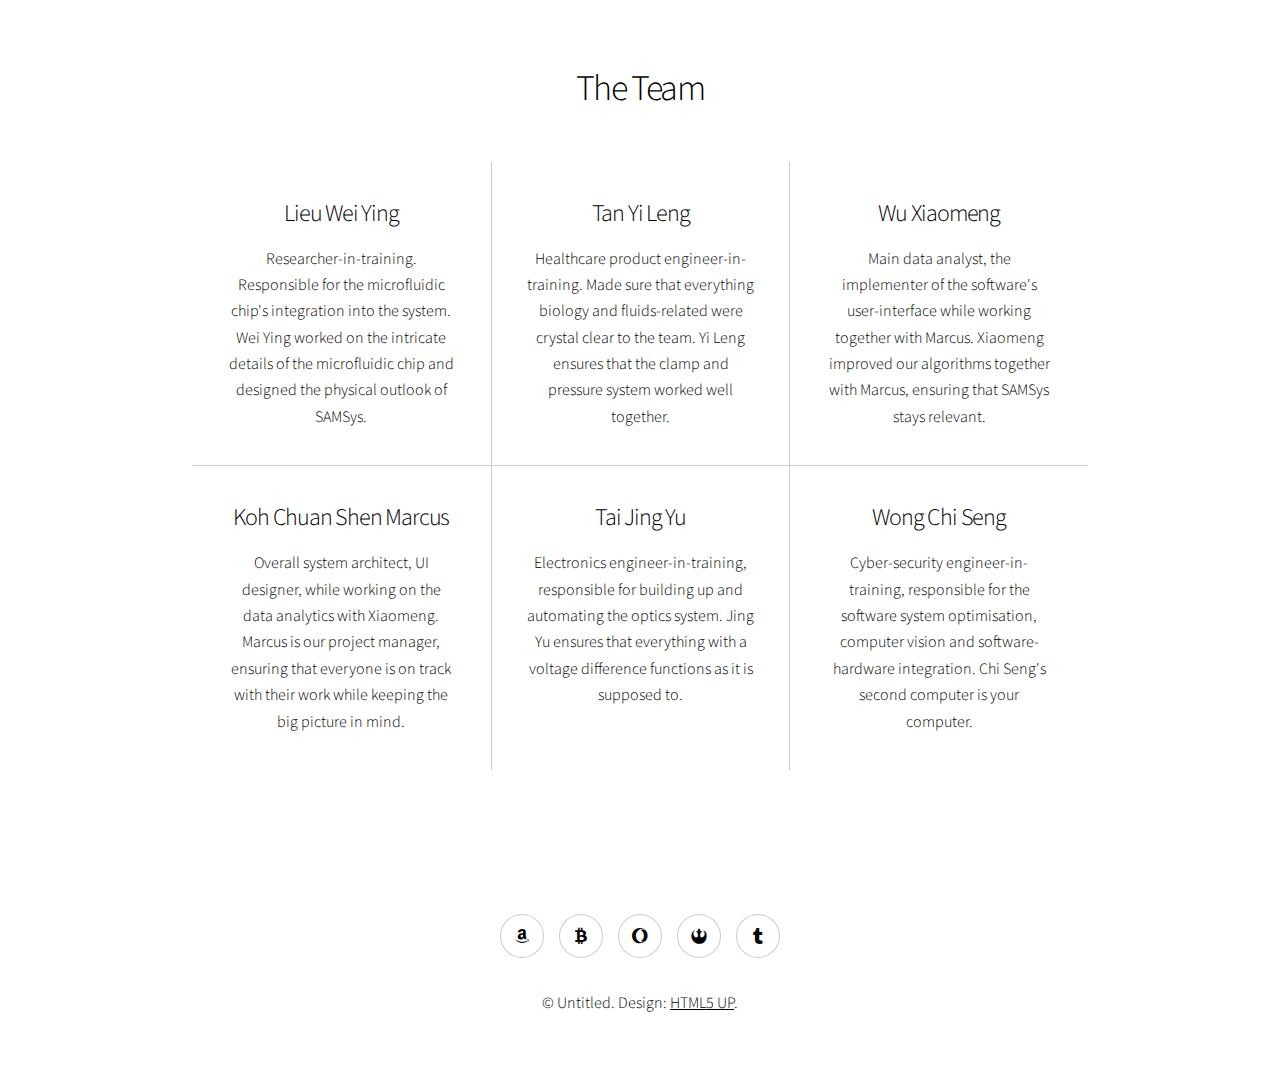
<file: rough_work/about.html>
<!DOCTYPE HTML>
<!--
	Story by HTML5 UP
	html5up.net | @ajlkn
	Free for personal and commercial use under the CCA 3.0 license (html5up.net/license)
-->
<html>
	<head>
		<title>Story by HTML5 UP</title>
		<meta charset="utf-8" />
		<meta name="viewport" content="width=device-width, initial-scale=1, user-scalable=no" />
		<link rel="stylesheet" href="assets/css/main.css" />
		<noscript><link rel="stylesheet" href="assets/css/noscript.css" /></noscript>
	</head>
	<body class="is-preload">

		

				<!-- Six -->
					<section class="wrapper style1 align-center">
						<div class="inner">
							<h2>The Team</h2>
							<div class="items style1 medium onscroll-fade-in">
								
								<section>
									<h3>Lieu Wei Ying</h3>
									<p>Researcher-in-training. Responsible for the microfluidic chip's integration into the system.  Wei Ying worked on the intricate details of the microfluidic chip and designed the physical outlook of SAMSys.</p>
								</section>
								<section>
									<h3>Tan Yi Leng</h3>
									<p>Healthcare product engineer-in-training. Made sure that everything biology and fluids-related were crystal clear to the team. Yi Leng ensures that the clamp and pressure system worked well together.</p>
								</section>
								<section>
									<h3>Wu Xiaomeng</h3>
									<p>Main data analyst, the implementer of the software's user-interface while working together with Marcus. Xiaomeng improved our algorithms together with Marcus, ensuring that SAMSys stays relevant.</p>
								</section>
								<section>
									<h3>Koh Chuan Shen Marcus</h3>
									<p>Overall system architect, UI designer, while working on the data analytics with Xiaomeng. Marcus is our project manager, ensuring that everyone is on track with their work while keeping the big picture in mind.</p>
								</section>
								<section>
									<h3>Tai Jing Yu</h3>
									<p>Electronics engineer-in-training, responsible for building up and automating the optics system. Jing Yu ensures that everything with a voltage difference functions as it is supposed to.</p>
								</section>
								<section>
									<h3>Wong Chi Seng</h3>
									<p>Cyber-security engineer-in-training, responsible for the software system optimisation, computer vision and software-hardware integration. Chi Seng's second computer is your computer.</p>
								</section>						
							</div>
						</div>
					</section>


				<!-- Footer -->
					<footer class="wrapper style1 align-center">
						<div class="inner">
							<ul class="icons">
								<li><a href="#" class="icon brands style2 fa-amazon"><span class="label">Twitter</span></a></li>
								<li><a href="#" class="icon brands style2 fa-btc"><span class="label">Facebook</span></a></li>
								<li><a href="#" class="icon brands style2 fa-opera"><span class="label">Instagram</span></a></li>
								<li><a href="#" class="icon brands style2 fa-rebel"><span class="label">LinkedIn</span></a></li>
								<li><a href="#" class="icon brands style2 fa-tumblr"><span class="label">Email</span></a></li>
							</ul>
							<p>&copy; Untitled. Design: <a href="https://html5up.net">HTML5 UP</a>.</p>
						</div>
					</footer>

			</div>

		<!-- Scripts -->
			<script src="assets/js/jquery.min.js"></script>
			<script src="assets/js/jquery.scrollex.min.js"></script>
			<script src="assets/js/jquery.scrolly.min.js"></script>
			<script src="assets/js/browser.min.js"></script>
			<script src="assets/js/breakpoints.min.js"></script>
			<script src="assets/js/util.js"></script>
			<script src="assets/js/main.js"></script>

	</body>
</html>
</file>
<file: rough_work/assets/css/noscript.css>
/*
	Story by HTML5 UP
	html5up.net | @ajlkn
	Free for personal and commercial use under the CCA 3.0 license (html5up.net/license)
*/

/* Banner (transitions) */

	.banner.onload-content-fade-up .content {
		-moz-transition: none;
		-webkit-transition: none;
		-ms-transition: none;
		transition: none;
	}

	body.is-preload .banner.onload-content-fade-up .content {
		-moz-transform: none;
		-webkit-transform: none;
		-ms-transform: none;
		transform: none;
		opacity: 1;
	}

	.banner.onload-content-fade-down .content {
		-moz-transition: none;
		-webkit-transition: none;
		-ms-transition: none;
		transition: none;
	}

	body.is-preload .banner.onload-content-fade-down .content {
		-moz-transform: none;
		-webkit-transform: none;
		-ms-transform: none;
		transform: none;
		opacity: 1;
	}

	.banner.onload-content-fade-left .content {
		-moz-transition: none;
		-webkit-transition: none;
		-ms-transition: none;
		transition: none;
	}

	body.is-preload .banner.onload-content-fade-left .content {
		-moz-transform: none;
		-webkit-transform: none;
		-ms-transform: none;
		transform: none;
		opacity: 1;
	}

	.banner.onload-content-fade-right .content {
		-moz-transition: none;
		-webkit-transition: none;
		-ms-transition: none;
		transition: none;
	}

	body.is-preload .banner.onload-content-fade-right .content {
		-moz-transform: none;
		-webkit-transform: none;
		-ms-transform: none;
		transform: none;
		opacity: 1;
	}

	.banner.onload-content-fade-in .content {
		-moz-transition: none;
		-webkit-transition: none;
		-ms-transition: none;
		transition: none;
	}

	body.is-preload .banner.onload-content-fade-in .content {
		-moz-transform: none;
		-webkit-transform: none;
		-ms-transform: none;
		transform: none;
		opacity: 1;
	}

	.banner.onload-image-fade-up .image {
		-moz-transition: none;
		-webkit-transition: none;
		-ms-transition: none;
		transition: none;
	}

		.banner.onload-image-fade-up .image img {
			-moz-transition: none;
			-webkit-transition: none;
			-ms-transition: none;
			transition: none;
		}

	body.is-preload .banner.onload-image-fade-up .image {
		-moz-transform: none;
		-webkit-transform: none;
		-ms-transform: none;
		transform: none;
		opacity: 1;
	}

		body.is-preload .banner.onload-image-fade-up .image img {
			opacity: 1;
		}

	.banner.onload-image-fade-down .image {
		-moz-transition: none;
		-webkit-transition: none;
		-ms-transition: none;
		transition: none;
	}

		.banner.onload-image-fade-down .image img {
			-moz-transition: none;
			-webkit-transition: none;
			-ms-transition: none;
			transition: none;
		}

	body.is-preload .banner.onload-image-fade-down .image {
		-moz-transform: none;
		-webkit-transform: none;
		-ms-transform: none;
		transform: none;
		opacity: 1;
	}

		body.is-preload .banner.onload-image-fade-down .image img {
			opacity: 1;
		}

	.banner.onload-image-fade-left .image {
		-moz-transition: none;
		-webkit-transition: none;
		-ms-transition: none;
		transition: none;
	}

		.banner.onload-image-fade-left .image img {
			-moz-transition: none;
			-webkit-transition: none;
			-ms-transition: none;
			transition: none;
		}

	body.is-preload .banner.onload-image-fade-left .image {
		-moz-transform: none;
		-webkit-transform: none;
		-ms-transform: none;
		transform: none;
		opacity: 1;
	}

		body.is-preload .banner.onload-image-fade-left .image img {
			opacity: 1;
		}

	.banner.onload-image-fade-right .image {
		-moz-transition: none;
		-webkit-transition: none;
		-ms-transition: none;
		transition: none;
	}

		.banner.onload-image-fade-right .image img {
			-moz-transition: none;
			-webkit-transition: none;
			-ms-transition: none;
			transition: none;
		}

	body.is-preload .banner.onload-image-fade-right .image {
		-moz-transform: none;
		-webkit-transform: none;
		-ms-transform: none;
		transform: none;
		opacity: 1;
	}

		body.is-preload .banner.onload-image-fade-right .image img {
			opacity: 1;
		}

	.banner.onload-image-fade-in .image img {
		-moz-transition: none;
		-webkit-transition: none;
		-ms-transition: none;
		transition: none;
	}

	body.is-preload .banner.onload-image-fade-in .image img {
		opacity: 1;
	}

	.banner.onscroll-content-fade-up .content {
		-moz-transition: none;
		-webkit-transition: none;
		-ms-transition: none;
		transition: none;
	}

	.banner.onscroll-content-fade-up.is-inactive .content {
		-moz-transform: none;
		-webkit-transform: none;
		-ms-transform: none;
		transform: none;
		opacity: 1;
	}

	.banner.onscroll-content-fade-down .content {
		-moz-transition: none;
		-webkit-transition: none;
		-ms-transition: none;
		transition: none;
	}

	.banner.onscroll-content-fade-down.is-inactive .content {
		-moz-transform: none;
		-webkit-transform: none;
		-ms-transform: none;
		transform: none;
		opacity: 1;
	}

	.banner.onscroll-content-fade-left .content {
		-moz-transition: none;
		-webkit-transition: none;
		-ms-transition: none;
		transition: none;
	}

	.banner.onscroll-content-fade-left.is-inactive .content {
		-moz-transform: none;
		-webkit-transform: none;
		-ms-transform: none;
		transform: none;
		opacity: 1;
	}

	.banner.onscroll-content-fade-right .content {
		-moz-transition: none;
		-webkit-transition: none;
		-ms-transition: none;
		transition: none;
	}

	.banner.onscroll-content-fade-right.is-inactive .content {
		-moz-transform: none;
		-webkit-transform: none;
		-ms-transform: none;
		transform: none;
		opacity: 1;
	}

	.banner.onscroll-content-fade-in .content {
		-moz-transition: none;
		-webkit-transition: none;
		-ms-transition: none;
		transition: none;
	}

	.banner.onscroll-content-fade-in.is-inactive .content {
		-moz-transform: none;
		-webkit-transform: none;
		-ms-transform: none;
		transform: none;
		opacity: 1;
	}

	.banner.onscroll-image-fade-up .image {
		-moz-transition: none;
		-webkit-transition: none;
		-ms-transition: none;
		transition: none;
	}

		.banner.onscroll-image-fade-up .image img {
			-moz-transition: none;
			-webkit-transition: none;
			-ms-transition: none;
			transition: none;
		}

	.banner.onscroll-image-fade-up.is-inactive .image {
		-moz-transform: none;
		-webkit-transform: none;
		-ms-transform: none;
		transform: none;
		opacity: 1;
	}

		.banner.onscroll-image-fade-up.is-inactive .image img {
			opacity: 1;
		}

	.banner.onscroll-image-fade-down .image {
		-moz-transition: none;
		-webkit-transition: none;
		-ms-transition: none;
		transition: none;
	}

		.banner.onscroll-image-fade-down .image img {
			-moz-transition: none;
			-webkit-transition: none;
			-ms-transition: none;
			transition: none;
		}

	.banner.onscroll-image-fade-down.is-inactive .image {
		-moz-transform: none;
		-webkit-transform: none;
		-ms-transform: none;
		transform: none;
		opacity: 1;
	}

		.banner.onscroll-image-fade-down.is-inactive .image img {
			opacity: 1;
		}

	.banner.onscroll-image-fade-left .image {
		-moz-transition: none;
		-webkit-transition: none;
		-ms-transition: none;
		transition: none;
	}

		.banner.onscroll-image-fade-left .image img {
			-moz-transition: none;
			-webkit-transition: none;
			-ms-transition: none;
			transition: none;
		}

	.banner.onscroll-image-fade-left.is-inactive .image {
		-moz-transform: none;
		-webkit-transform: none;
		-ms-transform: none;
		transform: none;
		opacity: 1;
	}

		.banner.onscroll-image-fade-left.is-inactive .image img {
			opacity: 1;
		}

	.banner.onscroll-image-fade-right .image {
		-moz-transition: none;
		-webkit-transition: none;
		-ms-transition: none;
		transition: none;
	}

		.banner.onscroll-image-fade-right .image img {
			-moz-transition: none;
			-webkit-transition: none;
			-ms-transition: none;
			transition: none;
		}

	.banner.onscroll-image-fade-right.is-inactive .image {
		-moz-transform: none;
		-webkit-transform: none;
		-ms-transform: none;
		transform: none;
		opacity: 1;
	}

		.banner.onscroll-image-fade-right.is-inactive .image img {
			opacity: 1;
		}

	.banner.onscroll-image-fade-in .image img {
		-moz-transition: none;
		-webkit-transition: none;
		-ms-transition: none;
		transition: none;
	}

	.banner.onscroll-image-fade-in.is-inactive .image img {
		opacity: 1;
	}
</file>
<file: rough_work/assets/css/main.css>
@import url(fontawesome-all.min.css);
@import url("https://fonts.googleapis.com/css?family=Source+Sans+Pro:300,300i,400,400i");

/*
	Story by HTML5 UP
	html5up.net | @ajlkn
	Free for personal and commercial use under the CCA 3.0 license (html5up.net/license)
*/

html, body, div, span, applet, object,
iframe, h1, h2, h3, h4, h5, h6, p, blockquote,
pre, a, abbr, acronym, address, big, cite,
code, del, dfn, em, img, ins, kbd, q, s, samp,
small, strike, strong, sub, sup, tt, var, b,
u, i, center, dl, dt, dd, ol, ul, li, fieldset,
form, label, legend, table, caption, tbody,
tfoot, thead, tr, th, td, article, aside,
canvas, details, embed, figure, figcaption,
footer, header, hgroup, menu, nav, output, ruby,
section, summary, time, mark, audio, video {
	margin: 0;
	padding: 0;
	border: 0;
	font-size: 100%;
	font: inherit;
	vertical-align: baseline;}

article, aside, details, figcaption, figure,
footer, header, hgroup, menu, nav, section {
	display: block;}

body {
	line-height: 1;
}

ol, ul {
	list-style: none;
}

blockquote, q {
	quotes: none;
}

	blockquote:before, blockquote:after, q:before, q:after {
		content: '';
		content: none;
	}

table {
	border-collapse: collapse;
	border-spacing: 0;
}

body {
	-webkit-text-size-adjust: none;
}

mark {
	background-color: transparent;
	color: inherit;
}

input::-moz-focus-inner {
	border: 0;
	padding: 0;
}

input, select, textarea {
	-moz-appearance: none;
	-webkit-appearance: none;
	-ms-appearance: none;
	appearance: none;
}

/* Basic */

	@-ms-viewport {
		width: device-width;
	}

	body {
		-ms-overflow-style: scrollbar;
	}

	@media screen and (max-width: 480px) {

		html, body {
			min-width: 320px;
		}

	}

	html {
		box-sizing: border-box;
	}

	*, *:before, *:after {
		box-sizing: inherit;
	}

	body {
		background: #ffffff;
	}

		body.is-preload *, body.is-preload *:before, body.is-preload *:after {
			-moz-animation: none !important;
			-webkit-animation: none !important;
			-ms-animation: none !important;
			animation: none !important;
			-moz-transition: none !important;
			-webkit-transition: none !important;
			-ms-transition: none !important;
			transition: none !important;
		}

/* Type */

	html {
		font-size: 18pt;
	}

		@media screen and (max-width: 1680px) {

			html {
				font-size: 14pt;
			}

		}

		@media screen and (max-width: 1280px) {

			html {
				font-size: 12pt;
			}

		}

		@media screen and (max-width: 736px) {

			html {
				font-size: 11pt;
			}

		}

		@media screen and (max-width: 360px) {

			html {
				font-size: 10pt;
			}

		}

	body {
		background-color: #ffffff;
		color: #000000;
	}

	body, input, select, textarea {
		font-family: "Source Sans Pro", Helvetica, sans-serif;
		font-size: 1rem;
		font-weight: 300;
		line-height: 1.65;
	}

	a {
		-moz-transition: color 0.2s ease-in-out;
		-webkit-transition: color 0.2s ease-in-out;
		-ms-transition: color 0.2s ease-in-out;
		transition: color 0.2s ease-in-out;
		text-decoration: underline;
	}

		a:hover {
			text-decoration: none;
		}

	strong, b {
		font-weight: 400;
	}

	em, i {
		font-style: italic;
	}

	p {
		margin: 0 0 2rem 0;
	}

		p.major {
			font-size: 1.25rem;
		}

	h1, h2, h3, h4, h5, h6 {
		font-weight: 300;
		line-height: 1.375;
		letter-spacing: -0.05em;
		margin: 0 0 1rem 0;
	}

		h1 a, h2 a, h3 a, h4 a, h5 a, h6 a {
			color: inherit;
			text-decoration: none;
		}

	h1 {
		font-size: 3.5rem;
		line-height: 1.2;
	}

	h2 {
		font-size: 2.25rem;
	}

	h3 {
		font-size: 1.5rem;
	}

	h4 {
		font-size: 1.1rem;
	}

	h5 {
		font-size: 0.9rem;
	}

	h6 {
		font-size: 0.7rem;
	}

	sub {
		font-size: 0.8rem;
		position: relative;
		top: 0.5rem;
	}

	sup {
		font-size: 0.8rem;
		position: relative;
		top: -0.5rem;
	}

	blockquote {
		border-left: solid 4px;
		font-style: italic;
		margin: 0 0 2rem 0;
		padding: 0.5rem 0 0.5rem 2rem;
	}

	code {
		border-radius: 4px;
		font-family: "Courier New", monospace;
		font-size: 0.9em;
		margin: 0 0.25rem;
		padding: 0.25rem 0.325rem;
	}

	pre {
		-webkit-overflow-scrolling: touch;
		font-family: "Courier New", monospace;
		font-size: 0.9em;
		margin: 0 0 2rem 0;
	}

		pre code {
			display: block;
			line-height: 1.5;
			padding: 0.75rem 1rem;
			overflow-x: auto;
		}

	hr {
		border: 0;
		border-bottom: solid 1px;
		margin: 2.5rem 0;
	}

		hr.major {
			margin: 3.5rem 0;
		}

	.align-left {
		text-align: left;
	}

	.align-center {
		text-align: center;
	}

	.align-right {
		text-align: right;
	}

	@media screen and (max-width: 736px) {

		p.major {
			font-size: 1.1rem;
		}

		h1 {
			font-size: 2.5rem;
		}

		h2 {
			font-size: 2rem;
		}

		h3 {
			font-size: 1.25rem;
		}

		h4 {
			font-size: 1rem;
		}

	}

	input, select, textarea {
		color: #000000;
	}

	a {
		color: #000000;
	}

		a:hover {
			color: #47D3E5;
		}

	strong, b {
		color: #000000;
	}

	h1, h2, h3, h4, h5, h6 {
		color: #000000;
	}

	blockquote {
		border-left-color: rgba(0, 0, 0, 0.2);
	}

	code {
		background: rgba(0, 0, 0, 0.05);
		border-color: rgba(0, 0, 0, 0.2);
	}

	hr {
		border-bottom-color: rgba(0, 0, 0, 0.2);
	}

/* Row */

	.row {
		display: flex;
		flex-wrap: wrap;
		box-sizing: border-box;
		align-items: stretch;
	}

		.row > * {
			box-sizing: border-box;
		}

		.row.gtr-uniform > * > :last-child {
			margin-bottom: 0;
		}

		.row.aln-left {
			justify-content: flex-start;
		}

		.row.aln-center {
			justify-content: center;
		}

		.row.aln-right {
			justify-content: flex-end;
		}

		.row.aln-top {
			align-items: flex-start;
		}

		.row.aln-middle {
			align-items: center;
		}

		.row.aln-bottom {
			align-items: flex-end;
		}

		.row > .imp {
			order: -1;
		}

		.row > .col-1 {
			width: 8.33333%;
		}

		.row > .off-1 {
			margin-left: 8.33333%;
		}

		.row > .col-2 {
			width: 16.66667%;
		}

		.row > .off-2 {
			margin-left: 16.66667%;
		}

		.row > .col-3 {
			width: 25%;
		}

		.row > .off-3 {
			margin-left: 25%;
		}

		.row > .col-4 {
			width: 33.33333%;
		}

		.row > .off-4 {
			margin-left: 33.33333%;
		}

		.row > .col-5 {
			width: 41.66667%;
		}

		.row > .off-5 {
			margin-left: 41.66667%;
		}

		.row > .col-6 {
			width: 50%;
		}

		.row > .off-6 {
			margin-left: 50%;
		}

		.row > .col-7 {
			width: 58.33333%;
		}

		.row > .off-7 {
			margin-left: 58.33333%;
		}

		.row > .col-8 {
			width: 66.66667%;
		}

		.row > .off-8 {
			margin-left: 66.66667%;
		}

		.row > .col-9 {
			width: 75%;
		}

		.row > .off-9 {
			margin-left: 75%;
		}

		.row > .col-10 {
			width: 83.33333%;
		}

		.row > .off-10 {
			margin-left: 83.33333%;
		}

		.row > .col-11 {
			width: 91.66667%;
		}

		.row > .off-11 {
			margin-left: 91.66667%;
		}

		.row > .col-12 {
			width: 100%;
		}

		.row > .off-12 {
			margin-left: 100%;
		}

		.row.gtr-0 {
			margin-top: 0;
			margin-left: 0rem;
		}

			.row.gtr-0 > * {
				padding: 0 0 0 0rem;
			}

			.row.gtr-0.gtr-uniform {
				margin-top: 0rem;
			}

				.row.gtr-0.gtr-uniform > * {
					padding-top: 0rem;
				}

		.row.gtr-25 {
			margin-top: 0;
			margin-left: -0.5rem;
		}

			.row.gtr-25 > * {
				padding: 0 0 0 0.5rem;
			}

			.row.gtr-25.gtr-uniform {
				margin-top: -0.5rem;
			}

				.row.gtr-25.gtr-uniform > * {
					padding-top: 0.5rem;
				}

		.row.gtr-50 {
			margin-top: 0;
			margin-left: -1rem;
		}

			.row.gtr-50 > * {
				padding: 0 0 0 1rem;
			}

			.row.gtr-50.gtr-uniform {
				margin-top: -1rem;
			}

				.row.gtr-50.gtr-uniform > * {
					padding-top: 1rem;
				}

		.row {
			margin-top: 0;
			margin-left: -2rem;
		}

			.row > * {
				padding: 0 0 0 2rem;
			}

			.row.gtr-uniform {
				margin-top: -2rem;
			}

				.row.gtr-uniform > * {
					padding-top: 2rem;
				}

		.row.gtr-150 {
			margin-top: 0;
			margin-left: -3rem;
		}

			.row.gtr-150 > * {
				padding: 0 0 0 3rem;
			}

			.row.gtr-150.gtr-uniform {
				margin-top: -3rem;
			}

				.row.gtr-150.gtr-uniform > * {
					padding-top: 3rem;
				}

		.row.gtr-200 {
			margin-top: 0;
			margin-left: -4rem;
		}

			.row.gtr-200 > * {
				padding: 0 0 0 4rem;
			}

			.row.gtr-200.gtr-uniform {
				margin-top: -4rem;
			}

				.row.gtr-200.gtr-uniform > * {
					padding-top: 4rem;
				}

		@media screen and (max-width: 1680px) {

			.row {
				display: flex;
				flex-wrap: wrap;
				box-sizing: border-box;
				align-items: stretch;
			}

				.row > * {
					box-sizing: border-box;
				}

				.row.gtr-uniform > * > :last-child {
					margin-bottom: 0;
				}

				.row.aln-left {
					justify-content: flex-start;
				}

				.row.aln-center {
					justify-content: center;
				}

				.row.aln-right {
					justify-content: flex-end;
				}

				.row.aln-top {
					align-items: flex-start;
				}

				.row.aln-middle {
					align-items: center;
				}

				.row.aln-bottom {
					align-items: flex-end;
				}

				.row > .imp-xlarge {
					order: -1;
				}

				.row > .col-1-xlarge {
					width: 8.33333%;
				}

				.row > .off-1-xlarge {
					margin-left: 8.33333%;
				}

				.row > .col-2-xlarge {
					width: 16.66667%;
				}

				.row > .off-2-xlarge {
					margin-left: 16.66667%;
				}

				.row > .col-3-xlarge {
					width: 25%;
				}

				.row > .off-3-xlarge {
					margin-left: 25%;
				}

				.row > .col-4-xlarge {
					width: 33.33333%;
				}

				.row > .off-4-xlarge {
					margin-left: 33.33333%;
				}

				.row > .col-5-xlarge {
					width: 41.66667%;
				}

				.row > .off-5-xlarge {
					margin-left: 41.66667%;
				}

				.row > .col-6-xlarge {
					width: 50%;
				}

				.row > .off-6-xlarge {
					margin-left: 50%;
				}

				.row > .col-7-xlarge {
					width: 58.33333%;
				}

				.row > .off-7-xlarge {
					margin-left: 58.33333%;
				}

				.row > .col-8-xlarge {
					width: 66.66667%;
				}

				.row > .off-8-xlarge {
					margin-left: 66.66667%;
				}

				.row > .col-9-xlarge {
					width: 75%;
				}

				.row > .off-9-xlarge {
					margin-left: 75%;
				}

				.row > .col-10-xlarge {
					width: 83.33333%;
				}

				.row > .off-10-xlarge {
					margin-left: 83.33333%;
				}

				.row > .col-11-xlarge {
					width: 91.66667%;
				}

				.row > .off-11-xlarge {
					margin-left: 91.66667%;
				}

				.row > .col-12-xlarge {
					width: 100%;
				}

				.row > .off-12-xlarge {
					margin-left: 100%;
				}

				.row.gtr-0 {
					margin-top: 0;
					margin-left: 0rem;
				}

					.row.gtr-0 > * {
						padding: 0 0 0 0rem;
					}

					.row.gtr-0.gtr-uniform {
						margin-top: 0rem;
					}

						.row.gtr-0.gtr-uniform > * {
							padding-top: 0rem;
						}

				.row.gtr-25 {
					margin-top: 0;
					margin-left: -0.5rem;
				}

					.row.gtr-25 > * {
						padding: 0 0 0 0.5rem;
					}

					.row.gtr-25.gtr-uniform {
						margin-top: -0.5rem;
					}

						.row.gtr-25.gtr-uniform > * {
							padding-top: 0.5rem;
						}

				.row.gtr-50 {
					margin-top: 0;
					margin-left: -1rem;
				}

					.row.gtr-50 > * {
						padding: 0 0 0 1rem;
					}

					.row.gtr-50.gtr-uniform {
						margin-top: -1rem;
					}

						.row.gtr-50.gtr-uniform > * {
							padding-top: 1rem;
						}

				.row {
					margin-top: 0;
					margin-left: -2rem;
				}

					.row > * {
						padding: 0 0 0 2rem;
					}

					.row.gtr-uniform {
						margin-top: -2rem;
					}

						.row.gtr-uniform > * {
							padding-top: 2rem;
						}

				.row.gtr-150 {
					margin-top: 0;
					margin-left: -3rem;
				}

					.row.gtr-150 > * {
						padding: 0 0 0 3rem;
					}

					.row.gtr-150.gtr-uniform {
						margin-top: -3rem;
					}

						.row.gtr-150.gtr-uniform > * {
							padding-top: 3rem;
						}

				.row.gtr-200 {
					margin-top: 0;
					margin-left: -4rem;
				}

					.row.gtr-200 > * {
						padding: 0 0 0 4rem;
					}

					.row.gtr-200.gtr-uniform {
						margin-top: -4rem;
					}

						.row.gtr-200.gtr-uniform > * {
							padding-top: 4rem;
						}

		}

		@media screen and (max-width: 1280px) {

			.row {
				display: flex;
				flex-wrap: wrap;
				box-sizing: border-box;
				align-items: stretch;
			}

				.row > * {
					box-sizing: border-box;
				}

				.row.gtr-uniform > * > :last-child {
					margin-bottom: 0;
				}

				.row.aln-left {
					justify-content: flex-start;
				}

				.row.aln-center {
					justify-content: center;
				}

				.row.aln-right {
					justify-content: flex-end;
				}

				.row.aln-top {
					align-items: flex-start;
				}

				.row.aln-middle {
					align-items: center;
				}

				.row.aln-bottom {
					align-items: flex-end;
				}

				.row > .imp-large {
					order: -1;
				}

				.row > .col-1-large {
					width: 8.33333%;
				}

				.row > .off-1-large {
					margin-left: 8.33333%;
				}

				.row > .col-2-large {
					width: 16.66667%;
				}

				.row > .off-2-large {
					margin-left: 16.66667%;
				}

				.row > .col-3-large {
					width: 25%;
				}

				.row > .off-3-large {
					margin-left: 25%;
				}

				.row > .col-4-large {
					width: 33.33333%;
				}

				.row > .off-4-large {
					margin-left: 33.33333%;
				}

				.row > .col-5-large {
					width: 41.66667%;
				}

				.row > .off-5-large {
					margin-left: 41.66667%;
				}

				.row > .col-6-large {
					width: 50%;
				}

				.row > .off-6-large {
					margin-left: 50%;
				}

				.row > .col-7-large {
					width: 58.33333%;
				}

				.row > .off-7-large {
					margin-left: 58.33333%;
				}

				.row > .col-8-large {
					width: 66.66667%;
				}

				.row > .off-8-large {
					margin-left: 66.66667%;
				}

				.row > .col-9-large {
					width: 75%;
				}

				.row > .off-9-large {
					margin-left: 75%;
				}

				.row > .col-10-large {
					width: 83.33333%;
				}

				.row > .off-10-large {
					margin-left: 83.33333%;
				}

				.row > .col-11-large {
					width: 91.66667%;
				}

				.row > .off-11-large {
					margin-left: 91.66667%;
				}

				.row > .col-12-large {
					width: 100%;
				}

				.row > .off-12-large {
					margin-left: 100%;
				}

				.row.gtr-0 {
					margin-top: 0;
					margin-left: 0rem;
				}

					.row.gtr-0 > * {
						padding: 0 0 0 0rem;
					}

					.row.gtr-0.gtr-uniform {
						margin-top: 0rem;
					}

						.row.gtr-0.gtr-uniform > * {
							padding-top: 0rem;
						}

				.row.gtr-25 {
					margin-top: 0;
					margin-left: -0.5rem;
				}

					.row.gtr-25 > * {
						padding: 0 0 0 0.5rem;
					}

					.row.gtr-25.gtr-uniform {
						margin-top: -0.5rem;
					}

						.row.gtr-25.gtr-uniform > * {
							padding-top: 0.5rem;
						}

				.row.gtr-50 {
					margin-top: 0;
					margin-left: -1rem;
				}

					.row.gtr-50 > * {
						padding: 0 0 0 1rem;
					}

					.row.gtr-50.gtr-uniform {
						margin-top: -1rem;
					}

						.row.gtr-50.gtr-uniform > * {
							padding-top: 1rem;
						}

				.row {
					margin-top: 0;
					margin-left: -2rem;
				}

					.row > * {
						padding: 0 0 0 2rem;
					}

					.row.gtr-uniform {
						margin-top: -2rem;
					}

						.row.gtr-uniform > * {
							padding-top: 2rem;
						}

				.row.gtr-150 {
					margin-top: 0;
					margin-left: -3rem;
				}

					.row.gtr-150 > * {
						padding: 0 0 0 3rem;
					}

					.row.gtr-150.gtr-uniform {
						margin-top: -3rem;
					}

						.row.gtr-150.gtr-uniform > * {
							padding-top: 3rem;
						}

				.row.gtr-200 {
					margin-top: 0;
					margin-left: -4rem;
				}

					.row.gtr-200 > * {
						padding: 0 0 0 4rem;
					}

					.row.gtr-200.gtr-uniform {
						margin-top: -4rem;
					}

						.row.gtr-200.gtr-uniform > * {
							padding-top: 4rem;
						}

		}

		@media screen and (max-width: 980px) {

			.row {
				display: flex;
				flex-wrap: wrap;
				box-sizing: border-box;
				align-items: stretch;
			}

				.row > * {
					box-sizing: border-box;
				}

				.row.gtr-uniform > * > :last-child {
					margin-bottom: 0;
				}

				.row.aln-left {
					justify-content: flex-start;
				}

				.row.aln-center {
					justify-content: center;
				}

				.row.aln-right {
					justify-content: flex-end;
				}

				.row.aln-top {
					align-items: flex-start;
				}

				.row.aln-middle {
					align-items: center;
				}

				.row.aln-bottom {
					align-items: flex-end;
				}

				.row > .imp-medium {
					order: -1;
				}

				.row > .col-1-medium {
					width: 8.33333%;
				}

				.row > .off-1-medium {
					margin-left: 8.33333%;
				}

				.row > .col-2-medium {
					width: 16.66667%;
				}

				.row > .off-2-medium {
					margin-left: 16.66667%;
				}

				.row > .col-3-medium {
					width: 25%;
				}

				.row > .off-3-medium {
					margin-left: 25%;
				}

				.row > .col-4-medium {
					width: 33.33333%;
				}

				.row > .off-4-medium {
					margin-left: 33.33333%;
				}

				.row > .col-5-medium {
					width: 41.66667%;
				}

				.row > .off-5-medium {
					margin-left: 41.66667%;
				}

				.row > .col-6-medium {
					width: 50%;
				}

				.row > .off-6-medium {
					margin-left: 50%;
				}

				.row > .col-7-medium {
					width: 58.33333%;
				}

				.row > .off-7-medium {
					margin-left: 58.33333%;
				}

				.row > .col-8-medium {
					width: 66.66667%;
				}

				.row > .off-8-medium {
					margin-left: 66.66667%;
				}

				.row > .col-9-medium {
					width: 75%;
				}

				.row > .off-9-medium {
					margin-left: 75%;
				}

				.row > .col-10-medium {
					width: 83.33333%;
				}

				.row > .off-10-medium {
					margin-left: 83.33333%;
				}

				.row > .col-11-medium {
					width: 91.66667%;
				}

				.row > .off-11-medium {
					margin-left: 91.66667%;
				}

				.row > .col-12-medium {
					width: 100%;
				}

				.row > .off-12-medium {
					margin-left: 100%;
				}

				.row.gtr-0 {
					margin-top: 0;
					margin-left: 0rem;
				}

					.row.gtr-0 > * {
						padding: 0 0 0 0rem;
					}

					.row.gtr-0.gtr-uniform {
						margin-top: 0rem;
					}

						.row.gtr-0.gtr-uniform > * {
							padding-top: 0rem;
						}

				.row.gtr-25 {
					margin-top: 0;
					margin-left: -0.5rem;
				}

					.row.gtr-25 > * {
						padding: 0 0 0 0.5rem;
					}

					.row.gtr-25.gtr-uniform {
						margin-top: -0.5rem;
					}

						.row.gtr-25.gtr-uniform > * {
							padding-top: 0.5rem;
						}

				.row.gtr-50 {
					margin-top: 0;
					margin-left: -1rem;
				}

					.row.gtr-50 > * {
						padding: 0 0 0 1rem;
					}

					.row.gtr-50.gtr-uniform {
						margin-top: -1rem;
					}

						.row.gtr-50.gtr-uniform > * {
							padding-top: 1rem;
						}

				.row {
					margin-top: 0;
					margin-left: -2rem;
				}

					.row > * {
						padding: 0 0 0 2rem;
					}

					.row.gtr-uniform {
						margin-top: -2rem;
					}

						.row.gtr-uniform > * {
							padding-top: 2rem;
						}

				.row.gtr-150 {
					margin-top: 0;
					margin-left: -3rem;
				}

					.row.gtr-150 > * {
						padding: 0 0 0 3rem;
					}

					.row.gtr-150.gtr-uniform {
						margin-top: -3rem;
					}

						.row.gtr-150.gtr-uniform > * {
							padding-top: 3rem;
						}

				.row.gtr-200 {
					margin-top: 0;
					margin-left: -4rem;
				}

					.row.gtr-200 > * {
						padding: 0 0 0 4rem;
					}

					.row.gtr-200.gtr-uniform {
						margin-top: -4rem;
					}

						.row.gtr-200.gtr-uniform > * {
							padding-top: 4rem;
						}

		}

		@media screen and (max-width: 736px) {

			.row {
				display: flex;
				flex-wrap: wrap;
				box-sizing: border-box;
				align-items: stretch;
			}

				.row > * {
					box-sizing: border-box;
				}

				.row.gtr-uniform > * > :last-child {
					margin-bottom: 0;
				}

				.row.aln-left {
					justify-content: flex-start;
				}

				.row.aln-center {
					justify-content: center;
				}

				.row.aln-right {
					justify-content: flex-end;
				}

				.row.aln-top {
					align-items: flex-start;
				}

				.row.aln-middle {
					align-items: center;
				}

				.row.aln-bottom {
					align-items: flex-end;
				}

				.row > .imp-small {
					order: -1;
				}

				.row > .col-1-small {
					width: 8.33333%;
				}

				.row > .off-1-small {
					margin-left: 8.33333%;
				}

				.row > .col-2-small {
					width: 16.66667%;
				}

				.row > .off-2-small {
					margin-left: 16.66667%;
				}

				.row > .col-3-small {
					width: 25%;
				}

				.row > .off-3-small {
					margin-left: 25%;
				}

				.row > .col-4-small {
					width: 33.33333%;
				}

				.row > .off-4-small {
					margin-left: 33.33333%;
				}

				.row > .col-5-small {
					width: 41.66667%;
				}

				.row > .off-5-small {
					margin-left: 41.66667%;
				}

				.row > .col-6-small {
					width: 50%;
				}

				.row > .off-6-small {
					margin-left: 50%;
				}

				.row > .col-7-small {
					width: 58.33333%;
				}

				.row > .off-7-small {
					margin-left: 58.33333%;
				}

				.row > .col-8-small {
					width: 66.66667%;
				}

				.row > .off-8-small {
					margin-left: 66.66667%;
				}

				.row > .col-9-small {
					width: 75%;
				}

				.row > .off-9-small {
					margin-left: 75%;
				}

				.row > .col-10-small {
					width: 83.33333%;
				}

				.row > .off-10-small {
					margin-left: 83.33333%;
				}

				.row > .col-11-small {
					width: 91.66667%;
				}

				.row > .off-11-small {
					margin-left: 91.66667%;
				}

				.row > .col-12-small {
					width: 100%;
				}

				.row > .off-12-small {
					margin-left: 100%;
				}

				.row.gtr-0 {
					margin-top: 0;
					margin-left: 0rem;
				}

					.row.gtr-0 > * {
						padding: 0 0 0 0rem;
					}

					.row.gtr-0.gtr-uniform {
						margin-top: 0rem;
					}

						.row.gtr-0.gtr-uniform > * {
							padding-top: 0rem;
						}

				.row.gtr-25 {
					margin-top: 0;
					margin-left: -0.5rem;
				}

					.row.gtr-25 > * {
						padding: 0 0 0 0.5rem;
					}

					.row.gtr-25.gtr-uniform {
						margin-top: -0.5rem;
					}

						.row.gtr-25.gtr-uniform > * {
							padding-top: 0.5rem;
						}

				.row.gtr-50 {
					margin-top: 0;
					margin-left: -1rem;
				}

					.row.gtr-50 > * {
						padding: 0 0 0 1rem;
					}

					.row.gtr-50.gtr-uniform {
						margin-top: -1rem;
					}

						.row.gtr-50.gtr-uniform > * {
							padding-top: 1rem;
						}

				.row {
					margin-top: 0;
					margin-left: -2rem;
				}

					.row > * {
						padding: 0 0 0 2rem;
					}

					.row.gtr-uniform {
						margin-top: -2rem;
					}

						.row.gtr-uniform > * {
							padding-top: 2rem;
						}

				.row.gtr-150 {
					margin-top: 0;
					margin-left: -3rem;
				}

					.row.gtr-150 > * {
						padding: 0 0 0 3rem;
					}

					.row.gtr-150.gtr-uniform {
						margin-top: -3rem;
					}

						.row.gtr-150.gtr-uniform > * {
							padding-top: 3rem;
						}

				.row.gtr-200 {
					margin-top: 0;
					margin-left: -4rem;
				}

					.row.gtr-200 > * {
						padding: 0 0 0 4rem;
					}

					.row.gtr-200.gtr-uniform {
						margin-top: -4rem;
					}

						.row.gtr-200.gtr-uniform > * {
							padding-top: 4rem;
						}

		}

		@media screen and (max-width: 480px) {

			.row {
				display: flex;
				flex-wrap: wrap;
				box-sizing: border-box;
				align-items: stretch;
			}

				.row > * {
					box-sizing: border-box;
				}

				.row.gtr-uniform > * > :last-child {
					margin-bottom: 0;
				}

				.row.aln-left {
					justify-content: flex-start;
				}

				.row.aln-center {
					justify-content: center;
				}

				.row.aln-right {
					justify-content: flex-end;
				}

				.row.aln-top {
					align-items: flex-start;
				}

				.row.aln-middle {
					align-items: center;
				}

				.row.aln-bottom {
					align-items: flex-end;
				}

				.row > .imp-xsmall {
					order: -1;
				}

				.row > .col-1-xsmall {
					width: 8.33333%;
				}

				.row > .off-1-xsmall {
					margin-left: 8.33333%;
				}

				.row > .col-2-xsmall {
					width: 16.66667%;
				}

				.row > .off-2-xsmall {
					margin-left: 16.66667%;
				}

				.row > .col-3-xsmall {
					width: 25%;
				}

				.row > .off-3-xsmall {
					margin-left: 25%;
				}

				.row > .col-4-xsmall {
					width: 33.33333%;
				}

				.row > .off-4-xsmall {
					margin-left: 33.33333%;
				}

				.row > .col-5-xsmall {
					width: 41.66667%;
				}

				.row > .off-5-xsmall {
					margin-left: 41.66667%;
				}

				.row > .col-6-xsmall {
					width: 50%;
				}

				.row > .off-6-xsmall {
					margin-left: 50%;
				}

				.row > .col-7-xsmall {
					width: 58.33333%;
				}

				.row > .off-7-xsmall {
					margin-left: 58.33333%;
				}

				.row > .col-8-xsmall {
					width: 66.66667%;
				}

				.row > .off-8-xsmall {
					margin-left: 66.66667%;
				}

				.row > .col-9-xsmall {
					width: 75%;
				}

				.row > .off-9-xsmall {
					margin-left: 75%;
				}

				.row > .col-10-xsmall {
					width: 83.33333%;
				}

				.row > .off-10-xsmall {
					margin-left: 83.33333%;
				}

				.row > .col-11-xsmall {
					width: 91.66667%;
				}

				.row > .off-11-xsmall {
					margin-left: 91.66667%;
				}

				.row > .col-12-xsmall {
					width: 100%;
				}

				.row > .off-12-xsmall {
					margin-left: 100%;
				}

				.row.gtr-0 {
					margin-top: 0;
					margin-left: 0rem;
				}

					.row.gtr-0 > * {
						padding: 0 0 0 0rem;
					}

					.row.gtr-0.gtr-uniform {
						margin-top: 0rem;
					}

						.row.gtr-0.gtr-uniform > * {
							padding-top: 0rem;
						}

				.row.gtr-25 {
					margin-top: 0;
					margin-left: -0.5rem;
				}

					.row.gtr-25 > * {
						padding: 0 0 0 0.5rem;
					}

					.row.gtr-25.gtr-uniform {
						margin-top: -0.5rem;
					}

						.row.gtr-25.gtr-uniform > * {
							padding-top: 0.5rem;
						}

				.row.gtr-50 {
					margin-top: 0;
					margin-left: -1rem;
				}

					.row.gtr-50 > * {
						padding: 0 0 0 1rem;
					}

					.row.gtr-50.gtr-uniform {
						margin-top: -1rem;
					}

						.row.gtr-50.gtr-uniform > * {
							padding-top: 1rem;
						}

				.row {
					margin-top: 0;
					margin-left: -2rem;
				}

					.row > * {
						padding: 0 0 0 2rem;
					}

					.row.gtr-uniform {
						margin-top: -2rem;
					}

						.row.gtr-uniform > * {
							padding-top: 2rem;
						}

				.row.gtr-150 {
					margin-top: 0;
					margin-left: -3rem;
				}

					.row.gtr-150 > * {
						padding: 0 0 0 3rem;
					}

					.row.gtr-150.gtr-uniform {
						margin-top: -3rem;
					}

						.row.gtr-150.gtr-uniform > * {
							padding-top: 3rem;
						}

				.row.gtr-200 {
					margin-top: 0;
					margin-left: -4rem;
				}

					.row.gtr-200 > * {
						padding: 0 0 0 4rem;
					}

					.row.gtr-200.gtr-uniform {
						margin-top: -4rem;
					}

						.row.gtr-200.gtr-uniform > * {
							padding-top: 4rem;
						}

		}

		@media screen and (max-width: 360px) {

			.row {
				display: flex;
				flex-wrap: wrap;
				box-sizing: border-box;
				align-items: stretch;
			}

				.row > * {
					box-sizing: border-box;
				}

				.row.gtr-uniform > * > :last-child {
					margin-bottom: 0;
				}

				.row.aln-left {
					justify-content: flex-start;
				}

				.row.aln-center {
					justify-content: center;
				}

				.row.aln-right {
					justify-content: flex-end;
				}

				.row.aln-top {
					align-items: flex-start;
				}

				.row.aln-middle {
					align-items: center;
				}

				.row.aln-bottom {
					align-items: flex-end;
				}

				.row > .imp-xxsmall {
					order: -1;
				}

				.row > .col-1-xxsmall {
					width: 8.33333%;
				}

				.row > .off-1-xxsmall {
					margin-left: 8.33333%;
				}

				.row > .col-2-xxsmall {
					width: 16.66667%;
				}

				.row > .off-2-xxsmall {
					margin-left: 16.66667%;
				}

				.row > .col-3-xxsmall {
					width: 25%;
				}

				.row > .off-3-xxsmall {
					margin-left: 25%;
				}

				.row > .col-4-xxsmall {
					width: 33.33333%;
				}

				.row > .off-4-xxsmall {
					margin-left: 33.33333%;
				}

				.row > .col-5-xxsmall {
					width: 41.66667%;
				}

				.row > .off-5-xxsmall {
					margin-left: 41.66667%;
				}

				.row > .col-6-xxsmall {
					width: 50%;
				}

				.row > .off-6-xxsmall {
					margin-left: 50%;
				}

				.row > .col-7-xxsmall {
					width: 58.33333%;
				}

				.row > .off-7-xxsmall {
					margin-left: 58.33333%;
				}

				.row > .col-8-xxsmall {
					width: 66.66667%;
				}

				.row > .off-8-xxsmall {
					margin-left: 66.66667%;
				}

				.row > .col-9-xxsmall {
					width: 75%;
				}

				.row > .off-9-xxsmall {
					margin-left: 75%;
				}

				.row > .col-10-xxsmall {
					width: 83.33333%;
				}

				.row > .off-10-xxsmall {
					margin-left: 83.33333%;
				}

				.row > .col-11-xxsmall {
					width: 91.66667%;
				}

				.row > .off-11-xxsmall {
					margin-left: 91.66667%;
				}

				.row > .col-12-xxsmall {
					width: 100%;
				}

				.row > .off-12-xxsmall {
					margin-left: 100%;
				}

				.row.gtr-0 {
					margin-top: 0;
					margin-left: 0rem;
				}

					.row.gtr-0 > * {
						padding: 0 0 0 0rem;
					}

					.row.gtr-0.gtr-uniform {
						margin-top: 0rem;
					}

						.row.gtr-0.gtr-uniform > * {
							padding-top: 0rem;
						}

				.row.gtr-25 {
					margin-top: 0;
					margin-left: -0.5rem;
				}

					.row.gtr-25 > * {
						padding: 0 0 0 0.5rem;
					}

					.row.gtr-25.gtr-uniform {
						margin-top: -0.5rem;
					}

						.row.gtr-25.gtr-uniform > * {
							padding-top: 0.5rem;
						}

				.row.gtr-50 {
					margin-top: 0;
					margin-left: -1rem;
				}

					.row.gtr-50 > * {
						padding: 0 0 0 1rem;
					}

					.row.gtr-50.gtr-uniform {
						margin-top: -1rem;
					}

						.row.gtr-50.gtr-uniform > * {
							padding-top: 1rem;
						}

				.row {
					margin-top: 0;
					margin-left: -2rem;
				}

					.row > * {
						padding: 0 0 0 2rem;
					}

					.row.gtr-uniform {
						margin-top: -2rem;
					}

						.row.gtr-uniform > * {
							padding-top: 2rem;
						}

				.row.gtr-150 {
					margin-top: 0;
					margin-left: -3rem;
				}

					.row.gtr-150 > * {
						padding: 0 0 0 3rem;
					}

					.row.gtr-150.gtr-uniform {
						margin-top: -3rem;
					}

						.row.gtr-150.gtr-uniform > * {
							padding-top: 3rem;
						}

				.row.gtr-200 {
					margin-top: 0;
					margin-left: -4rem;
				}

					.row.gtr-200 > * {
						padding: 0 0 0 4rem;
					}

					.row.gtr-200.gtr-uniform {
						margin-top: -4rem;
					}

						.row.gtr-200.gtr-uniform > * {
							padding-top: 4rem;
						}

		}

/* Box */

	.box {
		border-radius: 4px;
		border: solid 1px;
		margin-bottom: 2rem;
		padding: 1.5rem;
	}

		.box > :last-child,
		.box > :last-child > :last-child,
		.box > :last-child > :last-child > :last-child {
			margin-bottom: 0;
		}

		.box.alt {
			border: 0;
			border-radius: 0;
			padding: 0;
		}

	.box {
		border-color: rgba(0, 0, 0, 0.2);
	}

/* Button */

	input[type="submit"],
	input[type="reset"],
	input[type="button"],
	button,
	.button {
		-moz-appearance: none;
		-webkit-appearance: none;
		-ms-appearance: none;
		appearance: none;
		-moz-transition: background-color 0.2s ease-in-out, box-shadow 0.2s ease-in-out, color 0.2s ease-in-out;
		-webkit-transition: background-color 0.2s ease-in-out, box-shadow 0.2s ease-in-out, color 0.2s ease-in-out;
		-ms-transition: background-color 0.2s ease-in-out, box-shadow 0.2s ease-in-out, color 0.2s ease-in-out;
		transition: background-color 0.2s ease-in-out, box-shadow 0.2s ease-in-out, color 0.2s ease-in-out;
		border: 0;
		cursor: pointer;
		display: inline-block;
		font-weight: 400;
		letter-spacing: 0.125em;
		text-align: center;
		text-decoration: none;
		text-transform: uppercase;
		white-space: nowrap;
		font-size: 0.75rem;
		max-width: 20rem;
		height: 3.75em;
		line-height: 3.75em;
		border-radius: 3.75em;
		padding: 0 2.5em;
		text-overflow: ellipsis;
		overflow: hidden;
	}

		input[type="submit"].icon:before,
		input[type="reset"].icon:before,
		input[type="button"].icon:before,
		button.icon:before,
		.button.icon:before {
			margin-right: 0.5rem;
		}

		input[type="submit"].fit,
		input[type="reset"].fit,
		input[type="button"].fit,
		button.fit,
		.button.fit {
			width: 100%;
		}

		input[type="submit"].small,
		input[type="reset"].small,
		input[type="button"].small,
		button.small,
		.button.small {
			font-size: 0.6rem;
			height: 3.325em;
			line-height: 3.325em;
			border-radius: 3.325em;
			padding: 0 2em;
		}

		input[type="submit"].large,
		input[type="reset"].large,
		input[type="button"].large,
		button.large,
		.button.large {
			font-size: 0.8rem;
			height: 4em;
			line-height: 4em;
			border-radius: 4em;
			padding: 0 3em;
		}

		input[type="submit"].wide,
		input[type="reset"].wide,
		input[type="button"].wide,
		button.wide,
		.button.wide {
			min-width: 14em;
		}

		input[type="submit"].disabled, input[type="submit"]:disabled,
		input[type="reset"].disabled,
		input[type="reset"]:disabled,
		input[type="button"].disabled,
		input[type="button"]:disabled,
		button.disabled,
		button:disabled,
		.button.disabled,
		.button:disabled {
			pointer-events: none;
			opacity: 0.25;
		}

	input[type="submit"],
	input[type="reset"],
	input[type="button"],
	button,
	.button {
		background-color: transparent;
		box-shadow: inset 0 0 0 1px rgba(0, 0, 0, 0.2);
		color: #000000 !important;
	}

		input[type="submit"]:hover,
		input[type="reset"]:hover,
		input[type="button"]:hover,
		button:hover,
		.button:hover {
			box-shadow: inset 0 0 0 1px #47D3E5;
			color: #47D3E5 !important;
		}

		input[type="submit"]:active,
		input[type="reset"]:active,
		input[type="button"]:active,
		button:active,
		.button:active {
			background-color: rgba(71, 211, 229, 0.2);
			box-shadow: inset 0 0 0 1px #47D3E5;
			color: #47D3E5 !important;
		}

		input[type="submit"].primary,
		input[type="reset"].primary,
		input[type="button"].primary,
		button.primary,
		.button.primary {
			background-color: #000000;
			box-shadow: none;
			color: #ffffff !important;
		}

			input[type="submit"].primary:hover,
			input[type="reset"].primary:hover,
			input[type="button"].primary:hover,
			button.primary:hover,
			.button.primary:hover {
				background-color: #47D3E5;
			}

			input[type="submit"].primary:active,
			input[type="reset"].primary:active,
			input[type="button"].primary:active,
			button.primary:active,
			.button.primary:active {
				background-color: #1ebdd1;
			}

/* Form */

	form {
		margin: 0 0 2rem 0;
	}

		form > :last-child {
			margin-bottom: 0;
		}

		form > .fields {
			display: -moz-flex;
			display: -webkit-flex;
			display: -ms-flex;
			display: flex;
			-moz-flex-wrap: wrap;
			-webkit-flex-wrap: wrap;
			-ms-flex-wrap: wrap;
			flex-wrap: wrap;
			width: calc(100% + 3rem);
			margin: -1.5rem 0 2rem -1.5rem;
		}

			form > .fields > .field {
				-moz-flex-grow: 0;
				-webkit-flex-grow: 0;
				-ms-flex-grow: 0;
				flex-grow: 0;
				-moz-flex-shrink: 0;
				-webkit-flex-shrink: 0;
				-ms-flex-shrink: 0;
				flex-shrink: 0;
				padding: 1.5rem 0 0 1.5rem;
				width: calc(100% - 1.5rem);
			}

				form > .fields > .field.half {
					width: calc(50% - 0.75rem);
				}

				form > .fields > .field.third {
					width: calc(100%/3 - 0.5rem);
				}

				form > .fields > .field.quarter {
					width: calc(25% - 0.375rem);
				}

		@media screen and (max-width: 480px) {

			form > .fields {
				width: calc(100% + 3rem);
				margin: -1.5rem 0 2rem -1.5rem;
			}

				form > .fields > .field {
					padding: 1.5rem 0 0 1.5rem;
					width: calc(100% - 1.5rem);
				}

					form > .fields > .field.half {
						width: calc(100% - 1.5rem);
					}

					form > .fields > .field.third {
						width: calc(100% - 1.5rem);
					}

					form > .fields > .field.quarter {
						width: calc(100% - 1.5rem);
					}

		}

	label {
		display: block;
		font-size: 0.9rem;
		font-weight: 400;
		margin: 0 0 1rem 0;
	}

	input[type="text"],
	input[type="password"],
	input[type="email"],
	input[type="tel"],
	input[type="search"],
	input[type="url"],
	select,
	textarea {
		-moz-appearance: none;
		-webkit-appearance: none;
		-ms-appearance: none;
		appearance: none;
		background-color: transparent;
		border-radius: 4px;
		border: none;
		border: solid 1px;
		color: inherit;
		display: block;
		outline: 0;
		padding: 0 0.825rem;
		text-decoration: none;
		width: 100%;
	}

		input[type="text"]:invalid,
		input[type="password"]:invalid,
		input[type="email"]:invalid,
		input[type="tel"]:invalid,
		input[type="search"]:invalid,
		input[type="url"]:invalid,
		select:invalid,
		textarea:invalid {
			box-shadow: none;
		}

	select {
		background-size: 1.25rem;
		background-repeat: no-repeat;
		background-position: calc(100% - 1rem) center;
		height: 2.75rem;
		padding-right: 2.75rem;
		text-overflow: ellipsis;
	}

		select:focus::-ms-value {
			background-color: transparent;
		}

		select::-ms-expand {
			display: none;
		}

	input[type="text"],
	input[type="password"],
	input[type="email"],
	input[type="tel"],
	input[type="search"],
	input[type="url"],
	select {
		height: 2.75rem;
	}

	textarea {
		padding: 0.75rem 1rem;
	}

	input[type="checkbox"],
	input[type="radio"] {
		-moz-appearance: none;
		-webkit-appearance: none;
		-ms-appearance: none;
		appearance: none;
		display: block;
		float: left;
		margin-right: -2rem;
		opacity: 0;
		width: 1rem;
		z-index: -1;
	}

		input[type="checkbox"] + label,
		input[type="radio"] + label {
			text-decoration: none;
			-moz-user-select: none;
			-webkit-user-select: none;
			-ms-user-select: none;
			user-select: none;
			cursor: pointer;
			display: inline-block;
			font-size: 1rem;
			font-weight: 300;
			padding-left: 2.4rem;
			padding-right: 0.75rem;
			position: relative;
			margin-bottom: 0;
		}

			input[type="checkbox"] + label:before,
			input[type="radio"] + label:before {
				-moz-osx-font-smoothing: grayscale;
				-webkit-font-smoothing: antialiased;
				display: inline-block;
				font-style: normal;
				font-variant: normal;
				text-rendering: auto;
				line-height: 1;
				text-transform: none !important;
				font-family: 'Font Awesome 5 Free';
				font-weight: 900;
			}

			input[type="checkbox"] + label:before,
			input[type="radio"] + label:before {
				border-radius: 4px;
				border: solid 1px;
				content: '';
				display: inline-block;
				font-size: 0.8rem;
				height: 1.65rem;
				left: 0;
				line-height: 1.65rem;
				position: absolute;
				text-align: center;
				top: 0;
				width: 1.65rem;
			}

		input[type="checkbox"]:checked + label:before,
		input[type="radio"]:checked + label:before {
			content: '\f00c';
		}

	input[type="checkbox"] + label:before {
		border-radius: 4px;
	}

	input[type="radio"] + label:before {
		border-radius: 100%;
	}

	::-webkit-input-placeholder {
		opacity: 1.0;
	}

	:-moz-placeholder {
		opacity: 1.0;
	}

	::-moz-placeholder {
		opacity: 1.0;
	}

	:-ms-input-placeholder {
		opacity: 1.0;
	}

	label {
		color: #000000;
	}

	input[type="text"],
	input[type="password"],
	input[type="email"],
	input[type="tel"],
	input[type="search"],
	input[type="url"],
	select,
	textarea {
		border-color: rgba(0, 0, 0, 0.2);
	}

		input[type="text"]:focus,
		input[type="password"]:focus,
		input[type="email"]:focus,
		input[type="tel"]:focus,
		input[type="search"]:focus,
		input[type="url"]:focus,
		select:focus,
		textarea:focus {
			border-color: #47D3E5;
			box-shadow: 0 0 0 1px #47D3E5;
		}

	select {
		background-image: url("data:image/svg+xml;charset=utf8,%3Csvg xmlns='http://www.w3.org/2000/svg' width='40' height='40' preserveAspectRatio='none' viewBox='0 0 40 40'%3E%3Cpath d='M9.4,12.3l10.4,10.4l10.4-10.4c0.2-0.2,0.5-0.4,0.9-0.4c0.3,0,0.6,0.1,0.9,0.4l3.3,3.3c0.2,0.2,0.4,0.5,0.4,0.9 c0,0.4-0.1,0.6-0.4,0.9L20.7,31.9c-0.2,0.2-0.5,0.4-0.9,0.4c-0.3,0-0.6-0.1-0.9-0.4L4.3,17.3c-0.2-0.2-0.4-0.5-0.4-0.9 c0-0.4,0.1-0.6,0.4-0.9l3.3-3.3c0.2-0.2,0.5-0.4,0.9-0.4S9.1,12.1,9.4,12.3z' fill='rgba(0, 0, 0, 0.2)' /%3E%3C/svg%3E");
	}

		select option {
			color: #000000;
			background: #ffffff;
		}

	input[type="checkbox"] + label,
	input[type="radio"] + label {
		color: #000000;
	}

		input[type="checkbox"] + label:before,
		input[type="radio"] + label:before {
			border-color: rgba(0, 0, 0, 0.2);
		}

	input[type="checkbox"]:checked + label:before,
	input[type="radio"]:checked + label:before {
		background-color: #000000;
		border-color: #000000;
		color: #ffffff;
	}

	input[type="checkbox"]:focus + label:before,
	input[type="radio"]:focus + label:before {
		border-color: #47D3E5;
		box-shadow: 0 0 0 1px #47D3E5;
	}

	::-webkit-input-placeholder {
		color: rgba(0, 0, 0, 0.75) !important;
	}

	:-moz-placeholder {
		color: rgba(0, 0, 0, 0.75) !important;
	}

	::-moz-placeholder {
		color: rgba(0, 0, 0, 0.75) !important;
	}

	:-ms-input-placeholder {
		color: rgba(0, 0, 0, 0.75) !important;
	}

/* Icon */

	.icon {
		text-decoration: none;
		border-bottom: none;
		position: relative;
		text-align: center;
	}

		.icon:before {
			-moz-osx-font-smoothing: grayscale;
			-webkit-font-smoothing: antialiased;
			display: inline-block;
			font-style: normal;
			font-variant: normal;
			text-rendering: auto;
			line-height: 1;
			text-transform: none !important;
			font-family: 'Font Awesome 5 Free';
			font-weight: 400;
		}

		.icon > .label {
			display: none;
		}

		.icon:before {
			line-height: inherit;
		}

		.icon.solid:before {
			font-weight: 900;
		}

		.icon.brands:before {
			font-family: 'Font Awesome 5 Brands';
		}

		.icon.style2:before {
			border-radius: 2.75em;
			display: inline-block;
			height: 2.75em;
			line-height: 2.75em;
			width: 2.75em;
		}

		.icon.major {
			display: block;
			margin: 0 0 1rem 0;
		}

			.icon.major:before {
				font-size: 1.25rem;
			}

	a.icon.style2:before {
		-moz-transition: background-color 0.2s ease-in-out, box-shadow 0.2s ease-in-out, color 0.2s ease-in-out;
		-webkit-transition: background-color 0.2s ease-in-out, box-shadow 0.2s ease-in-out, color 0.2s ease-in-out;
		-ms-transition: background-color 0.2s ease-in-out, box-shadow 0.2s ease-in-out, color 0.2s ease-in-out;
		transition: background-color 0.2s ease-in-out, box-shadow 0.2s ease-in-out, color 0.2s ease-in-out;
	}

	.icon.style2:before {
		box-shadow: inset 0 0 0 1px rgba(0, 0, 0, 0.2);
	}

	a.icon.style2:hover:before {
		box-shadow: inset 0 0 0 1px #47D3E5;
		color: #47D3E5;
	}

	a.icon.style2:active:before {
		background-color: rgba(71, 211, 229, 0.1);
		box-shadow: inset 0 0 0 1px #47D3E5;
		color: #47D3E5;
	}

/* Image */

	.image {
		border: 0;
		border-radius: 4px;
		display: inline-block;
		position: relative;
	}
	
		.image img {
			display: block;
			border-radius: 4px;
		}

		.image.left, .image.right {
			width: 40%;
			max-width: 10rem;
		}

			.image.left img, .image.right img {
				width: 100%;
			}

		.image.left {
			float: left;
			margin: 0 1.5rem 1rem 0;
			top: 0.25rem;
		}

		.image.right {
			float: right;
			margin: 0 0 1rem 1.5rem;
			top: 0.25rem;
		}

		.image.fit {
			display: block;
			margin: 0 0 2rem 0;
			width: 100%;
		}

			.image.fit img {
				width: 100%;
			}

		.image.main {
			display: block;
			margin: 0 0 3rem 0;
			width: 100%;
		}

			.image.main img {
				width: 100%;
			}

		img.header{
			max-height=100%;
			max-width=100%;
	    	position:relative;
	    	right:2.5rem;
	    	top: 4rem;
	    	width: 25rem;
	    	height: auto;
    	}
        
        img.collaboration{
        	max-height=100%;
			max-width=100%;
        	position:relative;
        	width: 11rem;
        	height: auto;
        }
        img.sutd{
        	max-height=100%;
			max-width=100%;
        	position:relative;
        	left:10px;
        	width: 10rem;
        	height: auto;
        }
        img.howworks{
        	max-height=100%;
			max-width=100%;
        	position: relative;
        	right: 1.5vw;
        	/*bottom:vw;*/
        	width: 25vw;
        	height: auto;
        }

        img.detail_diagram{
        	max-height=100%;
			max-width=100%;
        	position: relative;
        	top: 23%;
        	right: 11vw;
        	width: 45vw;
        	height: auto;
        }

/* Text */
		.floating {
		    float: left;
		    width: 50%;
		}


/* List */

	ol {
		list-style: decimal;
		margin: 0 0 2rem 0;
		padding-left: 1.25rem;
	}

		ol li {
			padding-left: 0.25rem;
		}

	ul {
		list-style: disc;
		margin: 0 0 2rem 0;
		padding-left: 1rem;
	}

		ul li {
			padding-left: 0.5rem;
		}

		ul.alt {
			list-style: none;
			padding-left: 0;
		}

			ul.alt li {
				border-top: solid 1px;
				padding: 0.5rem 0;
			}

				ul.alt li:first-child {
					border-top: 0;
					padding-top: 0;
				}

	dl {
		margin: 0 0 2rem 0;
	}

		dl dt {
			display: block;
			font-weight: 400;
			margin: 0 0 1rem 0;
		}

		dl dd {
			margin-left: 2rem;
		}

		dl.style2 dt {
			width: 25%;
			float: left;
		}

		dl.style2 dd {
			width: 70%;
			float: left;
		}

		dl.style2:after {
			content: '';
			display: block;
			clear: both;
		}

	ul.alt li {
		border-top-color: rgba(0, 0, 0, 0.2);
	}

/* Actions */

	ul.actions {
		display: -moz-flex;
		display: -webkit-flex;
		display: -ms-flex;
		display: flex;
		cursor: default;
		list-style: none;
		margin-left: -1rem;
		padding-left: 0;
	}

		ul.actions li {
			padding: 0 0 0 1rem;
			vertical-align: middle;
		}

		ul.actions.special {
			-moz-justify-content: center;
			-webkit-justify-content: center;
			-ms-justify-content: center;
			justify-content: center;
			width: 100%;
			margin-left: 0;
		}

			ul.actions.special li:first-child {
				padding-left: 0;
			}

		ul.actions.stacked {
			-moz-flex-direction: column;
			-webkit-flex-direction: column;
			-ms-flex-direction: column;
			flex-direction: column;
			margin-left: 0;
		}

			ul.actions.stacked li {
				padding: 1.3rem 0 0 0;
			}

				ul.actions.stacked li:first-child {
					padding-top: 0;
				}

		ul.actions.fit {
			width: calc(100% + 1rem);
		}

			ul.actions.fit li {
				-moz-flex-grow: 1;
				-webkit-flex-grow: 1;
				-ms-flex-grow: 1;
				flex-grow: 1;
				-moz-flex-shrink: 1;
				-webkit-flex-shrink: 1;
				-ms-flex-shrink: 1;
				flex-shrink: 1;
				width: 100%;
			}

				ul.actions.fit li > * {
					width: 100%;
				}

			ul.actions.fit.stacked {
				width: 100%;
			}

		@media screen and (max-width: 480px) {

			ul.actions:not(.fixed) {
				-moz-flex-direction: column;
				-webkit-flex-direction: column;
				-ms-flex-direction: column;
				flex-direction: column;
				margin-left: 0;
				width: 100% !important;
			}

				ul.actions:not(.fixed) li {
					-moz-flex-grow: 1;
					-webkit-flex-grow: 1;
					-ms-flex-grow: 1;
					flex-grow: 1;
					-moz-flex-shrink: 1;
					-webkit-flex-shrink: 1;
					-ms-flex-shrink: 1;
					flex-shrink: 1;
					padding: 1rem 0 0 0;
					text-align: center;
					width: 100%;
				}

					ul.actions:not(.fixed) li > * {
						width: 100%;
					}

					ul.actions:not(.fixed) li:first-child {
						padding-top: 0;
					}

					ul.actions:not(.fixed) li input[type="submit"],
					ul.actions:not(.fixed) li input[type="reset"],
					ul.actions:not(.fixed) li input[type="button"],
					ul.actions:not(.fixed) li button,
					ul.actions:not(.fixed) li .button {
						width: 100%;
					}

						ul.actions:not(.fixed) li input[type="submit"].icon:before,
						ul.actions:not(.fixed) li input[type="reset"].icon:before,
						ul.actions:not(.fixed) li input[type="button"].icon:before,
						ul.actions:not(.fixed) li button.icon:before,
						ul.actions:not(.fixed) li .button.icon:before {
							margin-left: -0.5rem;
						}

		}

/* Icons */

	ul.icons {
		cursor: default;
		list-style: none;
		padding-left: 0;
	}

		ul.icons li {
			display: inline-block;
			padding: 0 0.75rem 0 0;
		}

			ul.icons li:last-child {
				padding-right: 0;
			}

/* Section/Article */

	section.special, article.special {
		text-align: center;
	}

	header p {
		position: relative;
		margin: -0.65rem 0 1.5rem 0;
		font-style: italic;
	}

	header h1 + p {
		font-size: 1.375rem;
	}

	header h2 + p {
		font-size: 1.25rem;
	}

	header h3 + p {
		font-size: 1.1rem;
	}

	header h4 + p,
	header h5 + p,
	header h6 + p {
		font-size: 0.9rem;
	}

	header p {
		color: rgba(0, 0, 0, 0.75);
	}

/* Table */

	.table-wrapper {
		-webkit-overflow-scrolling: touch;
		margin: 0 0 2rem 0;
		overflow-x: auto;
	}

		.table-wrapper > table {
			margin-bottom: 0;
		}

	table {
		margin: 0 0 2rem 0;
		width: 100%;
	}

		table tbody tr {
			border: solid 1px;
			border-left: 0;
			border-right: 0;
		}

		table td {
			padding: 0.75rem 0.75rem;
		}

		table th {
			font-size: 0.9rem;
			font-weight: 400;
			padding: 0 0.75rem 0.75rem 0.75rem;
			text-align: left;
		}

		table thead {
			border-bottom: solid 2px;
		}

		table tfoot {
			border-top: solid 2px;
		}

		table.alt {
			border-collapse: separate;
		}

			table.alt tbody tr td {
				border: solid 1px;
				border-left-width: 0;
				border-top-width: 0;
			}

				table.alt tbody tr td:first-child {
					border-left-width: 1px;
				}

			table.alt tbody tr:first-child td {
				border-top-width: 1px;
			}

			table.alt thead {
				border-bottom: 0;
			}

			table.alt tfoot {
				border-top: 0;
			}

		table.fixed {
			table-layout: fixed;
		}

	table tbody tr {
		border-color: rgba(0, 0, 0, 0.2);
	}

		table tbody tr:nth-child(2n + 1) {
			background-color: rgba(0, 0, 0, 0.05);
		}

		table tbody tr.alt {
			background-color: rgba(0, 0, 0, 0.05) !important;
		}

	table th {
		color: #000000;
	}

	table thead {
		border-bottom-color: rgba(0, 0, 0, 0.2);
	}

	table tfoot {
		border-top-color: rgba(0, 0, 0, 0.2);
	}

	table.alt tbody tr td {
		border-color: rgba(0, 0, 0, 0.2);
	}

	table.uniform tbody tr:nth-child(2n + 1) {
		background-color: transparent;
	}

/* Banner (transitions) */

	.banner.onload-content-fade-up .content {
		-moz-transition: opacity 0.75s ease-in-out, -moz-transform 0.75s ease-in-out;
		-webkit-transition: opacity 0.75s ease-in-out, -webkit-transform 0.75s ease-in-out;
		-ms-transition: opacity 0.75s ease-in-out, -ms-transform 0.75s ease-in-out;
		transition: opacity 0.75s ease-in-out, transform 0.75s ease-in-out;
	}

	body.is-preload .banner.onload-content-fade-up .content {
		-moz-transform: translateY(1rem);
		-webkit-transform: translateY(1rem);
		-ms-transform: translateY(1rem);
		transform: translateY(1rem);
		opacity: 0;
	}

	.banner.onload-content-fade-down .content {
		-moz-transition: opacity 0.75s ease-in-out, -moz-transform 0.75s ease-in-out;
		-webkit-transition: opacity 0.75s ease-in-out, -webkit-transform 0.75s ease-in-out;
		-ms-transition: opacity 0.75s ease-in-out, -ms-transform 0.75s ease-in-out;
		transition: opacity 0.75s ease-in-out, transform 0.75s ease-in-out;
	}

	body.is-preload .banner.onload-content-fade-down .content {
		-moz-transform: translateY(-1rem);
		-webkit-transform: translateY(-1rem);
		-ms-transform: translateY(-1rem);
		transform: translateY(-1rem);
		opacity: 0;
	}

	.banner.onload-content-fade-left .content {
		-moz-transition: opacity 0.75s ease-in-out, -moz-transform 0.75s ease-in-out;
		-webkit-transition: opacity 0.75s ease-in-out, -webkit-transform 0.75s ease-in-out;
		-ms-transition: opacity 0.75s ease-in-out, -ms-transform 0.75s ease-in-out;
		transition: opacity 0.75s ease-in-out, transform 0.75s ease-in-out;
	}

	body.is-preload .banner.onload-content-fade-left .content {
		-moz-transform: translateX(1rem);
		-webkit-transform: translateX(1rem);
		-ms-transform: translateX(1rem);
		transform: translateX(1rem);
		opacity: 0;
	}

	.banner.onload-content-fade-right .content {
		-moz-transition: opacity 0.75s ease-in-out, -moz-transform 0.75s ease-in-out;
		-webkit-transition: opacity 0.75s ease-in-out, -webkit-transform 0.75s ease-in-out;
		-ms-transition: opacity 0.75s ease-in-out, -ms-transform 0.75s ease-in-out;
		transition: opacity 0.75s ease-in-out, transform 0.75s ease-in-out;
	}

	body.is-preload .banner.onload-content-fade-right .content {
		-moz-transform: translateX(-1rem);
		-webkit-transform: translateX(-1rem);
		-ms-transform: translateX(-1rem);
		transform: translateX(-1rem);
		opacity: 0;
	}

	.banner.onload-content-fade-in .content {
		-moz-transition: opacity 0.75s ease-in-out;
		-webkit-transition: opacity 0.75s ease-in-out;
		-ms-transition: opacity 0.75s ease-in-out;
		transition: opacity 0.75s ease-in-out;
	}

	body.is-preload .banner.onload-content-fade-in .content {
		opacity: 0;
	}

	.banner.onload-image-fade-up .image {
		-moz-transition: opacity 0.75s ease-in-out, -moz-transform 0.75s ease-in-out;
		-webkit-transition: opacity 0.75s ease-in-out, -webkit-transform 0.75s ease-in-out;
		-ms-transition: opacity 0.75s ease-in-out, -ms-transform 0.75s ease-in-out;
		transition: opacity 0.75s ease-in-out, transform 0.75s ease-in-out;
	}

		.banner.onload-image-fade-up .image img {
			-moz-transition: opacity 0.75s ease-in-out;
			-webkit-transition: opacity 0.75s ease-in-out;
			-ms-transition: opacity 0.75s ease-in-out;
			transition: opacity 0.75s ease-in-out;
			-moz-transition-delay: 0.5625s;
			-webkit-transition-delay: 0.5625s;
			-ms-transition-delay: 0.5625s;
			transition-delay: 0.5625s;
		}

	body.is-preload .banner.onload-image-fade-up .image {
		-moz-transform: translateY(1rem);
		-webkit-transform: translateY(1rem);
		-ms-transform: translateY(1rem);
		transform: translateY(1rem);
		opacity: 0;
	}

		body.is-preload .banner.onload-image-fade-up .image img {
			opacity: 0;
		}

	.banner.onload-image-fade-down .image {
		-moz-transition: opacity 0.75s ease-in-out, -moz-transform 0.75s ease-in-out;
		-webkit-transition: opacity 0.75s ease-in-out, -webkit-transform 0.75s ease-in-out;
		-ms-transition: opacity 0.75s ease-in-out, -ms-transform 0.75s ease-in-out;
		transition: opacity 0.75s ease-in-out, transform 0.75s ease-in-out;
	}

		.banner.onload-image-fade-down .image img {
			-moz-transition: opacity 0.75s ease-in-out;
			-webkit-transition: opacity 0.75s ease-in-out;
			-ms-transition: opacity 0.75s ease-in-out;
			transition: opacity 0.75s ease-in-out;
			-moz-transition-delay: 0.5625s;
			-webkit-transition-delay: 0.5625s;
			-ms-transition-delay: 0.5625s;
			transition-delay: 0.5625s;
		}

	body.is-preload .banner.onload-image-fade-down .image {
		-moz-transform: translateY(-1rem);
		-webkit-transform: translateY(-1rem);
		-ms-transform: translateY(-1rem);
		transform: translateY(-1rem);
		opacity: 0;
	}

		body.is-preload .banner.onload-image-fade-down .image img {
			opacity: 0;
		}

	.banner.onload-image-fade-left .image {
		-moz-transition: opacity 0.75s ease-in-out, -moz-transform 0.75s ease-in-out;
		-webkit-transition: opacity 0.75s ease-in-out, -webkit-transform 0.75s ease-in-out;
		-ms-transition: opacity 0.75s ease-in-out, -ms-transform 0.75s ease-in-out;
		transition: opacity 0.75s ease-in-out, transform 0.75s ease-in-out;
	}

		.banner.onload-image-fade-left .image img {
			-moz-transition: opacity 0.75s ease-in-out;
			-webkit-transition: opacity 0.75s ease-in-out;
			-ms-transition: opacity 0.75s ease-in-out;
			transition: opacity 0.75s ease-in-out;
			-moz-transition-delay: 0.5625s;
			-webkit-transition-delay: 0.5625s;
			-ms-transition-delay: 0.5625s;
			transition-delay: 0.5625s;
		}

	body.is-preload .banner.onload-image-fade-left .image {
		-moz-transform: translateX(1rem);
		-webkit-transform: translateX(1rem);
		-ms-transform: translateX(1rem);
		transform: translateX(1rem);
		opacity: 0;
	}

		body.is-preload .banner.onload-image-fade-left .image img {
			opacity: 0;
		}

	.banner.onload-image-fade-right .image {
		-moz-transition: opacity 0.75s ease-in-out, -moz-transform 0.75s ease-in-out;
		-webkit-transition: opacity 0.75s ease-in-out, -webkit-transform 0.75s ease-in-out;
		-ms-transition: opacity 0.75s ease-in-out, -ms-transform 0.75s ease-in-out;
		transition: opacity 0.75s ease-in-out, transform 0.75s ease-in-out;
	}

		.banner.onload-image-fade-right .image img {
			-moz-transition: opacity 0.75s ease-in-out;
			-webkit-transition: opacity 0.75s ease-in-out;
			-ms-transition: opacity 0.75s ease-in-out;
			transition: opacity 0.75s ease-in-out;
			-moz-transition-delay: 0.5625s;
			-webkit-transition-delay: 0.5625s;
			-ms-transition-delay: 0.5625s;
			transition-delay: 0.5625s;
		}

	body.is-preload .banner.onload-image-fade-right .image {
		-moz-transform: translateX(-1rem);
		-webkit-transform: translateX(-1rem);
		-ms-transform: translateX(-1rem);
		transform: translateX(-1rem);
		opacity: 0;
	}

		body.is-preload .banner.onload-image-fade-right .image img {
			opacity: 0;
		}

	.banner.onload-image-fade-in .image img {
		-moz-transition: opacity 0.75s ease-in-out;
		-webkit-transition: opacity 0.75s ease-in-out;
		-ms-transition: opacity 0.75s ease-in-out;
		transition: opacity 0.75s ease-in-out;
	}

	body.is-preload .banner.onload-image-fade-in .image img {
		opacity: 0;
	}

	.banner.onscroll-content-fade-up .content {
		-moz-transition: opacity 0.75s ease-in-out, -moz-transform 0.75s ease-in-out;
		-webkit-transition: opacity 0.75s ease-in-out, -webkit-transform 0.75s ease-in-out;
		-ms-transition: opacity 0.75s ease-in-out, -ms-transform 0.75s ease-in-out;
		transition: opacity 0.75s ease-in-out, transform 0.75s ease-in-out;
	}

	.banner.onscroll-content-fade-up.is-inactive .content {
		-moz-transform: translateY(1rem);
		-webkit-transform: translateY(1rem);
		-ms-transform: translateY(1rem);
		transform: translateY(1rem);
		opacity: 0;
	}

	.banner.onscroll-content-fade-down .content {
		-moz-transition: opacity 0.75s ease-in-out, -moz-transform 0.75s ease-in-out;
		-webkit-transition: opacity 0.75s ease-in-out, -webkit-transform 0.75s ease-in-out;
		-ms-transition: opacity 0.75s ease-in-out, -ms-transform 0.75s ease-in-out;
		transition: opacity 0.75s ease-in-out, transform 0.75s ease-in-out;
	}

	.banner.onscroll-content-fade-down.is-inactive .content {
		-moz-transform: translateY(-1rem);
		-webkit-transform: translateY(-1rem);
		-ms-transform: translateY(-1rem);
		transform: translateY(-1rem);
		opacity: 0;
	}

	.banner.onscroll-content-fade-left .content {
		-moz-transition: opacity 0.75s ease-in-out, -moz-transform 0.75s ease-in-out;
		-webkit-transition: opacity 0.75s ease-in-out, -webkit-transform 0.75s ease-in-out;
		-ms-transition: opacity 0.75s ease-in-out, -ms-transform 0.75s ease-in-out;
		transition: opacity 0.75s ease-in-out, transform 0.75s ease-in-out;
	}

	.banner.onscroll-content-fade-left.is-inactive .content {
		-moz-transform: translateX(1rem);
		-webkit-transform: translateX(1rem);
		-ms-transform: translateX(1rem);
		transform: translateX(1rem);
		opacity: 0;
	}

	.banner.onscroll-content-fade-right .content {
		-moz-transition: opacity 0.75s ease-in-out, -moz-transform 0.75s ease-in-out;
		-webkit-transition: opacity 0.75s ease-in-out, -webkit-transform 0.75s ease-in-out;
		-ms-transition: opacity 0.75s ease-in-out, -ms-transform 0.75s ease-in-out;
		transition: opacity 0.75s ease-in-out, transform 0.75s ease-in-out;
	}

	.banner.onscroll-content-fade-right.is-inactive .content {
		-moz-transform: translateX(-1rem);
		-webkit-transform: translateX(-1rem);
		-ms-transform: translateX(-1rem);
		transform: translateX(-1rem);
		opacity: 0;
	}

	.banner.onscroll-content-fade-in .content {
		-moz-transition: opacity 0.75s ease-in-out;
		-webkit-transition: opacity 0.75s ease-in-out;
		-ms-transition: opacity 0.75s ease-in-out;
		transition: opacity 0.75s ease-in-out;
	}

	.banner.onscroll-content-fade-in.is-inactive .content {
		opacity: 0;
	}

	.banner.onscroll-image-fade-up .image {
		-moz-transition: opacity 0.75s ease-in-out, -moz-transform 0.75s ease-in-out;
		-webkit-transition: opacity 0.75s ease-in-out, -webkit-transform 0.75s ease-in-out;
		-ms-transition: opacity 0.75s ease-in-out, -ms-transform 0.75s ease-in-out;
		transition: opacity 0.75s ease-in-out, transform 0.75s ease-in-out;
	}

		.banner.onscroll-image-fade-up .image img {
			-moz-transition: opacity 0.75s ease-in-out;
			-webkit-transition: opacity 0.75s ease-in-out;
			-ms-transition: opacity 0.75s ease-in-out;
			transition: opacity 0.75s ease-in-out;
			-moz-transition-delay: 0.5625s;
			-webkit-transition-delay: 0.5625s;
			-ms-transition-delay: 0.5625s;
			transition-delay: 0.5625s;
		}

	.banner.onscroll-image-fade-up.is-inactive .image {
		-moz-transform: translateY(1rem);
		-webkit-transform: translateY(1rem);
		-ms-transform: translateY(1rem);
		transform: translateY(1rem);
		opacity: 0;
	}

		.banner.onscroll-image-fade-up.is-inactive .image img {
			opacity: 0;
		}

	.banner.onscroll-image-fade-down .image {
		-moz-transition: opacity 0.75s ease-in-out, -moz-transform 0.75s ease-in-out;
		-webkit-transition: opacity 0.75s ease-in-out, -webkit-transform 0.75s ease-in-out;
		-ms-transition: opacity 0.75s ease-in-out, -ms-transform 0.75s ease-in-out;
		transition: opacity 0.75s ease-in-out, transform 0.75s ease-in-out;
	}

		.banner.onscroll-image-fade-down .image img {
			-moz-transition: opacity 0.75s ease-in-out;
			-webkit-transition: opacity 0.75s ease-in-out;
			-ms-transition: opacity 0.75s ease-in-out;
			transition: opacity 0.75s ease-in-out;
			-moz-transition-delay: 0.5625s;
			-webkit-transition-delay: 0.5625s;
			-ms-transition-delay: 0.5625s;
			transition-delay: 0.5625s;
		}

	.banner.onscroll-image-fade-down.is-inactive .image {
		-moz-transform: translateY(-1rem);
		-webkit-transform: translateY(-1rem);
		-ms-transform: translateY(-1rem);
		transform: translateY(-1rem);
		opacity: 0;
	}

		.banner.onscroll-image-fade-down.is-inactive .image img {
			opacity: 0;
		}

	.banner.onscroll-image-fade-left .image {
		-moz-transition: opacity 0.75s ease-in-out, -moz-transform 0.75s ease-in-out;
		-webkit-transition: opacity 0.75s ease-in-out, -webkit-transform 0.75s ease-in-out;
		-ms-transition: opacity 0.75s ease-in-out, -ms-transform 0.75s ease-in-out;
		transition: opacity 0.75s ease-in-out, transform 0.75s ease-in-out;
	}

		.banner.onscroll-image-fade-left .image img {
			-moz-transition: opacity 0.75s ease-in-out;
			-webkit-transition: opacity 0.75s ease-in-out;
			-ms-transition: opacity 0.75s ease-in-out;
			transition: opacity 0.75s ease-in-out;
			-moz-transition-delay: 0.5625s;
			-webkit-transition-delay: 0.5625s;
			-ms-transition-delay: 0.5625s;
			transition-delay: 0.5625s;
		}

	.banner.onscroll-image-fade-left.is-inactive .image {
		-moz-transform: translateX(1rem);
		-webkit-transform: translateX(1rem);
		-ms-transform: translateX(1rem);
		transform: translateX(1rem);
		opacity: 0;
	}

		.banner.onscroll-image-fade-left.is-inactive .image img {
			opacity: 0;
		}

	.banner.onscroll-image-fade-right .image {
		-moz-transition: opacity 0.75s ease-in-out, -moz-transform 0.75s ease-in-out;
		-webkit-transition: opacity 0.75s ease-in-out, -webkit-transform 0.75s ease-in-out;
		-ms-transition: opacity 0.75s ease-in-out, -ms-transform 0.75s ease-in-out;
		transition: opacity 0.75s ease-in-out, transform 0.75s ease-in-out;
	}

		.banner.onscroll-image-fade-right .image img {
			-moz-transition: opacity 0.75s ease-in-out;
			-webkit-transition: opacity 0.75s ease-in-out;
			-ms-transition: opacity 0.75s ease-in-out;
			transition: opacity 0.75s ease-in-out;
			-moz-transition-delay: 0.5625s;
			-webkit-transition-delay: 0.5625s;
			-ms-transition-delay: 0.5625s;
			transition-delay: 0.5625s;
		}

	.banner.onscroll-image-fade-right.is-inactive .image {
		-moz-transform: translateX(-1rem);
		-webkit-transform: translateX(-1rem);
		-ms-transform: translateX(-1rem);
		transform: translateX(-1rem);
		opacity: 0;
	}

		.banner.onscroll-image-fade-right.is-inactive .image img {
			opacity: 0;
		}

	.banner.onscroll-image-fade-in .image img {
		-moz-transition: opacity 0.75s ease-in-out;
		-webkit-transition: opacity 0.75s ease-in-out;
		-ms-transition: opacity 0.75s ease-in-out;
		transition: opacity 0.75s ease-in-out;
	}

	.banner.onscroll-image-fade-in.is-inactive .image img {
		opacity: 0;
	}

/* Banner (style1) */

	.banner.style1 {
		-moz-align-items: -moz-stretch;
		-webkit-align-items: -webkit-stretch;
		-ms-align-items: -ms-stretch;
		align-items: stretch;
		display: -moz-flex;
		display: -webkit-flex;
		display: -ms-flex;
		display: flex;
		-moz-flex-direction: row;
		-webkit-flex-direction: row;
		-ms-flex-direction: row;
		flex-direction: row;
		-moz-justify-content: -moz-flex-end;
		-webkit-justify-content: -webkit-flex-end;
		-ms-justify-content: -ms-flex-end;
		justify-content: flex-end;
		position: relative;
		text-align: left;
		overflow-x: hidden;
	}

		.banner.style1 .content {
			padding: 7rem 7rem 5rem 7rem ;
			-moz-align-self: center;
			-webkit-align-self: center;
			-ms-align-self: center;
			align-self: center;
			-moz-flex-grow: 1;
			-webkit-flex-grow: 1;
			-ms-flex-grow: 1;
			flex-grow: 1;
			-moz-flex-shrink: 1;
			-webkit-flex-shrink: 1;
			-ms-flex-shrink: 1;
			flex-shrink: 1;
			width: 50%;
			max-width: 48rem;
			margin: 0 auto;
		}

		.banner.style1 .image {
			-moz-flex-grow: 0;
			-webkit-flex-grow: 0;
			-ms-flex-grow: 0;
			flex-grow: 0;
			-moz-flex-shrink: 0;
			-webkit-flex-shrink: 0;
			-ms-flex-shrink: 0;
			flex-shrink: 0;
			border-radius: 0;
			width: 50%;
		}

			.banner.style1 .image img {
				-moz-object-fit: cover;
				-webkit-object-fit: cover;
				-ms-object-fit: cover;
				object-fit: cover;
				-moz-object-position: center;
				-webkit-object-position: center;
				-ms-object-position: center;
				object-position: center;
				display: block;
				position: absolute;
				top: 0;
				left: 0;
				width: 100%;
				height: 100%;
				border-radius: 0;
			}

		@media screen and (max-width: 1680px) {

			.banner.style1 .content {
				padding: 5rem 5rem 3rem 5rem ;
			}

		}

		@media screen and (max-width: 1280px) {

			.banner.style1 .content {
				padding: 4rem 4rem 2rem 4rem ;
			}

		}

		@media screen and (max-width: 980px) {

			.banner.style1 .content {
				padding: 3.75rem 3rem 1.75rem 3rem ;
			}

		}

		@media screen and (max-width: 736px) {

			.banner.style1 .content {
				padding: 2.5rem 2rem 0.5rem 2rem ;
			}

		}

		@media screen and (orientation: portrait) {

			.banner.style1 {
				-moz-flex-direction: column-reverse;
				-webkit-flex-direction: column-reverse;
				-ms-flex-direction: column-reverse;
				flex-direction: column-reverse;
				text-align: center;
			}

				.banner.style1 .content {
					display: -moz-flex;
					display: -webkit-flex;
					display: -ms-flex;
					display: flex;
					-moz-flex-direction: column;
					-webkit-flex-direction: column;
					-ms-flex-direction: column;
					flex-direction: column;
					-moz-justify-content: center;
					-webkit-justify-content: center;
					-ms-justify-content: center;
					justify-content: center;
					width: 100%;
					max-width: 100%;
				}

				.banner.style1 .image {
					width: 100%;
					max-width: 100%;
					height: 45vh;
				}

		}

		.banner.style1.fullscreen {
			min-height: 100vh;
		}

			@media screen and (orientation: portrait) {

				.banner.style1.fullscreen .content {
					min-height: 50vh;
				}

				.banner.style1.fullscreen .image {
					height: 50vh;
				}

			}

		.banner.style1.orient-right {
			-moz-flex-direction: row-reverse;
			-webkit-flex-direction: row-reverse;
			-ms-flex-direction: row-reverse;
			flex-direction: row-reverse;
		}

			@media screen and (orientation: portrait) {

				.banner.style1.orient-right {
					-moz-flex-direction: column-reverse;
					-webkit-flex-direction: column-reverse;
					-ms-flex-direction: column-reverse;
					flex-direction: column-reverse;
				}

			}

		.banner.style1.content-align-center {
			text-align: center;
		}

		.banner.style1.content-align-right {
			text-align: right;
		}

			@media screen and (orientation: portrait) {

				.banner.style1.content-align-right {
					text-align: center;
				}

			}

		.banner.style1.image-position-left .image img {
			-moz-object-position: left;
			-webkit-object-position: left;
			-ms-object-position: left;
			object-position: left;
		}

		.banner.style1.image-position-right .image img {
			-moz-object-position: right;
			-webkit-object-position: right;
			-ms-object-position: right;
			object-position: right;
		}

/* Banner (style2) */

	.banner.style2 {
		padding: 5.25rem 5.25rem 3.25rem 5.25rem ;
		-moz-align-items: center;
		-webkit-align-items: center;
		-ms-align-items: center;
		align-items: center;
		display: -moz-flex;
		display: -webkit-flex;
		display: -ms-flex;
		display: flex;
		-moz-justify-content: center;
		-webkit-justify-content: center;
		-ms-justify-content: center;
		justify-content: center;
		background-color: inherit;
		position: relative;
		text-align: center;
		overflow-x: hidden;
	}

		.banner.style2 .content {
			padding: 5.25rem 5.25rem 3.25rem 5.25rem ;
			position: relative;
			width: 40rem;
			max-width: 100%;
			background-color: inherit;
			border-radius: 0.5rem;
			margin-bottom: 2rem;
			z-index: 1;
		}

		.banner.style2 .image {
			-moz-flex-grow: 0;
			-webkit-flex-grow: 0;
			-ms-flex-grow: 0;
			flex-grow: 0;
			-moz-flex-shrink: 0;
			-webkit-flex-shrink: 0;
			-ms-flex-shrink: 0;
			flex-shrink: 0;
			position: absolute;
			width: 100%;
			height: 100%;
			top: 0;
			left: 0;
			border-radius: 0;
		}

			.banner.style2 .image img {
				-moz-object-fit: cover;
				-webkit-object-fit: cover;
				-ms-object-fit: cover;
				object-fit: cover;
				-moz-object-position: center;
				-webkit-object-position: center;
				-ms-object-position: center;
				object-position: center;
				display: block;
				position: absolute;
				top: 0;
				left: 0;
				width: 100%;
				height: 100%;
				border-radius: 0;
			}

		@media screen and (max-width: 1680px) {

			.banner.style2 {
				padding: 3.75rem 3.75rem 1.75rem 3.75rem ;
			}

				.banner.style2 .content {
					padding: 3.75rem 3.75rem 1.75rem 3.75rem ;
				}

		}

		@media screen and (max-width: 1280px) {

			.banner.style2 {
				padding: 4rem 3rem 2rem 3rem ;
			}

				.banner.style2 .content {
					padding: 4rem 3rem 2rem 3rem ;
				}

		}

		@media screen and (max-width: 980px) {

			.banner.style2 {
				padding: 3rem 3rem 1rem 3rem ;
			}

				.banner.style2 .content {
					padding: 3.75rem 2.25rem 1.75rem 2.25rem ;
				}

		}

		@media screen and (max-width: 736px) {

			.banner.style2 {
				padding: 2rem 2rem 0.1rem 2rem ;
			}

				.banner.style2 .content {
					padding: 2.5rem 1.5rem 0.5rem 1.5rem ;
				}

		}

		.banner.style2.fullscreen {
			min-height: 100vh;
		}

		.banner.style2.orient-left {
			-moz-justify-content: -moz-flex-start;
			-webkit-justify-content: -webkit-flex-start;
			-ms-justify-content: -ms-flex-start;
			justify-content: flex-start;
			padding-left: 0;
		}

			.banner.style2.orient-left .content {
				border-top-left-radius: 0;
				border-bottom-left-radius: 0;
			}

		.banner.style2.orient-right {
			-moz-justify-content: -moz-flex-end;
			-webkit-justify-content: -webkit-flex-end;
			-ms-justify-content: -ms-flex-end;
			justify-content: flex-end;
			padding-right: 0;
		}

			.banner.style2.orient-right .content {
				border-top-right-radius: 0;
				border-bottom-right-radius: 0;
			}

		.banner.style2.content-align-left {
			text-align: left;
		}

		.banner.style2.content-align-right {
			text-align: right;
		}

		.banner.style2.image-position-left .image img {
			-moz-object-position: left;
			-webkit-object-position: left;
			-ms-object-position: left;
			object-position: left;
		}

		.banner.style2.image-position-right .image img {
			-moz-object-position: right;
			-webkit-object-position: right;
			-ms-object-position: right;
			object-position: right;
		}

/* Banner (style3) */

	.banner.style3 {
		padding: 7rem 7rem 5rem 7rem ;
		-moz-align-items: center;
		-webkit-align-items: center;
		-ms-align-items: center;
		align-items: center;
		display: -moz-flex;
		display: -webkit-flex;
		display: -ms-flex;
		display: flex;
		-moz-flex-direction: row-reverse;
		-webkit-flex-direction: row-reverse;
		-ms-flex-direction: row-reverse;
		flex-direction: row-reverse;
		-moz-justify-content: center;
		-webkit-justify-content: center;
		-ms-justify-content: center;
		justify-content: center;
		position: relative;
		text-align: left;
		overflow-x: hidden;
	}

		.banner.style3 .content {
			width: 31.5rem;
			max-width: 100%;
		}

		.banner.style3 .image {
			-moz-flex-grow: 0;
			-webkit-flex-grow: 0;
			-ms-flex-grow: 0;
			flex-grow: 0;
			-moz-flex-shrink: 0;
			-webkit-flex-shrink: 0;
			-ms-flex-shrink: 0;
			flex-shrink: 0;
			width: 21rem;
			height: 21rem;
			border-radius: 100%;
			margin: 0 3.5rem 2rem 0;
		}

			.banner.style3 .image img {
				-moz-object-fit: cover;
				-webkit-object-fit: cover;
				-ms-object-fit: cover;
				object-fit: cover;
				-moz-object-position: center;
				-webkit-object-position: center;
				-ms-object-position: center;
				object-position: center;
				display: block;
				width: 100%;
				height: 100%;
				border-radius: 100%;
			}

		@media screen and (max-width: 1680px) {

			.banner.style3 {
				padding: 5rem 5rem 3rem 5rem ;
			}

		}

		@media screen and (max-width: 1280px) {

			.banner.style3 {
				padding: 4rem 4rem 2rem 4rem ;
			}

		}

		@media screen and (max-width: 980px) {

			.banner.style3 {
				padding: 3.75rem 3rem 1.75rem 3rem ;
			}

				.banner.style3 .image {
					width: 18.375rem;
					height: 18.375rem;
				}

		}

		@media screen and (max-width: 736px) {

			.banner.style3 {
				padding: 2.5rem 2rem 0.5rem 2rem ;
				-moz-align-items: -moz-flex-start;
				-webkit-align-items: -webkit-flex-start;
				-ms-align-items: -ms-flex-start;
				align-items: flex-start;
			}

				.banner.style3 .image {
					width: 15.75rem;
					height: 15.75rem;
					margin: 0 2rem 2rem 0;
				}

		}

		@media screen and (orientation: portrait) {

			.banner.style3 {
				-moz-align-items: center;
				-webkit-align-items: center;
				-ms-align-items: center;
				align-items: center;
				-moz-flex-direction: column-reverse;
				-webkit-flex-direction: column-reverse;
				-ms-flex-direction: column-reverse;
				flex-direction: column-reverse;
				text-align: center;
			}

				.banner.style3 .content {
					width: 34rem;
					max-width: 100%;
				}

				.banner.style3 .image {
					margin-right: 0;
				}

		}

		.banner.style3.fullscreen {
			min-height: 100vh;
		}

		.banner.style3.orient-left {
			-moz-flex-direction: row;
			-webkit-flex-direction: row;
			-ms-flex-direction: row;
			flex-direction: row;
		}

			.banner.style3.orient-left .image {
				margin: 0 0 2rem 3.5rem;
			}

			@media screen and (max-width: 736px) {

				.banner.style3.orient-left .image {
					margin: 0 0 2rem 2rem;
				}

			}

			@media screen and (orientation: portrait) {

				.banner.style3.orient-left {
					-moz-flex-direction: column-reverse;
					-webkit-flex-direction: column-reverse;
					-ms-flex-direction: column-reverse;
					flex-direction: column-reverse;
				}

					.banner.style3.orient-left .image {
						margin-left: 0;
					}

			}

		.banner.style3.content-align-center {
			text-align: center;
		}

		.banner.style3.content-align-right {
			text-align: right;
		}

		.banner.style3.image-position-left .image img {
			-moz-object-position: left;
			-webkit-object-position: left;
			-ms-object-position: left;
			object-position: left;
		}

		.banner.style3.image-position-right .image img {
			-moz-object-position: right;
			-webkit-object-position: right;
			-ms-object-position: right;
			object-position: right;
		}

/* Banner (style4) */

	.banner.style4 {
		padding: 7rem 7rem 5rem 7rem ;
		-moz-align-items: center;
		-webkit-align-items: center;
		-ms-align-items: center;
		align-items: center;
		display: -moz-flex;
		display: -webkit-flex;
		display: -ms-flex;
		display: flex;
		-moz-flex-direction: row-reverse;
		-webkit-flex-direction: row-reverse;
		-ms-flex-direction: row-reverse;
		flex-direction: row-reverse;
		-moz-justify-content: center;
		-webkit-justify-content: center;
		-ms-justify-content: center;
		justify-content: center;
		position: relative;
		text-align: left;
		overflow-x: hidden;
	}

		.banner.style4 .content {
			width: 31.5rem;
			max-width: 100%;
		}

		.banner.style4 .image {
			-moz-flex-grow: 0;
			-webkit-flex-grow: 0;
			-ms-flex-grow: 0;
			flex-grow: 0;
			-moz-flex-shrink: 0;
			-webkit-flex-shrink: 0;
			-ms-flex-shrink: 0;
			flex-shrink: 0;
			border-radius: 0;
			border: solid 1px;
			width: 13rem;
			height: 23.11111rem;
			margin-top: 2.5rem;
			margin-bottom: 5rem;
			margin-right: 3.5rem;
		}

			.banner.style4 .image img {
				-moz-object-fit: cover;
				-webkit-object-fit: cover;
				-ms-object-fit: cover;
				object-fit: cover;
				-moz-object-position: center;
				-webkit-object-position: center;
				-ms-object-position: center;
				object-position: center;
				display: block;
				width: 100%;
				height: 100%;
				border-radius: 0;
			}

			.banner.style4 .image:before {
				content: '';
				display: block;
				background-position: center;
				background-repeat: no-repeat;
				border: solid 1px;
				border-bottom: 0;
			}

			.banner.style4 .image:after {
				content: '';
				display: block;
				background-position: center;
				background-repeat: no-repeat;
				border: solid 1px;
				border-top: 0;
			}

			.banner.style4 .image:before {
				height: 2.5rem;
				background-size: 64px 32px;
				margin-top: -2.5rem;
				border-radius: 1rem 1rem 0 0;
			}

			.banner.style4 .image:after {
				height: 3rem;
				background-size: 64px 32px;
				margin-bottom: -3rem;
				border-radius: 0 0 1rem 1rem;
			}

		@media screen and (max-width: 1680px) {

			.banner.style4 {
				padding: 5rem 5rem 3rem 5rem ;
			}

		}

		@media screen and (max-width: 1280px) {

			.banner.style4 {
				padding: 4rem 4rem 2rem 4rem ;
			}

		}

		@media screen and (max-width: 980px) {

			.banner.style4 {
				padding: 3.75rem 3rem 1.75rem 3rem ;
			}

				.banner.style4 .image {
					width: 11.375rem;
					height: 20.22222rem;
					margin-top: 2.1875rem;
					margin-bottom: 4.625rem;
				}

					.banner.style4 .image:before {
						height: 2.1875rem;
						background-size: 56px 28px;
						margin-top: -2.1875rem;
						border-radius: 0.875rem 0.875rem 0 0;
					}

					.banner.style4 .image:after {
						height: 2.625rem;
						background-size: 56px 28px;
						margin-bottom: -2.625rem;
						border-radius: 0 0 0.875rem 0.875rem;
					}

		}

		@media screen and (max-width: 736px) {

			.banner.style4 {
				padding: 2.5rem 2rem 0.5rem 2rem ;
				-moz-align-items: -moz-flex-start;
				-webkit-align-items: -webkit-flex-start;
				-ms-align-items: -ms-flex-start;
				align-items: flex-start;
			}

				.banner.style4 .image {
					width: 8.125rem;
					height: 14.44444rem;
					margin-top: 1.5625rem;
					margin-bottom: 3.875rem;
				}

					.banner.style4 .image:before {
						height: 1.5625rem;
						background-size: 40px 20px;
						margin-top: -1.5625rem;
						border-radius: 0.625rem 0.625rem 0 0;
					}

					.banner.style4 .image:after {
						height: 1.875rem;
						background-size: 40px 20px;
						margin-bottom: -1.875rem;
						border-radius: 0 0 0.625rem 0.625rem;
					}

		}

		@media screen and (orientation: portrait) {

			.banner.style4 {
				-moz-align-items: center;
				-webkit-align-items: center;
				-ms-align-items: center;
				align-items: center;
				-moz-flex-direction: column-reverse;
				-webkit-flex-direction: column-reverse;
				-ms-flex-direction: column-reverse;
				flex-direction: column-reverse;
				text-align: center;
			}

				.banner.style4 .content {
					width: 34rem;
					max-width: 100%;
				}

				.banner.style4 .image {
					margin-right: 0;
					margin-left: 0;
				}

		}

		.banner.style4.fullscreen {
			min-height: 100vh;
		}

		.banner.style4.orient-left {
			-moz-flex-direction: row;
			-webkit-flex-direction: row;
			-ms-flex-direction: row;
			flex-direction: row;
		}

			.banner.style4.orient-left .image {
				margin-right: 0;
				margin-left: 3.5rem;
			}

			@media screen and (orientation: portrait) {

				.banner.style4.orient-left {
					-moz-flex-direction: column-reverse;
					-webkit-flex-direction: column-reverse;
					-ms-flex-direction: column-reverse;
					flex-direction: column-reverse;
				}

					.banner.style4.orient-left .image {
						margin-right: 0;
						margin-left: 0;
					}

			}

		.banner.style4.content-align-center {
			text-align: center;
		}

		.banner.style4.content-align-right {
			text-align: right;
		}

		.banner.style4.image-position-left .image img {
			-moz-object-position: left;
			-webkit-object-position: left;
			-ms-object-position: left;
			object-position: left;
		}

		.banner.style4.image-position-right .image img {
			-moz-object-position: right;
			-webkit-object-position: right;
			-ms-object-position: right;
			object-position: right;
		}

/* Banner (style5) */

	.banner.style5 {
		padding: 7rem 7rem 5rem 7rem ;
		-moz-align-items: center;
		-webkit-align-items: center;
		-ms-align-items: center;
		align-items: center;
		display: -moz-flex;
		display: -webkit-flex;
		display: -ms-flex;
		display: flex;
		-moz-justify-content: center;
		-webkit-justify-content: center;
		-ms-justify-content: center;
		justify-content: center;
		background-color: inherit;
		position: relative;
		text-align: center;
		overflow-x: hidden;
	}

		.banner.style5 .content {
			position: relative;
			width: 40rem;
			max-width: 100%;
			margin-bottom: 2rem;
			z-index: 1;
		}

		.banner.style5 .image {
			-moz-flex-grow: 0;
			-webkit-flex-grow: 0;
			-ms-flex-grow: 0;
			flex-grow: 0;
			-moz-flex-shrink: 0;
			-webkit-flex-shrink: 0;
			-ms-flex-shrink: 0;
			flex-shrink: 0;
			position: absolute;
			width: 100%;
			height: 100%;
			top: 0;
			left: 0;
			border-radius: 0;
			opacity: 0.5;
		}

			.banner.style5 .image img {
				-moz-object-fit: cover;
				-webkit-object-fit: cover;
				-ms-object-fit: cover;
				object-fit: cover;
				-moz-object-position: center;
				-webkit-object-position: center;
				-ms-object-position: center;
				object-position: center;
				display: block;
				position: absolute;
				top: 0;
				left: 0;
				width: 100%;
				height: 100%;
				border-radius: 0;
			}

		@media screen and (max-width: 1680px) {

			.banner.style5 {
				padding: 5rem 5rem 3rem 5rem ;
			}

		}

		@media screen and (max-width: 1280px) {

			.banner.style5 {
				padding: 4rem 4rem 2rem 4rem ;
			}

		}

		@media screen and (max-width: 980px) {

			.banner.style5 {
				padding: 3.75rem 3rem 1.75rem 3rem ;
			}

		}

		@media screen and (max-width: 736px) {

			.banner.style5 {
				padding: 2.5rem 2rem 0.5rem 2rem ;
			}

		}

		.banner.style5.fullscreen {
			min-height: 100vh;
		}

		.banner.style5.content-align-left {
			text-align: left;
		}

		.banner.style5.content-align-right {
			text-align: right;
		}

		.banner.style5.image-position-left .image img {
			-moz-object-position: left;
			-webkit-object-position: left;
			-ms-object-position: left;
			object-position: left;
		}

		.banner.style5.image-position-right .image img {
			-moz-object-position: right;
			-webkit-object-position: right;
			-ms-object-position: right;
			object-position: right;
		}

	.banner .image {
		background-color: rgba(0, 0, 0, 0.125);
	}

	.banner.invert .image {
		background-color: rgba(255, 255, 255, 0.125);
	}

	.banner.style4 .image {
		border-color: rgba(0, 0, 0, 0.2);
		background-color: rgba(0, 0, 0, 0.2);
		border-width: 0;
	}

		.banner.style4 .image:before {
			background-image: url("data:image/svg+xml;charset=utf8,%3Csvg xmlns='http://www.w3.org/2000/svg' xmlns:xlink='http://www.w3.org/1999/xlink' width='64px' height='32px' viewBox='0 0 64 32' zoomAndPan='disable'%3E%3Cstyle%3Erect %7Bfill: transparent%3B stroke: rgba(0, 0, 0, 0.2)%3B stroke-width: 1px%3B %7D%3C/style%3E%3Crect rx='4' ry='4' x='11' y='12' width='42' height='8' vector-effect='non-scaling-stroke' /%3E%3C/svg%3E");
			border-color: rgba(0, 0, 0, 0.2);
			width: 100%;
		}

		.banner.style4 .image:after {
			background-image: url("data:image/svg+xml;charset=utf8,%3Csvg xmlns='http://www.w3.org/2000/svg' xmlns:xlink='http://www.w3.org/1999/xlink' width='64px' height='32px' viewBox='0 0 64 32' zoomAndPan='disable'%3E%3Cstyle%3Ecircle %7Bfill: transparent%3B stroke: rgba(0, 0, 0, 0.2)%3B stroke-width: 1px%3B %7D%3C/style%3E%3Ccircle cx='32' cy='16' r='14' vector-effect='non-scaling-stroke' /%3E%3C/svg%3E");
			border-color: rgba(0, 0, 0, 0.2);
			width: 100%;
		}

	.banner.style4.android .image:after {
		background-image: url("data:image/svg+xml;charset=utf8,%3Csvg xmlns='http://www.w3.org/2000/svg' xmlns:xlink='http://www.w3.org/1999/xlink' width='64px' height='32px' viewBox='0 0 64 32' zoomAndPan='disable'%3E%3Cstyle%3Erect %7Bfill: transparent%3B stroke: rgba(0, 0, 0, 0.2)%3B stroke-width: 1px%3B %7D%3C/style%3E%3Crect rx='4' ry='4' x='6' y='4' width='52' height='24' vector-effect='non-scaling-stroke' /%3E%3C/svg%3E");
	}

	.banner.style4.invert .image {
		border-color: white;
		background-color: white;
		border-width: 1px;
	}

		.banner.style4.invert .image:before {
			background-image: url("data:image/svg+xml;charset=utf8,%3Csvg xmlns='http://www.w3.org/2000/svg' xmlns:xlink='http://www.w3.org/1999/xlink' width='64px' height='32px' viewBox='0 0 64 32' zoomAndPan='disable'%3E%3Cstyle%3Erect %7Bfill: transparent%3B stroke: white%3B stroke-width: 1px%3B %7D%3C/style%3E%3Crect rx='4' ry='4' x='11' y='12' width='42' height='8' vector-effect='non-scaling-stroke' /%3E%3C/svg%3E");
			border-color: white;
			width: calc(100% + 2px);
			margin-left: -1px;
		}

		.banner.style4.invert .image:after {
			background-image: url("data:image/svg+xml;charset=utf8,%3Csvg xmlns='http://www.w3.org/2000/svg' xmlns:xlink='http://www.w3.org/1999/xlink' width='64px' height='32px' viewBox='0 0 64 32' zoomAndPan='disable'%3E%3Cstyle%3Ecircle %7Bfill: transparent%3B stroke: white%3B stroke-width: 1px%3B %7D%3C/style%3E%3Ccircle cx='32' cy='16' r='14' vector-effect='non-scaling-stroke' /%3E%3C/svg%3E");
			border-color: white;
			width: calc(100% + 2px);
			margin-left: -1px;
		}

	.banner.style4.invert.android .image:after {
		background-image: url("data:image/svg+xml;charset=utf8,%3Csvg xmlns='http://www.w3.org/2000/svg' xmlns:xlink='http://www.w3.org/1999/xlink' width='64px' height='32px' viewBox='0 0 64 32' zoomAndPan='disable'%3E%3Cstyle%3Erect %7Bfill: transparent%3B stroke: white%3B stroke-width: 1px%3B %7D%3C/style%3E%3Crect rx='4' ry='4' x='6' y='4' width='52' height='24' vector-effect='non-scaling-stroke' /%3E%3C/svg%3E");
	}

/* Spotlight (transitions) */

	.spotlight.onload-content-fade-up .content {
		-moz-transition: opacity 0.75s ease-in-out, -moz-transform 0.75s ease-in-out;
		-webkit-transition: opacity 0.75s ease-in-out, -webkit-transform 0.75s ease-in-out;
		-ms-transition: opacity 0.75s ease-in-out, -ms-transform 0.75s ease-in-out;
		transition: opacity 0.75s ease-in-out, transform 0.75s ease-in-out;
	}

	body.is-preload .spotlight.onload-content-fade-up .content {
		-moz-transform: translateY(1rem);
		-webkit-transform: translateY(1rem);
		-ms-transform: translateY(1rem);
		transform: translateY(1rem);
		opacity: 0;
	}

	.spotlight.onload-content-fade-down .content {
		-moz-transition: opacity 0.75s ease-in-out, -moz-transform 0.75s ease-in-out;
		-webkit-transition: opacity 0.75s ease-in-out, -webkit-transform 0.75s ease-in-out;
		-ms-transition: opacity 0.75s ease-in-out, -ms-transform 0.75s ease-in-out;
		transition: opacity 0.75s ease-in-out, transform 0.75s ease-in-out;
	}

	body.is-preload .spotlight.onload-content-fade-down .content {
		-moz-transform: translateY(-1rem);
		-webkit-transform: translateY(-1rem);
		-ms-transform: translateY(-1rem);
		transform: translateY(-1rem);
		opacity: 0;
	}

	.spotlight.onload-content-fade-left .content {
		-moz-transition: opacity 0.75s ease-in-out, -moz-transform 0.75s ease-in-out;
		-webkit-transition: opacity 0.75s ease-in-out, -webkit-transform 0.75s ease-in-out;
		-ms-transition: opacity 0.75s ease-in-out, -ms-transform 0.75s ease-in-out;
		transition: opacity 0.75s ease-in-out, transform 0.75s ease-in-out;
	}

	body.is-preload .spotlight.onload-content-fade-left .content {
		-moz-transform: translateX(1rem);
		-webkit-transform: translateX(1rem);
		-ms-transform: translateX(1rem);
		transform: translateX(1rem);
		opacity: 0;
	}

	.spotlight.onload-content-fade-right .content {
		-moz-transition: opacity 0.75s ease-in-out, -moz-transform 0.75s ease-in-out;
		-webkit-transition: opacity 0.75s ease-in-out, -webkit-transform 0.75s ease-in-out;
		-ms-transition: opacity 0.75s ease-in-out, -ms-transform 0.75s ease-in-out;
		transition: opacity 0.75s ease-in-out, transform 0.75s ease-in-out;
	}

	body.is-preload .spotlight.onload-content-fade-right .content {
		-moz-transform: translateX(-1rem);
		-webkit-transform: translateX(-1rem);
		-ms-transform: translateX(-1rem);
		transform: translateX(-1rem);
		opacity: 0;
	}

	.spotlight.onload-content-fade-in .content {
		-moz-transition: opacity 0.75s ease-in-out;
		-webkit-transition: opacity 0.75s ease-in-out;
		-ms-transition: opacity 0.75s ease-in-out;
		transition: opacity 0.75s ease-in-out;
	}

	body.is-preload .spotlight.onload-content-fade-in .content {
		opacity: 0;
	}

	.spotlight.onload-image-fade-up .image {
		-moz-transition: opacity 0.75s ease-in-out, -moz-transform 0.75s ease-in-out;
		-webkit-transition: opacity 0.75s ease-in-out, -webkit-transform 0.75s ease-in-out;
		-ms-transition: opacity 0.75s ease-in-out, -ms-transform 0.75s ease-in-out;
		transition: opacity 0.75s ease-in-out, transform 0.75s ease-in-out;
	}

		.spotlight.onload-image-fade-up .image img {
			-moz-transition: opacity 0.75s ease-in-out;
			-webkit-transition: opacity 0.75s ease-in-out;
			-ms-transition: opacity 0.75s ease-in-out;
			transition: opacity 0.75s ease-in-out;
			-moz-transition-delay: 0.5625s;
			-webkit-transition-delay: 0.5625s;
			-ms-transition-delay: 0.5625s;
			transition-delay: 0.5625s;
		}

	body.is-preload .spotlight.onload-image-fade-up .image {
		-moz-transform: translateY(1rem);
		-webkit-transform: translateY(1rem);
		-ms-transform: translateY(1rem);
		transform: translateY(1rem);
		opacity: 0;
	}

		body.is-preload .spotlight.onload-image-fade-up .image img {
			opacity: 0;
		}

	.spotlight.onload-image-fade-down .image {
		-moz-transition: opacity 0.75s ease-in-out, -moz-transform 0.75s ease-in-out;
		-webkit-transition: opacity 0.75s ease-in-out, -webkit-transform 0.75s ease-in-out;
		-ms-transition: opacity 0.75s ease-in-out, -ms-transform 0.75s ease-in-out;
		transition: opacity 0.75s ease-in-out, transform 0.75s ease-in-out;
	}

		.spotlight.onload-image-fade-down .image img {
			-moz-transition: opacity 0.75s ease-in-out;
			-webkit-transition: opacity 0.75s ease-in-out;
			-ms-transition: opacity 0.75s ease-in-out;
			transition: opacity 0.75s ease-in-out;
			-moz-transition-delay: 0.5625s;
			-webkit-transition-delay: 0.5625s;
			-ms-transition-delay: 0.5625s;
			transition-delay: 0.5625s;
		}

	body.is-preload .spotlight.onload-image-fade-down .image {
		-moz-transform: translateY(-1rem);
		-webkit-transform: translateY(-1rem);
		-ms-transform: translateY(-1rem);
		transform: translateY(-1rem);
		opacity: 0;
	}

		body.is-preload .spotlight.onload-image-fade-down .image img {
			opacity: 0;
		}

	.spotlight.onload-image-fade-left .image {
		-moz-transition: opacity 0.75s ease-in-out, -moz-transform 0.75s ease-in-out;
		-webkit-transition: opacity 0.75s ease-in-out, -webkit-transform 0.75s ease-in-out;
		-ms-transition: opacity 0.75s ease-in-out, -ms-transform 0.75s ease-in-out;
		transition: opacity 0.75s ease-in-out, transform 0.75s ease-in-out;
	}

		.spotlight.onload-image-fade-left .image img {
			-moz-transition: opacity 0.75s ease-in-out;
			-webkit-transition: opacity 0.75s ease-in-out;
			-ms-transition: opacity 0.75s ease-in-out;
			transition: opacity 0.75s ease-in-out;
			-moz-transition-delay: 0.5625s;
			-webkit-transition-delay: 0.5625s;
			-ms-transition-delay: 0.5625s;
			transition-delay: 0.5625s;
		}

	body.is-preload .spotlight.onload-image-fade-left .image {
		-moz-transform: translateX(1rem);
		-webkit-transform: translateX(1rem);
		-ms-transform: translateX(1rem);
		transform: translateX(1rem);
		opacity: 0;
	}

		body.is-preload .spotlight.onload-image-fade-left .image img {
			opacity: 0;
		}

	.spotlight.onload-image-fade-right .image {
		-moz-transition: opacity 0.75s ease-in-out, -moz-transform 0.75s ease-in-out;
		-webkit-transition: opacity 0.75s ease-in-out, -webkit-transform 0.75s ease-in-out;
		-ms-transition: opacity 0.75s ease-in-out, -ms-transform 0.75s ease-in-out;
		transition: opacity 0.75s ease-in-out, transform 0.75s ease-in-out;
	}

		.spotlight.onload-image-fade-right .image img {
			-moz-transition: opacity 0.75s ease-in-out;
			-webkit-transition: opacity 0.75s ease-in-out;
			-ms-transition: opacity 0.75s ease-in-out;
			transition: opacity 0.75s ease-in-out;
			-moz-transition-delay: 0.5625s;
			-webkit-transition-delay: 0.5625s;
			-ms-transition-delay: 0.5625s;
			transition-delay: 0.5625s;
		}

	body.is-preload .spotlight.onload-image-fade-right .image {
		-moz-transform: translateX(-1rem);
		-webkit-transform: translateX(-1rem);
		-ms-transform: translateX(-1rem);
		transform: translateX(-1rem);
		opacity: 0;
	}

		body.is-preload .spotlight.onload-image-fade-right .image img {
			opacity: 0;
		}

	.spotlight.onload-image-fade-in .image img {
		-moz-transition: opacity 0.75s ease-in-out;
		-webkit-transition: opacity 0.75s ease-in-out;
		-ms-transition: opacity 0.75s ease-in-out;
		transition: opacity 0.75s ease-in-out;
	}

	body.is-preload .spotlight.onload-image-fade-in .image img {
		opacity: 0;
	}

	.spotlight.onscroll-content-fade-up .content {
		-moz-transition: opacity 0.75s ease-in-out, -moz-transform 0.75s ease-in-out;
		-webkit-transition: opacity 0.75s ease-in-out, -webkit-transform 0.75s ease-in-out;
		-ms-transition: opacity 0.75s ease-in-out, -ms-transform 0.75s ease-in-out;
		transition: opacity 0.75s ease-in-out, transform 0.75s ease-in-out;
	}

	.spotlight.onscroll-content-fade-up.is-inactive .content {
		-moz-transform: translateY(1rem);
		-webkit-transform: translateY(1rem);
		-ms-transform: translateY(1rem);
		transform: translateY(1rem);
		opacity: 0;
	}

	.spotlight.onscroll-content-fade-down .content {
		-moz-transition: opacity 0.75s ease-in-out, -moz-transform 0.75s ease-in-out;
		-webkit-transition: opacity 0.75s ease-in-out, -webkit-transform 0.75s ease-in-out;
		-ms-transition: opacity 0.75s ease-in-out, -ms-transform 0.75s ease-in-out;
		transition: opacity 0.75s ease-in-out, transform 0.75s ease-in-out;
	}

	.spotlight.onscroll-content-fade-down.is-inactive .content {
		-moz-transform: translateY(-1rem);
		-webkit-transform: translateY(-1rem);
		-ms-transform: translateY(-1rem);
		transform: translateY(-1rem);
		opacity: 0;
	}

	.spotlight.onscroll-content-fade-left .content {
		-moz-transition: opacity 0.75s ease-in-out, -moz-transform 0.75s ease-in-out;
		-webkit-transition: opacity 0.75s ease-in-out, -webkit-transform 0.75s ease-in-out;
		-ms-transition: opacity 0.75s ease-in-out, -ms-transform 0.75s ease-in-out;
		transition: opacity 0.75s ease-in-out, transform 0.75s ease-in-out;
	}

	.spotlight.onscroll-content-fade-left.is-inactive .content {
		-moz-transform: translateX(1rem);
		-webkit-transform: translateX(1rem);
		-ms-transform: translateX(1rem);
		transform: translateX(1rem);
		opacity: 0;
	}

	.spotlight.onscroll-content-fade-right .content {
		-moz-transition: opacity 0.75s ease-in-out, -moz-transform 0.75s ease-in-out;
		-webkit-transition: opacity 0.75s ease-in-out, -webkit-transform 0.75s ease-in-out;
		-ms-transition: opacity 0.75s ease-in-out, -ms-transform 0.75s ease-in-out;
		transition: opacity 0.75s ease-in-out, transform 0.75s ease-in-out;
	}

	.spotlight.onscroll-content-fade-right.is-inactive .content {
		-moz-transform: translateX(-1rem);
		-webkit-transform: translateX(-1rem);
		-ms-transform: translateX(-1rem);
		transform: translateX(-1rem);
		opacity: 0;
	}

	.spotlight.onscroll-content-fade-in .content {
		-moz-transition: opacity 0.75s ease-in-out;
		-webkit-transition: opacity 0.75s ease-in-out;
		-ms-transition: opacity 0.75s ease-in-out;
		transition: opacity 0.75s ease-in-out;
	}

	.spotlight.onscroll-content-fade-in.is-inactive .content {
		opacity: 0;
	}

	.spotlight.onscroll-image-fade-up .image {
		-moz-transition: opacity 0.75s ease-in-out, -moz-transform 0.75s ease-in-out;
		-webkit-transition: opacity 0.75s ease-in-out, -webkit-transform 0.75s ease-in-out;
		-ms-transition: opacity 0.75s ease-in-out, -ms-transform 0.75s ease-in-out;
		transition: opacity 0.75s ease-in-out, transform 0.75s ease-in-out;
	}

		.spotlight.onscroll-image-fade-up .image img {
			-moz-transition: opacity 0.75s ease-in-out;
			-webkit-transition: opacity 0.75s ease-in-out;
			-ms-transition: opacity 0.75s ease-in-out;
			transition: opacity 0.75s ease-in-out;
			-moz-transition-delay: 0.5625s;
			-webkit-transition-delay: 0.5625s;
			-ms-transition-delay: 0.5625s;
			transition-delay: 0.5625s;
		}

	.spotlight.onscroll-image-fade-up.is-inactive .image {
		-moz-transform: translateY(1rem);
		-webkit-transform: translateY(1rem);
		-ms-transform: translateY(1rem);
		transform: translateY(1rem);
		opacity: 0;
	}

		.spotlight.onscroll-image-fade-up.is-inactive .image img {
			opacity: 0;
		}

	.spotlight.onscroll-image-fade-down .image {
		-moz-transition: opacity 0.75s ease-in-out, -moz-transform 0.75s ease-in-out;
		-webkit-transition: opacity 0.75s ease-in-out, -webkit-transform 0.75s ease-in-out;
		-ms-transition: opacity 0.75s ease-in-out, -ms-transform 0.75s ease-in-out;
		transition: opacity 0.75s ease-in-out, transform 0.75s ease-in-out;
	}

		.spotlight.onscroll-image-fade-down .image img {
			-moz-transition: opacity 0.75s ease-in-out;
			-webkit-transition: opacity 0.75s ease-in-out;
			-ms-transition: opacity 0.75s ease-in-out;
			transition: opacity 0.75s ease-in-out;
			-moz-transition-delay: 0.5625s;
			-webkit-transition-delay: 0.5625s;
			-ms-transition-delay: 0.5625s;
			transition-delay: 0.5625s;
		}

	.spotlight.onscroll-image-fade-down.is-inactive .image {
		-moz-transform: translateY(-1rem);
		-webkit-transform: translateY(-1rem);
		-ms-transform: translateY(-1rem);
		transform: translateY(-1rem);
		opacity: 0;
	}

		.spotlight.onscroll-image-fade-down.is-inactive .image img {
			opacity: 0;
		}

	.spotlight.onscroll-image-fade-left .image {
		-moz-transition: opacity 0.75s ease-in-out, -moz-transform 0.75s ease-in-out;
		-webkit-transition: opacity 0.75s ease-in-out, -webkit-transform 0.75s ease-in-out;
		-ms-transition: opacity 0.75s ease-in-out, -ms-transform 0.75s ease-in-out;
		transition: opacity 0.75s ease-in-out, transform 0.75s ease-in-out;
	}

		.spotlight.onscroll-image-fade-left .image img {
			-moz-transition: opacity 0.75s ease-in-out;
			-webkit-transition: opacity 0.75s ease-in-out;
			-ms-transition: opacity 0.75s ease-in-out;
			transition: opacity 0.75s ease-in-out;
			-moz-transition-delay: 0.5625s;
			-webkit-transition-delay: 0.5625s;
			-ms-transition-delay: 0.5625s;
			transition-delay: 0.5625s;
		}

	.spotlight.onscroll-image-fade-left.is-inactive .image {
		-moz-transform: translateX(1rem);
		-webkit-transform: translateX(1rem);
		-ms-transform: translateX(1rem);
		transform: translateX(1rem);
		opacity: 0;
	}

		.spotlight.onscroll-image-fade-left.is-inactive .image img {
			opacity: 0;
		}

	.spotlight.onscroll-image-fade-right .image {
		-moz-transition: opacity 0.75s ease-in-out, -moz-transform 0.75s ease-in-out;
		-webkit-transition: opacity 0.75s ease-in-out, -webkit-transform 0.75s ease-in-out;
		-ms-transition: opacity 0.75s ease-in-out, -ms-transform 0.75s ease-in-out;
		transition: opacity 0.75s ease-in-out, transform 0.75s ease-in-out;
	}

		.spotlight.onscroll-image-fade-right .image img {
			-moz-transition: opacity 0.75s ease-in-out;
			-webkit-transition: opacity 0.75s ease-in-out;
			-ms-transition: opacity 0.75s ease-in-out;
			transition: opacity 0.75s ease-in-out;
			-moz-transition-delay: 0.5625s;
			-webkit-transition-delay: 0.5625s;
			-ms-transition-delay: 0.5625s;
			transition-delay: 0.5625s;
		}

	.spotlight.onscroll-image-fade-right.is-inactive .image {
		-moz-transform: translateX(-1rem);
		-webkit-transform: translateX(-1rem);
		-ms-transform: translateX(-1rem);
		transform: translateX(-1rem);
		opacity: 0;
	}

		.spotlight.onscroll-image-fade-right.is-inactive .image img {
			opacity: 0;
		}

	.spotlight.onscroll-image-fade-in .image img {
		-moz-transition: opacity 0.75s ease-in-out;
		-webkit-transition: opacity 0.75s ease-in-out;
		-ms-transition: opacity 0.75s ease-in-out;
		transition: opacity 0.75s ease-in-out;
	}

	.spotlight.onscroll-image-fade-in.is-inactive .image img {
		opacity: 0;
	}

/* Spotlight (style1) */

	.spotlight.style1 {
		-moz-align-items: -moz-stretch;
		-webkit-align-items: -webkit-stretch;
		-ms-align-items: -ms-stretch;
		align-items: stretch;
		display: -moz-flex;
		display: -webkit-flex;
		display: -ms-flex;
		display: flex;
		-moz-flex-direction: row;
		-webkit-flex-direction: row;
		-ms-flex-direction: row;
		flex-direction: row;
		-moz-justify-content: -moz-flex-end;
		-webkit-justify-content: -webkit-flex-end;
		-ms-justify-content: -ms-flex-end;
		justify-content: flex-end;
		position: relative;
		overflow-x: hidden;
		text-align: left;
	}

		.spotlight.style1 .content {
			padding: 7rem 7rem 5rem 7rem ;
			-moz-align-self: center;
			-webkit-align-self: center;
			-ms-align-self: center;
			align-self: center;
			-moz-flex-grow: 1;
			-webkit-flex-grow: 1;
			-ms-flex-grow: 1;
			flex-grow: 1;
			-moz-flex-shrink: 1;
			-webkit-flex-shrink: 1;
			-ms-flex-shrink: 1;
			flex-shrink: 1;
			width: 65%;
			max-width: 64rem;
			margin: 0 auto;
		}

		.spotlight.style1 .image {
			-moz-flex-grow: 0;
			-webkit-flex-grow: 0;
			-ms-flex-grow: 0;
			flex-grow: 0;
			-moz-flex-shrink: 0;
			-webkit-flex-shrink: 0;
			-ms-flex-shrink: 0;
			flex-shrink: 0;
			width: 35%;
			min-width: 25rem;
			border-radius: 0;
		}

			.spotlight.style1 .image img {
				-moz-object-fit: cover;
				-webkit-object-fit: cover;
				-ms-object-fit: cover;
				object-fit: cover;
				-moz-object-position: center;
				-webkit-object-position: center;
				-ms-object-position: center;
				object-position: center;
				display: block;
				position: absolute;
				top: 0;
				left: 0;
				width: 100%;
				height: 100%;
				border-radius: 0;
			}

		/* Play here with width for screens */

		@media screen and (max-width: 1680px) {

			.spotlight.style1 .content {
				padding: 5rem 5rem 3rem 5rem ;
			}

		}

		@media screen and (max-width: 1280px) {

			.spotlight.style1 .content {
				padding: 4rem 4rem 2rem 4rem ;
			}

		}

		@media screen and (max-width: 980px) {

			.spotlight.style1 .content {
				padding: 3.75rem 3rem 1.75rem 3rem ;
				width: 50%;
				min-width: 0;
			}

			.spotlight.style1 .image {
				width: 50%;
				min-width: 0;
			}

		}

		@media screen and (max-width: 736px) {

			.spotlight.style1 .content {
				padding: 2.5rem 2rem 0.5rem 2rem ;
			}

		}

	@media screen and (max-width: 736px) and (orientation: portrait) {

		.spotlight.style1 {
			-moz-flex-direction: column-reverse;
			-webkit-flex-direction: column-reverse;
			-ms-flex-direction: column-reverse;
			flex-direction: column-reverse;
			text-align: center !important;
		}

			.spotlight.style1 .content {
				width: 100%;
			}

			.spotlight.style1 .image {
				width: 100%;
			}

				.spotlight.style1 .image img {
					position: relative;
				}

	}

		.spotlight.style1.orient-right {
			-moz-flex-direction: row-reverse;
			-webkit-flex-direction: row-reverse;
			-ms-flex-direction: row-reverse;
			flex-direction: row-reverse;
		}

	@media screen and (max-width: 736px) and (orientation: portrait) {

		.spotlight.style1.orient-right {
			-moz-flex-direction: column-reverse;
			-webkit-flex-direction: column-reverse;
			-ms-flex-direction: column-reverse;
			flex-direction: column-reverse;
		}

	}

		.spotlight.style1.content-align-center {
			text-align: center;
		}

		.spotlight.style1.content-align-right {
			text-align: right;
		}

		.spotlight.style1.image-position-left .image img {
			-moz-object-position: left;
			-webkit-object-position: left;
			-ms-object-position: left;
			object-position: left;
		}

		.spotlight.style1.image-position-right .image img {
			-moz-object-position: right;
			-webkit-object-position: right;
			-ms-object-position: right;
			object-position: right;
		}

/* Spotlight (style2) */

	.spotlight.style2 {
		padding: 7rem 7rem 5rem 7rem ;
		-moz-align-items: center;
		-webkit-align-items: center;
		-ms-align-items: center;
		align-items: center;
		display: -moz-flex;
		display: -webkit-flex;
		display: -ms-flex;
		display: flex;
		-moz-flex-direction: row-reverse;
		-webkit-flex-direction: row-reverse;
		-ms-flex-direction: row-reverse;
		flex-direction: row-reverse;
		-moz-justify-content: center;
		-webkit-justify-content: center;
		-ms-justify-content: center;
		justify-content: center;
		position: relative;
		overflow-x: hidden;
		text-align: left;
	}

		.spotlight.style2 .content {
			padding-left: 7rem;
			width: 44.5rem;
			max-width: 100%;
		}

		.spotlight.style2 .image {
			-moz-flex-grow: 0;
			-webkit-flex-grow: 0;
			-ms-flex-grow: 0;
			flex-grow: 0;
			-moz-flex-shrink: 0;
			-webkit-flex-shrink: 0;
			-ms-flex-shrink: 0;
			flex-shrink: 0;
			width: 21rem;
			height: 21rem;
			border-radius: 100%;
			margin: 0 3.5rem 2rem 0;
		}

			.spotlight.style2 .image img {
				-moz-object-fit: cover;
				-webkit-object-fit: cover;
				-ms-object-fit: cover;
				object-fit: cover;
				-moz-object-position: center;
				-webkit-object-position: center;
				-ms-object-position: center;
				object-position: center;
				display: block;
				width: 100%;
				height: 100%;
				border-radius: 100%;
			}

		@media screen and (max-width: 1680px) {

			.spotlight.style2 {
				padding: 5rem 5rem 3rem 5rem ;
			}

		}

		@media screen and (max-width: 1280px) {

			.spotlight.style2 {
				padding: 4rem 4rem 2rem 4rem ;
			}

		}

		@media screen and (max-width: 980px) {

			.spotlight.style2 {
				padding: 3.75rem 3rem 1.75rem 3rem ;
			}

				.spotlight.style2 .image {
					width: 18.375rem;
					height: 18.375rem;
				}

		}

		@media screen and (max-width: 736px) {

			.spotlight.style2 {
				padding: 2.5rem 2rem 0.5rem 2rem ;
				-moz-align-items: -moz-flex-start;
				-webkit-align-items: -webkit-flex-start;
				-ms-align-items: -ms-flex-start;
				align-items: flex-start;
			}

				.spotlight.style2 .image {
					width: 15.75rem;
					height: 15.75rem;
					margin: 0 2rem 2rem 0;
				}

		}

		@media screen and (orientation: portrait) {

			.spotlight.style2 {
				-moz-align-items: center;
				-webkit-align-items: center;
				-ms-align-items: center;
				align-items: center;
				-moz-flex-direction: column-reverse;
				-webkit-flex-direction: column-reverse;
				-ms-flex-direction: column-reverse;
				flex-direction: column-reverse;
				text-align: center !important;
			}

				.spotlight.style2 .content {
					width: 34rem;
					max-width: 100%;
				}

				.spotlight.style2 .image {
					margin-right: 0;
				}

		}

		.spotlight.style2.orient-left {
			-moz-flex-direction: row;
			-webkit-flex-direction: row;
			-ms-flex-direction: row;
			flex-direction: row;
		}

			.spotlight.style2.orient-left .image {
				margin: 0 0 2rem 3.5rem;
			}

			@media screen and (max-width: 736px) {

				.spotlight.style2.orient-left .image {
					margin: 0 0 2rem 2rem;
				}

			}

			@media screen and (orientation: portrait) {

				.spotlight.style2.orient-left {
					-moz-flex-direction: column-reverse;
					-webkit-flex-direction: column-reverse;
					-ms-flex-direction: column-reverse;
					flex-direction: column-reverse;
				}

					.spotlight.style2.orient-left .image {
						margin-left: 0;
					}

			}

		.spotlight.style2.content-align-center {
			text-align: center;
		}

		.spotlight.style2.content-align-right {
			text-align: right;
		}

		.spotlight.style2.image-position-left .image img {
			-moz-object-position: left;
			-webkit-object-position: left;
			-ms-object-position: left;
			object-position: left;
		}

		.spotlight.style2.image-position-right .image img {
			-moz-object-position: right;
			-webkit-object-position: right;
			-ms-object-position: right;
			object-position: right;
		}

/* Spotlight (style3) */

	.spotlight.style3 {
		padding: 7rem 7rem 5rem 7rem ;
		-moz-align-items: center;
		-webkit-align-items: center;
		-ms-align-items: center;
		align-items: center;
		display: -moz-flex;
		display: -webkit-flex;
		display: -ms-flex;
		display: flex;
		-moz-flex-direction: row-reverse;
		-webkit-flex-direction: row-reverse;
		-ms-flex-direction: row-reverse;
		flex-direction: row-reverse;
		-moz-justify-content: center;
		-webkit-justify-content: center;
		-ms-justify-content: center;
		justify-content: center;
		position: relative;
		overflow-x: hidden;
		text-align: left;
	}

		.spotlight.style3 .content {
			width: 44.5rem;
			max-width: 100%;
		}

		.spotlight.style3 .image {
			-moz-flex-grow: 0;
			-webkit-flex-grow: 0;
			-ms-flex-grow: 0;
			flex-grow: 0;
			-moz-flex-shrink: 0;
			-webkit-flex-shrink: 0;
			-ms-flex-shrink: 0;
			flex-shrink: 0;
			border-radius: 0;
			border: solid 1px;
			width: 13rem;
			height: 23.11111rem;
			margin-top: 2.5rem;
			margin-bottom: 5rem;
			margin-right: 3.5rem;
		}

			.spotlight.style3 .image img {
				-moz-object-fit: cover;
				-webkit-object-fit: cover;
				-ms-object-fit: cover;
				object-fit: cover;
				-moz-object-position: center;
				-webkit-object-position: center;
				-ms-object-position: center;
				object-position: center;
				display: block;
				width: 100%;
				height: 100%;
				border-radius: 0;
			}

			.spotlight.style3 .image:before {
				content: '';
				display: block;
				background-position: center;
				background-repeat: no-repeat;
				border: solid 1px;
				border-bottom: 0;
			}

			.spotlight.style3 .image:after {
				content: '';
				display: block;
				background-position: center;
				background-repeat: no-repeat;
				border: solid 1px;
				border-top: 0;
			}

			.spotlight.style3 .image:before {
				height: 2.5rem;
				background-size: 64px 32px;
				margin-top: -2.5rem;
				border-radius: 1rem 1rem 0 0;
			}

			.spotlight.style3 .image:after {
				height: 3rem;
				background-size: 64px 32px;
				margin-bottom: -3rem;
				border-radius: 0 0 1rem 1rem;
			}

		@media screen and (max-width: 1680px) {

			.spotlight.style3 {
				padding: 5rem 5rem 3rem 5rem ;
			}

		}

		@media screen and (max-width: 1280px) {

			.spotlight.style3 {
				padding: 4rem 4rem 2rem 4rem ;
			}

		}

		@media screen and (max-width: 980px) {

			.spotlight.style3 {
				padding: 3.75rem 3rem 1.75rem 3rem ;
			}

				.spotlight.style3 .image {
					width: 11.375rem;
					height: 20.22222rem;
					margin-top: 2.1875rem;
					margin-bottom: 4.625rem;
				}

					.spotlight.style3 .image:before {
						height: 2.1875rem;
						background-size: 56px 28px;
						margin-top: -2.1875rem;
						border-radius: 0.875rem 0.875rem 0 0;
					}

					.spotlight.style3 .image:after {
						height: 2.625rem;
						background-size: 56px 28px;
						margin-bottom: -2.625rem;
						border-radius: 0 0 0.875rem 0.875rem;
					}

		}

		@media screen and (max-width: 736px) {

			.spotlight.style3 {
				padding: 2.5rem 2rem 0.5rem 2rem ;
				-moz-align-items: -moz-flex-start;
				-webkit-align-items: -webkit-flex-start;
				-ms-align-items: -ms-flex-start;
				align-items: flex-start;
			}

				.spotlight.style3 .image {
					width: 8.125rem;
					height: 14.44444rem;
					margin-top: 1.5625rem;
					margin-bottom: 3.875rem;
				}

					.spotlight.style3 .image:before {
						height: 1.5625rem;
						background-size: 40px 20px;
						margin-top: -1.5625rem;
						border-radius: 0.625rem 0.625rem 0 0;
					}

					.spotlight.style3 .image:after {
						height: 1.875rem;
						background-size: 40px 20px;
						margin-bottom: -1.875rem;
						border-radius: 0 0 0.625rem 0.625rem;
					}

		}

		@media screen and (orientation: portrait) {

			.spotlight.style3 {
				-moz-align-items: center;
				-webkit-align-items: center;
				-ms-align-items: center;
				align-items: center;
				-moz-flex-direction: column-reverse;
				-webkit-flex-direction: column-reverse;
				-ms-flex-direction: column-reverse;
				flex-direction: column-reverse;
				text-align: center !important;
			}

				.spotlight.style3 .content {
					width: 34rem;
					max-width: 100%;
				}

				.spotlight.style3 .image {
					margin-right: 0;
					margin-left: 0;
				}

		}

		.spotlight.style3.orient-left {
			-moz-flex-direction: row;
			-webkit-flex-direction: row;
			-ms-flex-direction: row;
			flex-direction: row;
		}

			.spotlight.style3.orient-left .image {
				margin-right: 0;
				margin-left: 3.5rem;
			}

			@media screen and (orientation: portrait) {

				.spotlight.style3.orient-left {
					-moz-flex-direction: column-reverse;
					-webkit-flex-direction: column-reverse;
					-ms-flex-direction: column-reverse;
					flex-direction: column-reverse;
				}

					.spotlight.style3.orient-left .image {
						margin-right: 0;
						margin-left: 0;
					}

			}

		.spotlight.style3.content-align-center {
			text-align: center;
		}

		.spotlight.style3.content-align-right {
			text-align: right;
		}

		.spotlight.style3.image-position-left .image img {
			-moz-object-position: left;
			-webkit-object-position: left;
			-ms-object-position: left;
			object-position: left;
		}

		.spotlight.style3.image-position-right .image img {
			-moz-object-position: right;
			-webkit-object-position: right;
			-ms-object-position: right;
			object-position: right;
		}

/* Spotlight (style4) */

	.spotlight.style4 {
		padding: 7rem 5.25rem 5rem 5.25rem ;
		-moz-align-items: center;
		-webkit-align-items: center;
		-ms-align-items: center;
		align-items: center;
		display: -moz-flex;
		display: -webkit-flex;
		display: -ms-flex;
		display: flex;
		-moz-justify-content: center;
		-webkit-justify-content: center;
		-ms-justify-content: center;
		justify-content: center;
		background-color: inherit;
		position: relative;
		overflow-x: hidden;
		text-align: center;
	}

		.spotlight.style4 .content {
			padding: 3.5rem 3.5rem 1.5rem 3.5rem ;
			position: relative;
			width: 40rem;
			max-width: 50%;
			background-color: inherit;
			border-radius: 0.5rem;
			margin-bottom: 2rem;
			z-index: 1;
		}

		.spotlight.style4 .image {
			-moz-flex-grow: 0;
			-webkit-flex-grow: 0;
			-ms-flex-grow: 0;
			flex-grow: 0;
			-moz-flex-shrink: 0;
			-webkit-flex-shrink: 0;
			-ms-flex-shrink: 0;
			flex-shrink: 0;
			position: absolute;
			width: 100%;
			height: 100%;
			top: 0;
			left: 0;
			border-radius: 0;
		}

			.spotlight.style4 .image img {
				-moz-object-fit: cover;
				-webkit-object-fit: cover;
				-ms-object-fit: cover;
				object-fit: cover;
				-moz-object-position: center;
				-webkit-object-position: center;
				-ms-object-position: center;
				object-position: center;
				display: block;
				position: absolute;
				top: 0;
				left: 0;
				width: 100%;
				height: 100%;
				border-radius: 0;
			}

		@media screen and (max-width: 1680px) {

			.spotlight.style4 {
				padding: 5rem 3.75rem 3rem 3.75rem ;
			}

				.spotlight.style4 .content {
					padding: 2.5rem 2.5rem 0.5rem 2.5rem ;
				}

		}

		@media screen and (max-width: 1280px) {

			.spotlight.style4 {
				padding: 4rem 3rem 2rem 3rem ;
			}

				.spotlight.style4 .content {
					padding: 3rem 3rem 1rem 3rem ;
				}

		}

		@media screen and (max-width: 980px) {

			.spotlight.style4 {
				padding: 3rem 2.25rem 1rem 2.25rem ;
			}

				.spotlight.style4 .content {
					padding: 2.25rem 2.25rem 0.25rem 2.25rem ;
				}

		}

		@media screen and (max-width: 736px) {

			.spotlight.style4 {
				padding: 2rem 1.5rem 0.1rem 1.5rem ;
			}

				.spotlight.style4 .content {
					padding: 1.5rem 1.5rem 0.1rem 1.5rem ;
				}

		}

		@media screen and (max-width: 480px) {

			.spotlight.style4 .content {
				max-width: 80%;
			}

		}

		.spotlight.style4.fullscreen {
			min-height: 100vh;
		}

		.spotlight.style4.halfscreen {
			min-height: 50vh;
		}

		.spotlight.style4.orient-left {
			-moz-justify-content: -moz-flex-start;
			-webkit-justify-content: -webkit-flex-start;
			-ms-justify-content: -ms-flex-start;
			justify-content: flex-start;
			padding-left: 0;
		}

			.spotlight.style4.orient-left .content {
				border-top-left-radius: 0;
				border-bottom-left-radius: 0;
			}

		.spotlight.style4.orient-right {
			-moz-justify-content: -moz-flex-end;
			-webkit-justify-content: -webkit-flex-end;
			-ms-justify-content: -ms-flex-end;
			justify-content: flex-end;
			padding-right: 0;
		}

			.spotlight.style4.orient-right .content {
				border-top-right-radius: 0;
				border-bottom-right-radius: 0;
			}

		.spotlight.style4.content-align-left {
			text-align: left;
		}

		.spotlight.style4.content-align-right {
			text-align: right;
		}

		.spotlight.style4.image-position-left .image img {
			-moz-object-position: left;
			-webkit-object-position: left;
			-ms-object-position: left;
			object-position: left;
		}

		.spotlight.style4.image-position-right .image img {
			-moz-object-position: right;
			-webkit-object-position: right;
			-ms-object-position: right;
			object-position: right;
		}

/* Spotlight (style5) */

	.spotlight.style5 {
		padding: 7rem 5.25rem 5rem 5.25rem ;
		-moz-align-items: center;
		-webkit-align-items: center;
		-ms-align-items: center;
		align-items: center;
		display: -moz-flex;
		display: -webkit-flex;
		display: -ms-flex;
		display: flex;
		-moz-justify-content: center;
		-webkit-justify-content: center;
		-ms-justify-content: center;
		justify-content: center;
		background-color: inherit;
		position: relative;
		overflow-x: hidden;
		text-align: center;
	}

		.spotlight.style5 .content {
			padding: 3.5rem 3.5rem 1.5rem 3.5rem ;
			position: relative;
			width: 40rem;
			max-width: 52.5%;
			background-color: inherit;
			border-radius: 0.5rem;
			margin-bottom: 2rem;
			z-index: 1;
		}

		.spotlight.style5 .image {
			-moz-flex-grow: 0;
			-webkit-flex-grow: 0;
			-ms-flex-grow: 0;
			flex-grow: 0;
			-moz-flex-shrink: 0;
			-webkit-flex-shrink: 0;
			-ms-flex-shrink: 0;
			flex-shrink: 0;
			position: absolute;
			width: 100%;
			height: 100%;
			top: 0;
			left: 0;
			border-radius: 0;
		}

			.spotlight.style5 .image img {
				-moz-object-fit: cover;
				-webkit-object-fit: cover;
				-ms-object-fit: cover;
				object-fit: cover;
				-moz-object-position: center;
				-webkit-object-position: center;
				-ms-object-position: center;
				object-position: center;
				display: block;
				position: absolute;
				top: 0;
				left: 0;
				width: 100%;
				height: 100%;
				border-radius: 0;
			}

		@media screen and (max-width: 1680px) {

			.spotlight.style5 {
				padding: 5rem 3.75rem 3rem 3.75rem ;
			}

				.spotlight.style5 .content {
					padding: 2.5rem 2.5rem 0.5rem 2.5rem ;
				}

		}

		@media screen and (max-width: 1280px) {

			.spotlight.style5 {
				padding: 4rem 3rem 2rem 3rem ;
			}

				.spotlight.style5 .content {
					padding: 3rem 3rem 1rem 3rem ;
				}

		}

		@media screen and (max-width: 980px) {

			.spotlight.style5 {
				padding: 3rem 2.25rem 1rem 2.25rem ;
			}

				.spotlight.style5 .content {
					padding: 2.25rem 2.25rem 0.25rem 2.25rem ;
				}

		}

		@media screen and (max-width: 736px) {

			.spotlight.style5 {
				padding: 2rem 1.5rem 0.1rem 1.5rem ;
			}

				.spotlight.style5 .content {
					padding: 1.5rem 1.5rem 0.1rem 1.5rem ;
				}

		}

		@media screen and (max-width: 480px) {

			.spotlight.style5 .content {
				max-width: 80%;
			}

		}

		.spotlight.style5.fullscreen {
			min-height: 100vh;
		}

		.spotlight.style5.halfscreen {
			min-height: 50vh;
		}

		.spotlight.style5.orient-left {
			-moz-justify-content: -moz-flex-start;
			-webkit-justify-content: -webkit-flex-start;
			-ms-justify-content: -ms-flex-start;
			justify-content: flex-start;
		}

		.spotlight.style5.orient-right {
			-moz-justify-content: -moz-flex-end;
			-webkit-justify-content: -webkit-flex-end;
			-ms-justify-content: -ms-flex-end;
			justify-content: flex-end;
		}

		.spotlight.style5.content-align-left {
			text-align: left;
		}

		.spotlight.style5.content-align-right {
			text-align: right;
		}

		.spotlight.style5.image-position-left .image img {
			-moz-object-position: left;
			-webkit-object-position: left;
			-ms-object-position: left;
			object-position: left;
		}

		.spotlight.style5.image-position-right .image img {
			-moz-object-position: right;
			-webkit-object-position: right;
			-ms-object-position: right;
			object-position: right;
		}

	.spotlight .image {
		background-color: rgba(0, 0, 0, 0.125);
	}

	.spotlight.invert .image {
		background-color: rgba(255, 255, 255, 0.125);
	}

	.spotlight.style3 .image {
		border-color: rgba(0, 0, 0, 0.2);
		background-color: rgba(0, 0, 0, 0.2);
		border-width: 0;
	}

		.spotlight.style3 .image:before {
			background-image: url("data:image/svg+xml;charset=utf8,%3Csvg xmlns='http://www.w3.org/2000/svg' xmlns:xlink='http://www.w3.org/1999/xlink' width='64px' height='32px' viewBox='0 0 64 32' zoomAndPan='disable'%3E%3Cstyle%3Erect %7Bfill: transparent%3B stroke: rgba(0, 0, 0, 0.2)%3B stroke-width: 1px%3B %7D%3C/style%3E%3Crect rx='4' ry='4' x='11' y='12' width='42' height='8' vector-effect='non-scaling-stroke' /%3E%3C/svg%3E");
			border-color: rgba(0, 0, 0, 0.2);
			width: 100%;
		}

		.spotlight.style3 .image:after {
			background-image: url("data:image/svg+xml;charset=utf8,%3Csvg xmlns='http://www.w3.org/2000/svg' xmlns:xlink='http://www.w3.org/1999/xlink' width='64px' height='32px' viewBox='0 0 64 32' zoomAndPan='disable'%3E%3Cstyle%3Ecircle %7Bfill: transparent%3B stroke: rgba(0, 0, 0, 0.2)%3B stroke-width: 1px%3B %7D%3C/style%3E%3Ccircle cx='32' cy='16' r='14' vector-effect='non-scaling-stroke' /%3E%3C/svg%3E");
			border-color: rgba(0, 0, 0, 0.2);
			width: 100%;
		}

	.spotlight.style3.android .image:after {
		background-image: url("data:image/svg+xml;charset=utf8,%3Csvg xmlns='http://www.w3.org/2000/svg' xmlns:xlink='http://www.w3.org/1999/xlink' width='64px' height='32px' viewBox='0 0 64 32' zoomAndPan='disable'%3E%3Cstyle%3Erect %7Bfill: transparent%3B stroke: rgba(0, 0, 0, 0.2)%3B stroke-width: 1px%3B %7D%3C/style%3E%3Crect rx='4' ry='4' x='6' y='4' width='52' height='24' vector-effect='non-scaling-stroke' /%3E%3C/svg%3E");
	}

	.spotlight.style3.invert .image {
		border-color: white;
		background-color: white;
		border-width: 1px;
	}

		.spotlight.style3.invert .image:before {
			background-image: url("data:image/svg+xml;charset=utf8,%3Csvg xmlns='http://www.w3.org/2000/svg' xmlns:xlink='http://www.w3.org/1999/xlink' width='64px' height='32px' viewBox='0 0 64 32' zoomAndPan='disable'%3E%3Cstyle%3Erect %7Bfill: transparent%3B stroke: white%3B stroke-width: 1px%3B %7D%3C/style%3E%3Crect rx='4' ry='4' x='11' y='12' width='42' height='8' vector-effect='non-scaling-stroke' /%3E%3C/svg%3E");
			border-color: white;
			width: calc(100% + 2px);
			margin-left: -1px;
		}

		.spotlight.style3.invert .image:after {
			background-image: url("data:image/svg+xml;charset=utf8,%3Csvg xmlns='http://www.w3.org/2000/svg' xmlns:xlink='http://www.w3.org/1999/xlink' width='64px' height='32px' viewBox='0 0 64 32' zoomAndPan='disable'%3E%3Cstyle%3Ecircle %7Bfill: transparent%3B stroke: white%3B stroke-width: 1px%3B %7D%3C/style%3E%3Ccircle cx='32' cy='16' r='14' vector-effect='non-scaling-stroke' /%3E%3C/svg%3E");
			border-color: white;
			width: calc(100% + 2px);
			margin-left: -1px;
		}

	.spotlight.style3.invert.android .image:after {
		background-image: url("data:image/svg+xml;charset=utf8,%3Csvg xmlns='http://www.w3.org/2000/svg' xmlns:xlink='http://www.w3.org/1999/xlink' width='64px' height='32px' viewBox='0 0 64 32' zoomAndPan='disable'%3E%3Cstyle%3Erect %7Bfill: transparent%3B stroke: white%3B stroke-width: 1px%3B %7D%3C/style%3E%3Crect rx='4' ry='4' x='6' y='4' width='52' height='24' vector-effect='non-scaling-stroke' /%3E%3C/svg%3E");
	}

/* Gallery (transitions) */

	.gallery.onload-fade-in article .image img {
		-moz-transition: opacity 0.75s ease-in-out;
		-webkit-transition: opacity 0.75s ease-in-out;
		-ms-transition: opacity 0.75s ease-in-out;
		transition: opacity 0.75s ease-in-out;
		-moz-transition-delay: 4.8s;
		-webkit-transition-delay: 4.8s;
		-ms-transition-delay: 4.8s;
		transition-delay: 4.8s;
	}

	.gallery.onload-fade-in article:nth-child(1) .image img {
		-moz-transition-delay: 0s;
		-webkit-transition-delay: 0s;
		-ms-transition-delay: 0s;
		transition-delay: 0s;
	}

	.gallery.onload-fade-in article:nth-child(2) .image img {
		-moz-transition-delay: 0.15s;
		-webkit-transition-delay: 0.15s;
		-ms-transition-delay: 0.15s;
		transition-delay: 0.15s;
	}

	.gallery.onload-fade-in article:nth-child(3) .image img {
		-moz-transition-delay: 0.3s;
		-webkit-transition-delay: 0.3s;
		-ms-transition-delay: 0.3s;
		transition-delay: 0.3s;
	}

	.gallery.onload-fade-in article:nth-child(4) .image img {
		-moz-transition-delay: 0.45s;
		-webkit-transition-delay: 0.45s;
		-ms-transition-delay: 0.45s;
		transition-delay: 0.45s;
	}

	.gallery.onload-fade-in article:nth-child(5) .image img {
		-moz-transition-delay: 0.6s;
		-webkit-transition-delay: 0.6s;
		-ms-transition-delay: 0.6s;
		transition-delay: 0.6s;
	}

	.gallery.onload-fade-in article:nth-child(6) .image img {
		-moz-transition-delay: 0.75s;
		-webkit-transition-delay: 0.75s;
		-ms-transition-delay: 0.75s;
		transition-delay: 0.75s;
	}

	.gallery.onload-fade-in article:nth-child(7) .image img {
		-moz-transition-delay: 0.9s;
		-webkit-transition-delay: 0.9s;
		-ms-transition-delay: 0.9s;
		transition-delay: 0.9s;
	}

	.gallery.onload-fade-in article:nth-child(8) .image img {
		-moz-transition-delay: 1.05s;
		-webkit-transition-delay: 1.05s;
		-ms-transition-delay: 1.05s;
		transition-delay: 1.05s;
	}

	.gallery.onload-fade-in article:nth-child(9) .image img {
		-moz-transition-delay: 1.2s;
		-webkit-transition-delay: 1.2s;
		-ms-transition-delay: 1.2s;
		transition-delay: 1.2s;
	}

	.gallery.onload-fade-in article:nth-child(10) .image img {
		-moz-transition-delay: 1.35s;
		-webkit-transition-delay: 1.35s;
		-ms-transition-delay: 1.35s;
		transition-delay: 1.35s;
	}

	.gallery.onload-fade-in article:nth-child(11) .image img {
		-moz-transition-delay: 1.5s;
		-webkit-transition-delay: 1.5s;
		-ms-transition-delay: 1.5s;
		transition-delay: 1.5s;
	}

	.gallery.onload-fade-in article:nth-child(12) .image img {
		-moz-transition-delay: 1.65s;
		-webkit-transition-delay: 1.65s;
		-ms-transition-delay: 1.65s;
		transition-delay: 1.65s;
	}

	.gallery.onload-fade-in article:nth-child(13) .image img {
		-moz-transition-delay: 1.8s;
		-webkit-transition-delay: 1.8s;
		-ms-transition-delay: 1.8s;
		transition-delay: 1.8s;
	}

	.gallery.onload-fade-in article:nth-child(14) .image img {
		-moz-transition-delay: 1.95s;
		-webkit-transition-delay: 1.95s;
		-ms-transition-delay: 1.95s;
		transition-delay: 1.95s;
	}

	.gallery.onload-fade-in article:nth-child(15) .image img {
		-moz-transition-delay: 2.1s;
		-webkit-transition-delay: 2.1s;
		-ms-transition-delay: 2.1s;
		transition-delay: 2.1s;
	}

	.gallery.onload-fade-in article:nth-child(16) .image img {
		-moz-transition-delay: 2.25s;
		-webkit-transition-delay: 2.25s;
		-ms-transition-delay: 2.25s;
		transition-delay: 2.25s;
	}

	.gallery.onload-fade-in article:nth-child(17) .image img {
		-moz-transition-delay: 2.4s;
		-webkit-transition-delay: 2.4s;
		-ms-transition-delay: 2.4s;
		transition-delay: 2.4s;
	}

	.gallery.onload-fade-in article:nth-child(18) .image img {
		-moz-transition-delay: 2.55s;
		-webkit-transition-delay: 2.55s;
		-ms-transition-delay: 2.55s;
		transition-delay: 2.55s;
	}

	.gallery.onload-fade-in article:nth-child(19) .image img {
		-moz-transition-delay: 2.7s;
		-webkit-transition-delay: 2.7s;
		-ms-transition-delay: 2.7s;
		transition-delay: 2.7s;
	}

	.gallery.onload-fade-in article:nth-child(20) .image img {
		-moz-transition-delay: 2.85s;
		-webkit-transition-delay: 2.85s;
		-ms-transition-delay: 2.85s;
		transition-delay: 2.85s;
	}

	.gallery.onload-fade-in article:nth-child(21) .image img {
		-moz-transition-delay: 3s;
		-webkit-transition-delay: 3s;
		-ms-transition-delay: 3s;
		transition-delay: 3s;
	}

	.gallery.onload-fade-in article:nth-child(22) .image img {
		-moz-transition-delay: 3.15s;
		-webkit-transition-delay: 3.15s;
		-ms-transition-delay: 3.15s;
		transition-delay: 3.15s;
	}

	.gallery.onload-fade-in article:nth-child(23) .image img {
		-moz-transition-delay: 3.3s;
		-webkit-transition-delay: 3.3s;
		-ms-transition-delay: 3.3s;
		transition-delay: 3.3s;
	}

	.gallery.onload-fade-in article:nth-child(24) .image img {
		-moz-transition-delay: 3.45s;
		-webkit-transition-delay: 3.45s;
		-ms-transition-delay: 3.45s;
		transition-delay: 3.45s;
	}

	.gallery.onload-fade-in article:nth-child(25) .image img {
		-moz-transition-delay: 3.6s;
		-webkit-transition-delay: 3.6s;
		-ms-transition-delay: 3.6s;
		transition-delay: 3.6s;
	}

	.gallery.onload-fade-in article:nth-child(26) .image img {
		-moz-transition-delay: 3.75s;
		-webkit-transition-delay: 3.75s;
		-ms-transition-delay: 3.75s;
		transition-delay: 3.75s;
	}

	.gallery.onload-fade-in article:nth-child(27) .image img {
		-moz-transition-delay: 3.9s;
		-webkit-transition-delay: 3.9s;
		-ms-transition-delay: 3.9s;
		transition-delay: 3.9s;
	}

	.gallery.onload-fade-in article:nth-child(28) .image img {
		-moz-transition-delay: 4.05s;
		-webkit-transition-delay: 4.05s;
		-ms-transition-delay: 4.05s;
		transition-delay: 4.05s;
	}

	.gallery.onload-fade-in article:nth-child(29) .image img {
		-moz-transition-delay: 4.2s;
		-webkit-transition-delay: 4.2s;
		-ms-transition-delay: 4.2s;
		transition-delay: 4.2s;
	}

	.gallery.onload-fade-in article:nth-child(30) .image img {
		-moz-transition-delay: 4.35s;
		-webkit-transition-delay: 4.35s;
		-ms-transition-delay: 4.35s;
		transition-delay: 4.35s;
	}

	.gallery.onload-fade-in article:nth-child(31) .image img {
		-moz-transition-delay: 4.5s;
		-webkit-transition-delay: 4.5s;
		-ms-transition-delay: 4.5s;
		transition-delay: 4.5s;
	}

	.gallery.onload-fade-in article:nth-child(32) .image img {
		-moz-transition-delay: 4.65s;
		-webkit-transition-delay: 4.65s;
		-ms-transition-delay: 4.65s;
		transition-delay: 4.65s;
	}

	.gallery.onload-fade-in article:nth-child(33) .image img {
		-moz-transition-delay: 4.8s;
		-webkit-transition-delay: 4.8s;
		-ms-transition-delay: 4.8s;
		transition-delay: 4.8s;
	}

	body.is-preload .gallery.onload-fade-in article .image img {
		opacity: 0;
	}

	.gallery.onscroll-fade-in article .image img {
		-moz-transition: opacity 0.75s ease-in-out;
		-webkit-transition: opacity 0.75s ease-in-out;
		-ms-transition: opacity 0.75s ease-in-out;
		transition: opacity 0.75s ease-in-out;
		-moz-transition-delay: 4.8s;
		-webkit-transition-delay: 4.8s;
		-ms-transition-delay: 4.8s;
		transition-delay: 4.8s;
	}

	.gallery.onscroll-fade-in article:nth-child(1) .image img {
		-moz-transition-delay: 0s;
		-webkit-transition-delay: 0s;
		-ms-transition-delay: 0s;
		transition-delay: 0s;
	}

	.gallery.onscroll-fade-in article:nth-child(2) .image img {
		-moz-transition-delay: 0.15s;
		-webkit-transition-delay: 0.15s;
		-ms-transition-delay: 0.15s;
		transition-delay: 0.15s;
	}

	.gallery.onscroll-fade-in article:nth-child(3) .image img {
		-moz-transition-delay: 0.3s;
		-webkit-transition-delay: 0.3s;
		-ms-transition-delay: 0.3s;
		transition-delay: 0.3s;
	}

	.gallery.onscroll-fade-in article:nth-child(4) .image img {
		-moz-transition-delay: 0.45s;
		-webkit-transition-delay: 0.45s;
		-ms-transition-delay: 0.45s;
		transition-delay: 0.45s;
	}

	.gallery.onscroll-fade-in article:nth-child(5) .image img {
		-moz-transition-delay: 0.6s;
		-webkit-transition-delay: 0.6s;
		-ms-transition-delay: 0.6s;
		transition-delay: 0.6s;
	}

	.gallery.onscroll-fade-in article:nth-child(6) .image img {
		-moz-transition-delay: 0.75s;
		-webkit-transition-delay: 0.75s;
		-ms-transition-delay: 0.75s;
		transition-delay: 0.75s;
	}

	.gallery.onscroll-fade-in article:nth-child(7) .image img {
		-moz-transition-delay: 0.9s;
		-webkit-transition-delay: 0.9s;
		-ms-transition-delay: 0.9s;
		transition-delay: 0.9s;
	}

	.gallery.onscroll-fade-in article:nth-child(8) .image img {
		-moz-transition-delay: 1.05s;
		-webkit-transition-delay: 1.05s;
		-ms-transition-delay: 1.05s;
		transition-delay: 1.05s;
	}

	.gallery.onscroll-fade-in article:nth-child(9) .image img {
		-moz-transition-delay: 1.2s;
		-webkit-transition-delay: 1.2s;
		-ms-transition-delay: 1.2s;
		transition-delay: 1.2s;
	}

	.gallery.onscroll-fade-in article:nth-child(10) .image img {
		-moz-transition-delay: 1.35s;
		-webkit-transition-delay: 1.35s;
		-ms-transition-delay: 1.35s;
		transition-delay: 1.35s;
	}

	.gallery.onscroll-fade-in article:nth-child(11) .image img {
		-moz-transition-delay: 1.5s;
		-webkit-transition-delay: 1.5s;
		-ms-transition-delay: 1.5s;
		transition-delay: 1.5s;
	}

	.gallery.onscroll-fade-in article:nth-child(12) .image img {
		-moz-transition-delay: 1.65s;
		-webkit-transition-delay: 1.65s;
		-ms-transition-delay: 1.65s;
		transition-delay: 1.65s;
	}

	.gallery.onscroll-fade-in article:nth-child(13) .image img {
		-moz-transition-delay: 1.8s;
		-webkit-transition-delay: 1.8s;
		-ms-transition-delay: 1.8s;
		transition-delay: 1.8s;
	}

	.gallery.onscroll-fade-in article:nth-child(14) .image img {
		-moz-transition-delay: 1.95s;
		-webkit-transition-delay: 1.95s;
		-ms-transition-delay: 1.95s;
		transition-delay: 1.95s;
	}

	.gallery.onscroll-fade-in article:nth-child(15) .image img {
		-moz-transition-delay: 2.1s;
		-webkit-transition-delay: 2.1s;
		-ms-transition-delay: 2.1s;
		transition-delay: 2.1s;
	}

	.gallery.onscroll-fade-in article:nth-child(16) .image img {
		-moz-transition-delay: 2.25s;
		-webkit-transition-delay: 2.25s;
		-ms-transition-delay: 2.25s;
		transition-delay: 2.25s;
	}

	.gallery.onscroll-fade-in article:nth-child(17) .image img {
		-moz-transition-delay: 2.4s;
		-webkit-transition-delay: 2.4s;
		-ms-transition-delay: 2.4s;
		transition-delay: 2.4s;
	}

	.gallery.onscroll-fade-in article:nth-child(18) .image img {
		-moz-transition-delay: 2.55s;
		-webkit-transition-delay: 2.55s;
		-ms-transition-delay: 2.55s;
		transition-delay: 2.55s;
	}

	.gallery.onscroll-fade-in article:nth-child(19) .image img {
		-moz-transition-delay: 2.7s;
		-webkit-transition-delay: 2.7s;
		-ms-transition-delay: 2.7s;
		transition-delay: 2.7s;
	}

	.gallery.onscroll-fade-in article:nth-child(20) .image img {
		-moz-transition-delay: 2.85s;
		-webkit-transition-delay: 2.85s;
		-ms-transition-delay: 2.85s;
		transition-delay: 2.85s;
	}

	.gallery.onscroll-fade-in article:nth-child(21) .image img {
		-moz-transition-delay: 3s;
		-webkit-transition-delay: 3s;
		-ms-transition-delay: 3s;
		transition-delay: 3s;
	}

	.gallery.onscroll-fade-in article:nth-child(22) .image img {
		-moz-transition-delay: 3.15s;
		-webkit-transition-delay: 3.15s;
		-ms-transition-delay: 3.15s;
		transition-delay: 3.15s;
	}

	.gallery.onscroll-fade-in article:nth-child(23) .image img {
		-moz-transition-delay: 3.3s;
		-webkit-transition-delay: 3.3s;
		-ms-transition-delay: 3.3s;
		transition-delay: 3.3s;
	}

	.gallery.onscroll-fade-in article:nth-child(24) .image img {
		-moz-transition-delay: 3.45s;
		-webkit-transition-delay: 3.45s;
		-ms-transition-delay: 3.45s;
		transition-delay: 3.45s;
	}

	.gallery.onscroll-fade-in article:nth-child(25) .image img {
		-moz-transition-delay: 3.6s;
		-webkit-transition-delay: 3.6s;
		-ms-transition-delay: 3.6s;
		transition-delay: 3.6s;
	}

	.gallery.onscroll-fade-in article:nth-child(26) .image img {
		-moz-transition-delay: 3.75s;
		-webkit-transition-delay: 3.75s;
		-ms-transition-delay: 3.75s;
		transition-delay: 3.75s;
	}

	.gallery.onscroll-fade-in article:nth-child(27) .image img {
		-moz-transition-delay: 3.9s;
		-webkit-transition-delay: 3.9s;
		-ms-transition-delay: 3.9s;
		transition-delay: 3.9s;
	}

	.gallery.onscroll-fade-in article:nth-child(28) .image img {
		-moz-transition-delay: 4.05s;
		-webkit-transition-delay: 4.05s;
		-ms-transition-delay: 4.05s;
		transition-delay: 4.05s;
	}

	.gallery.onscroll-fade-in article:nth-child(29) .image img {
		-moz-transition-delay: 4.2s;
		-webkit-transition-delay: 4.2s;
		-ms-transition-delay: 4.2s;
		transition-delay: 4.2s;
	}

	.gallery.onscroll-fade-in article:nth-child(30) .image img {
		-moz-transition-delay: 4.35s;
		-webkit-transition-delay: 4.35s;
		-ms-transition-delay: 4.35s;
		transition-delay: 4.35s;
	}

	.gallery.onscroll-fade-in article:nth-child(31) .image img {
		-moz-transition-delay: 4.5s;
		-webkit-transition-delay: 4.5s;
		-ms-transition-delay: 4.5s;
		transition-delay: 4.5s;
	}

	.gallery.onscroll-fade-in article:nth-child(32) .image img {
		-moz-transition-delay: 4.65s;
		-webkit-transition-delay: 4.65s;
		-ms-transition-delay: 4.65s;
		transition-delay: 4.65s;
	}

	.gallery.onscroll-fade-in article:nth-child(33) .image img {
		-moz-transition-delay: 4.8s;
		-webkit-transition-delay: 4.8s;
		-ms-transition-delay: 4.8s;
		transition-delay: 4.8s;
	}

	.gallery.onscroll-fade-in.is-inactive article .image img {
		opacity: 0;
	}

/* Gallery (style1) */

	.gallery.style1 {
		background-color: #000000;
		color: #ffffff;
		-moz-align-items: center;
		-webkit-align-items: center;
		-ms-align-items: center;
		align-items: center;
		display: -moz-flex;
		display: -webkit-flex;
		display: -ms-flex;
		display: flex;
		-moz-flex-wrap: wrap;
		-webkit-flex-wrap: wrap;
		-ms-flex-wrap: wrap;
		flex-wrap: wrap;
		-moz-justify-content: center;
		-webkit-justify-content: center;
		-ms-justify-content: center;
		justify-content: center;
		position: relative;
		width: 100%;
		background-color: transparent;

	}

		.gallery.style1 input, .gallery.style1 select, .gallery.style1 textarea {
			color: #ffffff;
		}

		.gallery.style1 a {
			color: #ffffff;
		}

			.gallery.style1 a:hover {
				color: #47D3E5;
			}

		.gallery.style1 strong, .gallery.style1 b {
			color: #ffffff;
		}

		.gallery.style1 h1, .gallery.style1 h2, .gallery.style1 h3, .gallery.style1 h4, .gallery.style1 h5, .gallery.style1 h6 {
			color: #ffffff;
		}

		.gallery.style1 blockquote {
			border-left-color: white;
		}

		.gallery.style1 code {
			background: rgba(255, 255, 255, 0.125);
			border-color: white;
		}

		.gallery.style1 hr {
			border-bottom-color: white;
		}

		.gallery.style1 input[type="submit"],
		.gallery.style1 input[type="reset"],
		.gallery.style1 input[type="button"],
		.gallery.style1 button,
		.gallery.style1 .button {
			background-color: transparent;
			box-shadow: inset 0 0 0 1px white;
			color: #ffffff !important;
		}

			.gallery.style1 input[type="submit"]:hover,
			.gallery.style1 input[type="reset"]:hover,
			.gallery.style1 input[type="button"]:hover,
			.gallery.style1 button:hover,
			.gallery.style1 .button:hover {
				box-shadow: inset 0 0 0 1px #47D3E5;
				color: #47D3E5 !important;
			}

			.gallery.style1 input[type="submit"]:active,
			.gallery.style1 input[type="reset"]:active,
			.gallery.style1 input[type="button"]:active,
			.gallery.style1 button:active,
			.gallery.style1 .button:active {
				background-color: rgba(71, 211, 229, 0.2);
				box-shadow: inset 0 0 0 1px #47D3E5;
				color: #47D3E5 !important;
			}

			.gallery.style1 input[type="submit"].primary,
			.gallery.style1 input[type="reset"].primary,
			.gallery.style1 input[type="button"].primary,
			.gallery.style1 button.primary,
			.gallery.style1 .button.primary {
				background-color: #ffffff;
				box-shadow: none;
				color: #000000 !important;
			}

				.gallery.style1 input[type="submit"].primary:hover,
				.gallery.style1 input[type="reset"].primary:hover,
				.gallery.style1 input[type="button"].primary:hover,
				.gallery.style1 button.primary:hover,
				.gallery.style1 .button.primary:hover {
					background-color: #47D3E5;
				}

				.gallery.style1 input[type="submit"].primary:active,
				.gallery.style1 input[type="reset"].primary:active,
				.gallery.style1 input[type="button"].primary:active,
				.gallery.style1 button.primary:active,
				.gallery.style1 .button.primary:active {
					background-color: #1ebdd1;
				}

		.gallery.style1 > .forward, .gallery.style1 > .backward {
			display: none;
		}

		.gallery.style1 > .inner {
			-moz-align-items: inherit;
			-webkit-align-items: inherit;
			-ms-align-items: inherit;
			align-items: inherit;
			display: inherit;
			-moz-flex-wrap: inherit;
			-webkit-flex-wrap: inherit;
			-ms-flex-wrap: inherit;
			flex-wrap: inherit;
			-moz-justify-content: inherit;
			-webkit-justify-content: inherit;
			-ms-justify-content: inherit;
			justify-content: inherit;
		}

		.gallery.style1 article {
			overflow: hidden;
			position: relative;
			width: 25%;
		}

			.gallery.style1 article .image {
				-moz-transition: opacity 0.2s ease-in-out;
				-webkit-transition: opacity 0.2s ease-in-out;
				-ms-transition: opacity 0.2s ease-in-out;
				transition: opacity 0.2s ease-in-out;
				display: block;
				width: 100%;
				border-radius: 0;

			}

				.gallery.style1 article .image img {
					display: block;
					width: 100%;
					border-radius: 0;

				}

			.gallery.style1 article .caption {
				-moz-align-items: center;
				-webkit-align-items: center;
				-ms-align-items: center;
				align-items: center;
				display: -moz-flex;
				display: -webkit-flex;
				display: -ms-flex;
				display: flex;
				-moz-flex-direction: column;
				-webkit-flex-direction: column;
				-ms-flex-direction: column;
				flex-direction: column;
				-moz-justify-content: center;
				-webkit-justify-content: center;
				-ms-justify-content: center;
				justify-content: center;
				pointer-events: none;
				-moz-transition: opacity 0.2s ease-in-out;
				-webkit-transition: opacity 0.2s ease-in-out;
				-ms-transition: opacity 0.2s ease-in-out;
				transition: opacity 0.2s ease-in-out;
				position: absolute;
				top: 0;
				left: 0;
				width: 100%;
				height: 100%;
				background-color: rgba(0, 0, 0, 0);
				opacity: 0;
				padding: 2rem;
				z-index: 1;
				font-size: 0.8rem;

			}

				.gallery.style1 article .caption a {
					pointer-events: auto;
				}

				.gallery.style1 article .caption h2, .gallery.style1 article .caption h3, .gallery.style1 article .caption h4, .gallery.style1 article .caption h5, .gallery.style1 article .caption h6 {
					font-size: 1.25rem;
					margin-bottom: 0.25rem;
				}

				.gallery.style1 article .caption > * {
					max-width: 100%;
					margin-bottom: 1rem;
				}

				.gallery.style1 article .caption > :last-child {
					margin-bottom: 0;
				}

			.gallery.style1 article:hover .caption {
				opacity: 1;
			}

		@media screen and (max-width: 1280px) {

			.gallery.style1 article {
				width: 33.33333%;
			}

				.gallery.style1 article .caption {
					padding: 1rem;
				}

		}

		@media screen and (max-width: 980px) {

			.gallery.style1 article {
				width: 50%;
			}

				.gallery.style1 article .caption {
					padding: 1rem;
				}

		}

		@media screen and (max-width: 480px) {

			.gallery.style1 article {
				width: 100%;
			}

				.gallery.style1 article .caption {
					padding: 1rem;
				}

		}

		.gallery.style1.small article {
			width: 20%;
		}

			.gallery.style1.small article .caption {
				padding: 1rem;
			}

		@media screen and (max-width: 1280px) {

			.gallery.style1.small article {
				width: 25%;
			}

				.gallery.style1.small article .caption {
					padding: 1rem;
				}

		}

		@media screen and (max-width: 980px) {

			.gallery.style1.small article {
				width: 33.33333%;
			}

				.gallery.style1.small article .caption {
					padding: 1rem;
				}

		}

		@media screen and (max-width: 480px) {

			.gallery.style1.small article {
				width: 50%;
			}

				.gallery.style1.small article .caption {
					padding: 1rem;
				}

		}

		.gallery.style1.big article {
			width: 33.33333%;
		}

			.gallery.style1.big article .caption {
				padding: 3rem;
			}

		@media screen and (max-width: 1280px) {

			.gallery.style1.big article {
				width: 50%;
			}

				.gallery.style1.big article .caption {
					padding: 2rem;
				}

		}

		@media screen and (max-width: 980px) {

			.gallery.style1.big article {
				width: 50%;
			}

				.gallery.style1.big article .caption {
					padding: 2rem;
				}

		}

		@media screen and (max-width: 480px) {

			.gallery.style1.big article {
				width: 100%;
			}

				.gallery.style1.big article .caption {
					padding: 1rem;
				}

		}

		.gallery.style1.medium article {
			width: 20%;
		}

			.gallery.style1.medium article .caption {
				padding: 3rem;
			}

		@media screen and (max-width: 1280px) {

			.gallery.style1.medium article {
				width: 30%;
			}

				.gallery.style1.medium article .caption {
					padding: 0rem;
				}

		}

		@media screen and (max-width: 980px) {

			.gallery.style1.medium article {
				width: 30%;
			}

				.gallery.style1.medium article .caption {
					padding: 2rem;
				}

		}

		@media screen and (max-width: 480px) {

			.gallery.style1.medium article {
				width: 66.666667%;
			}

				.gallery.style1.medium article .caption {
					padding: 1rem;
				}

		}

/* Gallery (style2) */

	.gallery.style2 {
		background-color: #000000;
		color: #ffffff;
		display: -moz-flex;
		display: -webkit-flex;
		display: -ms-flex;
		display: flex;
		-webkit-overflow-scrolling: touch;
		position: relative;
		background-color: transparent;
	}

		.gallery.style2 input, .gallery.style2 select, .gallery.style2 textarea {
			color: #ffffff;
		}

		.gallery.style2 a {
			color: #ffffff;
		}

			.gallery.style2 a:hover {
				color: #47D3E5;
			}

		.gallery.style2 strong, .gallery.style2 b {
			color: #ffffff;
		}

		.gallery.style2 h1, .gallery.style2 h2, .gallery.style2 h3, .gallery.style2 h4, .gallery.style2 h5, .gallery.style2 h6 {
			color: #ffffff;
		}

		.gallery.style2 blockquote {
			border-left-color: white;
		}

		.gallery.style2 code {
			background: rgba(255, 255, 255, 0.125);
			border-color: white;
		}

		.gallery.style2 hr {
			border-bottom-color: white;
		}

		.gallery.style2 input[type="submit"],
		.gallery.style2 input[type="reset"],
		.gallery.style2 input[type="button"],
		.gallery.style2 button,
		.gallery.style2 .button {
			background-color: transparent;
			box-shadow: inset 0 0 0 1px white;
			color: #ffffff !important;
		}

			.gallery.style2 input[type="submit"]:hover,
			.gallery.style2 input[type="reset"]:hover,
			.gallery.style2 input[type="button"]:hover,
			.gallery.style2 button:hover,
			.gallery.style2 .button:hover {
				box-shadow: inset 0 0 0 1px #47D3E5;
				color: #47D3E5 !important;
			}

			.gallery.style2 input[type="submit"]:active,
			.gallery.style2 input[type="reset"]:active,
			.gallery.style2 input[type="button"]:active,
			.gallery.style2 button:active,
			.gallery.style2 .button:active {
				background-color: rgba(71, 211, 229, 0.2);
				box-shadow: inset 0 0 0 1px #47D3E5;
				color: #47D3E5 !important;
			}

			.gallery.style2 input[type="submit"].primary,
			.gallery.style2 input[type="reset"].primary,
			.gallery.style2 input[type="button"].primary,
			.gallery.style2 button.primary,
			.gallery.style2 .button.primary {
				background-color: #ffffff;
				box-shadow: none;
				color: #000000 !important;
			}

				.gallery.style2 input[type="submit"].primary:hover,
				.gallery.style2 input[type="reset"].primary:hover,
				.gallery.style2 input[type="button"].primary:hover,
				.gallery.style2 button.primary:hover,
				.gallery.style2 .button.primary:hover {
					background-color: #47D3E5;
				}

				.gallery.style2 input[type="submit"].primary:active,
				.gallery.style2 input[type="reset"].primary:active,
				.gallery.style2 input[type="button"].primary:active,
				.gallery.style2 button.primary:active,
				.gallery.style2 .button.primary:active {
					background-color: #1ebdd1;
				}

		.gallery.style2 > .forward, .gallery.style2 > .backward {
			text-decoration: none;
			-moz-transition: opacity 0.2s ease-in-out;
			-webkit-transition: opacity 0.2s ease-in-out;
			-ms-transition: opacity 0.2s ease-in-out;
			transition: opacity 0.2s ease-in-out;
			position: absolute;
			top: 0;
			width: 5rem;
			height: 100%;
			cursor: pointer;
			opacity: 0;
			z-index: 2;
		}

			.gallery.style2 > .forward:before, .gallery.style2 > .backward:before {
				-moz-osx-font-smoothing: grayscale;
				-webkit-font-smoothing: antialiased;
				display: inline-block;
				font-style: normal;
				font-variant: normal;
				text-rendering: auto;
				line-height: 1;
				text-transform: none !important;
				font-family: 'Font Awesome 5 Free';
				font-weight: 900;
			}

			.gallery.style2 > .forward:before, .gallery.style2 > .backward:before {
				display: block;
				top: calc(50% - 1.5rem);
				width: 4rem;
				height: 3rem;
				line-height: 1em;
				font-size: 3rem;
				position: absolute;
				text-align: center;
			}

		.gallery.style2:hover > .forward, .gallery.style2:hover > .backward {
			opacity: 1;
		}

		.gallery.style2 > .forward {
			right: 0;
			background-image: linear-gradient(to left, rgba(0, 0, 0, 0.25) 15%, rgba(0, 0, 0, 0));
		}

			.gallery.style2 > .forward:before {
				content: '\f105';
				right: 0;
			}

		.gallery.style2 > .backward {
			left: 0;
			background-image: linear-gradient(to right, rgba(0, 0, 0, 0.25) 15%, rgba(0, 0, 0, 0));
		}

			.gallery.style2 > .backward:before {
				content: '\f104';
				left: 0;
			}

		.gallery.style2 > .inner {
			display: inherit;
			overflow-x: auto;
			overflow-y: hidden;
			position: relative;
			width: 100%;
		}

		.gallery.style2 article {
			-moz-flex-grow: 0;
			-webkit-flex-grow: 0;
			-ms-flex-grow: 0;
			flex-grow: 0;
			-moz-flex-shrink: 0;
			-webkit-flex-shrink: 0;
			-ms-flex-shrink: 0;
			flex-shrink: 0;
			display: block;
			position: relative;
			overflow: hidden;
			width: 22.5rem;
			max-width: 75vw;
		}

			.gallery.style2 article .image {
				display: block;
				width: 100%;
				border-radius: 0;
			}

				.gallery.style2 article .image img {
					display: block;
					width: 100%;
					border-radius: 0;
				}

			.gallery.style2 article .caption {
				-moz-align-items: center;
				-webkit-align-items: center;
				-ms-align-items: center;
				align-items: center;
				display: -moz-flex;
				display: -webkit-flex;
				display: -ms-flex;
				display: flex;
				-moz-flex-direction: column;
				-webkit-flex-direction: column;
				-ms-flex-direction: column;
				flex-direction: column;
				-moz-justify-content: center;
				-webkit-justify-content: center;
				-ms-justify-content: center;
				justify-content: center;
				pointer-events: none;
				-moz-transition: opacity 0.2s ease-in-out;
				-webkit-transition: opacity 0.2s ease-in-out;
				-ms-transition: opacity 0.2s ease-in-out;
				transition: opacity 0.2s ease-in-out;
				position: absolute;
				top: 0;
				left: 0;
				width: 100%;
				height: 100%;
				background-color: rgba(0, 0, 0, 0.5);
				opacity: 0;
				padding: 3rem;
				z-index: 1;
				font-size: 0.8rem;
			}

				.gallery.style2 article .caption a {
					pointer-events: auto;
				}

				.gallery.style2 article .caption h2, .gallery.style2 article .caption h3, .gallery.style2 article .caption h4, .gallery.style2 article .caption h5, .gallery.style2 article .caption h6 {
					font-size: 1.25rem;
					margin-bottom: 0.25rem;
				}

				.gallery.style2 article .caption > * {
					max-width: 100%;
					margin-bottom: 1rem;
				}

				.gallery.style2 article .caption > :last-child {
					margin-bottom: 0;
				}

			.gallery.style2 article:hover .caption {
				opacity: 1;
			}

		@media screen and (max-width: 980px) {

			.gallery.style2 article .caption {
				padding: 2rem;
			}

		}

		@media screen and (max-width: 736px) {

			.gallery.style2 article .caption {
				padding: 2rem;
			}

		}

		.gallery.style2.small article {
			width: 17.5rem;
		}

			.gallery.style2.small article .caption {
				padding: 2rem;
			}

		@media screen and (max-width: 980px) {

			.gallery.style2.small article .caption {
				padding: 2rem;
			}

		}

		@media screen and (max-width: 736px) {

			.gallery.style2.small article .caption {
				padding: 2rem;
			}

		}

		.gallery.style2.big article {
			width: 30rem;
		}

			.gallery.style2.big article .caption {
				padding: 4rem;
			}

		@media screen and (max-width: 980px) {

			.gallery.style2.big article .caption {
				padding: 3rem;
			}

		}

		@media screen and (max-width: 736px) {

			.gallery.style2.big article .caption {
				padding: 2rem;
			}

		}

/* Gallery (lightbox) */

	@-moz-keyframes gallery-modal-spinner {
		0% {
			-moz-transform: rotate(0deg);
			-webkit-transform: rotate(0deg);
			-ms-transform: rotate(0deg);
			transform: rotate(0deg);
		}

		100% {
			-moz-transform: rotate(360deg);
			-webkit-transform: rotate(360deg);
			-ms-transform: rotate(360deg);
			transform: rotate(360deg);
		}
	}

	@-webkit-keyframes gallery-modal-spinner {
		0% {
			-moz-transform: rotate(0deg);
			-webkit-transform: rotate(0deg);
			-ms-transform: rotate(0deg);
			transform: rotate(0deg);
		}

		100% {
			-moz-transform: rotate(360deg);
			-webkit-transform: rotate(360deg);
			-ms-transform: rotate(360deg);
			transform: rotate(360deg);
		}
	}

	@-ms-keyframes gallery-modal-spinner {
		0% {
			-moz-transform: rotate(0deg);
			-webkit-transform: rotate(0deg);
			-ms-transform: rotate(0deg);
			transform: rotate(0deg);
		}

		100% {
			-moz-transform: rotate(360deg);
			-webkit-transform: rotate(360deg);
			-ms-transform: rotate(360deg);
			transform: rotate(360deg);
		}
	}

	@keyframes gallery-modal-spinner {
		0% {
			-moz-transform: rotate(0deg);
			-webkit-transform: rotate(0deg);
			-ms-transform: rotate(0deg);
			transform: rotate(0deg);
		}

		100% {
			-moz-transform: rotate(360deg);
			-webkit-transform: rotate(360deg);
			-ms-transform: rotate(360deg);
			transform: rotate(360deg);
		}
	}

	.gallery.lightbox .modal {
		display: -moz-flex;
		display: -webkit-flex;
		display: -ms-flex;
		display: flex;
		-moz-align-items: center;
		-webkit-align-items: center;
		-ms-align-items: center;
		align-items: center;
		-moz-justify-content: center;
		-webkit-justify-content: center;
		-ms-justify-content: center;
		justify-content: center;
		pointer-events: none;
		-moz-user-select: none;
		-webkit-user-select: none;
		-ms-user-select: none;
		user-select: none;
		-moz-transition: opacity 0.5s ease, visibility 0.5s, z-index 0.5s;
		-webkit-transition: opacity 0.5s ease, visibility 0.5s, z-index 0.5s;
		-ms-transition: opacity 0.5s ease, visibility 0.5s, z-index 0.5s;
		transition: opacity 0.5s ease, visibility 0.5s, z-index 0.5s;
		-webkit-tap-highlight-color: rgba(0, 0, 0, 0);
		position: fixed;
		top: 0;
		left: 0;
		width: 100%;
		height: 100%;
		outline: 0;
		background-color: rgba(0, 0, 0, 0.75);
		visibility: none;
		opacity: 0;
		z-index: 0;
	}

		.gallery.lightbox .modal:before {
			-moz-animation: gallery-modal-spinner 1s infinite linear;
			-webkit-animation: gallery-modal-spinner 1s infinite linear;
			-ms-animation: gallery-modal-spinner 1s infinite linear;
			animation: gallery-modal-spinner 1s infinite linear;
			-moz-transition: opacity 0.25s ease;
			-webkit-transition: opacity 0.25s ease;
			-ms-transition: opacity 0.25s ease;
			transition: opacity 0.25s ease;
			-moz-transition-delay: 0.5s;
			-webkit-transition-delay: 0.5s;
			-ms-transition-delay: 0.5s;
			transition-delay: 0.5s;
			content: '';
			display: block;
			position: absolute;
			top: 50%;
			left: 50%;
			width: 4rem;
			height: 4rem;
			margin: -2rem 0 0 -2rem;
			background-image: url("data:image/svg+xml;charset=utf8,%3Csvg xmlns='http://www.w3.org/2000/svg' xmlns:xlink='http://www.w3.org/1999/xlink' width='96px' height='96px' viewBox='0 0 96 96' zoomAndPan='disable'%3E%3Cstyle%3Ecircle %7Bfill: transparent%3B stroke: %23ffffff%3B stroke-width: 1.5px%3B %7D%3C/style%3E%3Cdefs%3E%3CclipPath id='corner'%3E%3Cpolygon points='0,0 48,0 48,48 96,48 96,96 0,96' /%3E%3C/clipPath%3E%3C/defs%3E%3Cg clip-path='url(%23corner)'%3E%3Ccircle cx='48' cy='48' r='32'/%3E%3C/g%3E%3C/svg%3E");
			background-position: center;
			background-repeat: no-repeat;
			background-size: 4rem;
			opacity: 0;
		}

		.gallery.lightbox .modal:after {
			content: '';
			display: block;
			position: absolute;
			top: 0.5rem;
			right: 0.5rem;
			width: 4rem;
			height: 4rem;
			cursor: pointer;
			background-image: url("data:image/svg+xml;charset=utf8,%3Csvg xmlns='http://www.w3.org/2000/svg' xmlns:xlink='http://www.w3.org/1999/xlink' width='64px' height='64px' viewBox='0 0 64 64' zoomAndPan='disable'%3E%3Cstyle%3Eline %7Bstroke: %23ffffff%3Bstroke-width: 1.5px%3B%7D%3C/style%3E%3Cline x1='20' y1='20' x2='44' y2='44' /%3E%3Cline x1='20' y1='44' x2='44' y2='20' /%3E%3C/svg%3E");
			background-position: center;
			background-repeat: no-repeat;
			background-size: 3rem;
		}

		.gallery.lightbox .modal .inner {
			-moz-transform: translateY(0.75rem);
			-webkit-transform: translateY(0.75rem);
			-ms-transform: translateY(0.75rem);
			transform: translateY(0.75rem);
			-moz-transition: opacity 0.25s ease, -moz-transform 0.25s ease;
			-webkit-transition: opacity 0.25s ease, -webkit-transform 0.25s ease;
			-ms-transition: opacity 0.25s ease, -ms-transform 0.25s ease;
			transition: opacity 0.25s ease, transform 0.25s ease;
			opacity: 0;
		}

			.gallery.lightbox .modal .inner img {
				display: block;
				max-width: 90vw;
				max-height: 85vh;
				box-shadow: 0 1rem 3rem 0 rgba(0, 0, 0, 0.35);
			}

		.gallery.lightbox .modal.visible {
			pointer-events: auto;
			visibility: visible;
			opacity: 1;
			z-index: 10001;
		}

			.gallery.lightbox .modal.visible:before {
				opacity: 1;
			}

		.gallery.lightbox .modal.loaded .inner {
			-moz-transform: translateY(0);
			-webkit-transform: translateY(0);
			-ms-transform: translateY(0);
			transform: translateY(0);
			-moz-transition: opacity 0.5s ease, -moz-transform 0.5s ease;
			-webkit-transition: opacity 0.5s ease, -webkit-transform 0.5s ease;
			-ms-transition: opacity 0.5s ease, -ms-transform 0.5s ease;
			transition: opacity 0.5s ease, transform 0.5s ease;
			opacity: 1;
		}

		.gallery.lightbox .modal.loaded:before {
			-moz-transition-delay: 0s;
			-webkit-transition-delay: 0s;
			-ms-transition-delay: 0s;
			transition-delay: 0s;
			opacity: 0;
		}

	@media screen and (max-width: 980px) {

		.gallery.lightbox .modal .inner img {
			max-width: 100vw;
		}

	}

	.gallery article .image {
		background-color: rgba(0, 0, 0, 0.125);
	}

/* Wrapper (style1) */

	.wrapper.style1 > .inner {
		padding: 7rem 3.5rem 5rem 3.5rem ;
		margin: 0 auto;
		max-width: 100%;
		width: 64rem;
	}

		.wrapper.style1 > .inner.medium {
			width: 48rem;
		}

		.wrapper.style1 > .inner.small {
			width: 32rem;
		}

	@media screen and (max-width: 1680px) {

		.wrapper.style1 > .inner {
			padding: 5rem 2.5rem 3rem 2.5rem ;
		}

	}

	@media screen and (max-width: 1280px) {

		.wrapper.style1 > .inner {
			padding: 4rem 4rem 2rem 4rem ;
		}

	}

	@media screen and (max-width: 980px) {

		.wrapper.style1 > .inner {
			padding: 4.5rem 3rem 2.5rem 3rem ;
		}

	}

	@media screen and (max-width: 736px) {

		.wrapper.style1 > .inner {
			padding: 3rem 2rem 1rem 2rem ;
		}

	}

/* Wrapper (style2) */

	.wrapper.style2 {
		padding: 7rem;
		background-color: #eeeeee;
	}

		.wrapper.style2 > .inner {
			padding: 5.25rem 3.5rem 3.25rem 3.5rem ;
			background-color: #ffffff;
			border-radius: 0.5rem;
			margin: 0 auto;
			max-width: 100%;
			position: relative;
			width: 64rem;
			z-index: 1;
		}

			.wrapper.style2 > .inner.medium {
				width: 48rem;
			}

			.wrapper.style2 > .inner.small {
				width: 32rem;
			}

		@media screen and (max-width: 1680px) {

			.wrapper.style2 {
				padding: 5rem;
			}

				.wrapper.style2 > .inner {
					padding: 3.75rem 2.5rem 1.75rem 2.5rem ;
				}

		}

		@media screen and (max-width: 1280px) {

			.wrapper.style2 {
				padding: 4rem;
			}

				.wrapper.style2 > .inner {
					padding: 3rem 2rem 1rem 2rem ;
				}

		}

		@media screen and (max-width: 980px) {

			.wrapper.style2 {
				padding: 2.25rem;
			}

				.wrapper.style2 > .inner {
					padding: 3rem 2.25rem 1rem 2.25rem ;
				}

		}

		@media screen and (max-width: 736px) {

			.wrapper.style2 {
				padding: 1.5rem;
			}

				.wrapper.style2 > .inner {
					padding: 2rem 1.5rem 0.1rem 1.5rem ;
				}

		}

	#wrapper > .wrapper.style2.invert:not(.color1):not(.color2):not(.color3):not(.color4):not(.color5):not(.color6):not(.color7) {
		background-color: #222222;
	}

	#wrapper > .wrapper.style2.invert > .inner {
		background-color: #000000;
	}

/* Items (transitions) */

	.items.onload-fade-in > * > .inner {
		-moz-transition: opacity 0.75s ease-in-out;
		-webkit-transition: opacity 0.75s ease-in-out;
		-ms-transition: opacity 0.75s ease-in-out;
		transition: opacity 0.75s ease-in-out;
		-moz-transition-delay: 2.4s;
		-webkit-transition-delay: 2.4s;
		-ms-transition-delay: 2.4s;
		transition-delay: 2.4s;
	}

	.items.onload-fade-in > *:nth-child(1) > .inner {
		-moz-transition-delay: 0s;
		-webkit-transition-delay: 0s;
		-ms-transition-delay: 0s;
		transition-delay: 0s;
	}

	.items.onload-fade-in > *:nth-child(2) > .inner {
		-moz-transition-delay: 0.15s;
		-webkit-transition-delay: 0.15s;
		-ms-transition-delay: 0.15s;
		transition-delay: 0.15s;
	}

	.items.onload-fade-in > *:nth-child(3) > .inner {
		-moz-transition-delay: 0.3s;
		-webkit-transition-delay: 0.3s;
		-ms-transition-delay: 0.3s;
		transition-delay: 0.3s;
	}

	.items.onload-fade-in > *:nth-child(4) > .inner {
		-moz-transition-delay: 0.45s;
		-webkit-transition-delay: 0.45s;
		-ms-transition-delay: 0.45s;
		transition-delay: 0.45s;
	}

	.items.onload-fade-in > *:nth-child(5) > .inner {
		-moz-transition-delay: 0.6s;
		-webkit-transition-delay: 0.6s;
		-ms-transition-delay: 0.6s;
		transition-delay: 0.6s;
	}

	.items.onload-fade-in > *:nth-child(6) > .inner {
		-moz-transition-delay: 0.75s;
		-webkit-transition-delay: 0.75s;
		-ms-transition-delay: 0.75s;
		transition-delay: 0.75s;
	}

	.items.onload-fade-in > *:nth-child(7) > .inner {
		-moz-transition-delay: 0.9s;
		-webkit-transition-delay: 0.9s;
		-ms-transition-delay: 0.9s;
		transition-delay: 0.9s;
	}

	.items.onload-fade-in > *:nth-child(8) > .inner {
		-moz-transition-delay: 1.05s;
		-webkit-transition-delay: 1.05s;
		-ms-transition-delay: 1.05s;
		transition-delay: 1.05s;
	}

	.items.onload-fade-in > *:nth-child(9) > .inner {
		-moz-transition-delay: 1.2s;
		-webkit-transition-delay: 1.2s;
		-ms-transition-delay: 1.2s;
		transition-delay: 1.2s;
	}

	.items.onload-fade-in > *:nth-child(10) > .inner {
		-moz-transition-delay: 1.35s;
		-webkit-transition-delay: 1.35s;
		-ms-transition-delay: 1.35s;
		transition-delay: 1.35s;
	}

	.items.onload-fade-in > *:nth-child(11) > .inner {
		-moz-transition-delay: 1.5s;
		-webkit-transition-delay: 1.5s;
		-ms-transition-delay: 1.5s;
		transition-delay: 1.5s;
	}

	.items.onload-fade-in > *:nth-child(12) > .inner {
		-moz-transition-delay: 1.65s;
		-webkit-transition-delay: 1.65s;
		-ms-transition-delay: 1.65s;
		transition-delay: 1.65s;
	}

	.items.onload-fade-in > *:nth-child(13) > .inner {
		-moz-transition-delay: 1.8s;
		-webkit-transition-delay: 1.8s;
		-ms-transition-delay: 1.8s;
		transition-delay: 1.8s;
	}

	.items.onload-fade-in > *:nth-child(14) > .inner {
		-moz-transition-delay: 1.95s;
		-webkit-transition-delay: 1.95s;
		-ms-transition-delay: 1.95s;
		transition-delay: 1.95s;
	}

	.items.onload-fade-in > *:nth-child(15) > .inner {
		-moz-transition-delay: 2.1s;
		-webkit-transition-delay: 2.1s;
		-ms-transition-delay: 2.1s;
		transition-delay: 2.1s;
	}

	.items.onload-fade-in > *:nth-child(16) > .inner {
		-moz-transition-delay: 2.25s;
		-webkit-transition-delay: 2.25s;
		-ms-transition-delay: 2.25s;
		transition-delay: 2.25s;
	}

	.items.onload-fade-in > *:nth-child(17) > .inner {
		-moz-transition-delay: 2.4s;
		-webkit-transition-delay: 2.4s;
		-ms-transition-delay: 2.4s;
		transition-delay: 2.4s;
	}

	body.is-preload .items.onload-fade-in > * > .inner {
		opacity: 0;
	}

	.items.onscroll-fade-in > * > .inner {
		-moz-transition: opacity 0.75s ease-in-out;
		-webkit-transition: opacity 0.75s ease-in-out;
		-ms-transition: opacity 0.75s ease-in-out;
		transition: opacity 0.75s ease-in-out;
		-moz-transition-delay: 2.4s;
		-webkit-transition-delay: 2.4s;
		-ms-transition-delay: 2.4s;
		transition-delay: 2.4s;
	}

	.items.onscroll-fade-in > *:nth-child(1) > .inner {
		-moz-transition-delay: 0s;
		-webkit-transition-delay: 0s;
		-ms-transition-delay: 0s;
		transition-delay: 0s;
	}

	.items.onscroll-fade-in > *:nth-child(2) > .inner {
		-moz-transition-delay: 0.15s;
		-webkit-transition-delay: 0.15s;
		-ms-transition-delay: 0.15s;
		transition-delay: 0.15s;
	}

	.items.onscroll-fade-in > *:nth-child(3) > .inner {
		-moz-transition-delay: 0.3s;
		-webkit-transition-delay: 0.3s;
		-ms-transition-delay: 0.3s;
		transition-delay: 0.3s;
	}

	.items.onscroll-fade-in > *:nth-child(4) > .inner {
		-moz-transition-delay: 0.45s;
		-webkit-transition-delay: 0.45s;
		-ms-transition-delay: 0.45s;
		transition-delay: 0.45s;
	}

	.items.onscroll-fade-in > *:nth-child(5) > .inner {
		-moz-transition-delay: 0.6s;
		-webkit-transition-delay: 0.6s;
		-ms-transition-delay: 0.6s;
		transition-delay: 0.6s;
	}

	.items.onscroll-fade-in > *:nth-child(6) > .inner {
		-moz-transition-delay: 0.75s;
		-webkit-transition-delay: 0.75s;
		-ms-transition-delay: 0.75s;
		transition-delay: 0.75s;
	}

	.items.onscroll-fade-in > *:nth-child(7) > .inner {
		-moz-transition-delay: 0.9s;
		-webkit-transition-delay: 0.9s;
		-ms-transition-delay: 0.9s;
		transition-delay: 0.9s;
	}

	.items.onscroll-fade-in > *:nth-child(8) > .inner {
		-moz-transition-delay: 1.05s;
		-webkit-transition-delay: 1.05s;
		-ms-transition-delay: 1.05s;
		transition-delay: 1.05s;
	}

	.items.onscroll-fade-in > *:nth-child(9) > .inner {
		-moz-transition-delay: 1.2s;
		-webkit-transition-delay: 1.2s;
		-ms-transition-delay: 1.2s;
		transition-delay: 1.2s;
	}

	.items.onscroll-fade-in > *:nth-child(10) > .inner {
		-moz-transition-delay: 1.35s;
		-webkit-transition-delay: 1.35s;
		-ms-transition-delay: 1.35s;
		transition-delay: 1.35s;
	}

	.items.onscroll-fade-in > *:nth-child(11) > .inner {
		-moz-transition-delay: 1.5s;
		-webkit-transition-delay: 1.5s;
		-ms-transition-delay: 1.5s;
		transition-delay: 1.5s;
	}

	.items.onscroll-fade-in > *:nth-child(12) > .inner {
		-moz-transition-delay: 1.65s;
		-webkit-transition-delay: 1.65s;
		-ms-transition-delay: 1.65s;
		transition-delay: 1.65s;
	}

	.items.onscroll-fade-in > *:nth-child(13) > .inner {
		-moz-transition-delay: 1.8s;
		-webkit-transition-delay: 1.8s;
		-ms-transition-delay: 1.8s;
		transition-delay: 1.8s;
	}

	.items.onscroll-fade-in > *:nth-child(14) > .inner {
		-moz-transition-delay: 1.95s;
		-webkit-transition-delay: 1.95s;
		-ms-transition-delay: 1.95s;
		transition-delay: 1.95s;
	}

	.items.onscroll-fade-in > *:nth-child(15) > .inner {
		-moz-transition-delay: 2.1s;
		-webkit-transition-delay: 2.1s;
		-ms-transition-delay: 2.1s;
		transition-delay: 2.1s;
	}

	.items.onscroll-fade-in > *:nth-child(16) > .inner {
		-moz-transition-delay: 2.25s;
		-webkit-transition-delay: 2.25s;
		-ms-transition-delay: 2.25s;
		transition-delay: 2.25s;
	}

	.items.onscroll-fade-in > *:nth-child(17) > .inner {
		-moz-transition-delay: 2.4s;
		-webkit-transition-delay: 2.4s;
		-ms-transition-delay: 2.4s;
		transition-delay: 2.4s;
	}

	.items.onscroll-fade-in.is-inactive > * > .inner {
		opacity: 0;
	}

/* Items (style1) */

	.items.style1 {
		display: -moz-flex;
		display: -webkit-flex;
		display: -ms-flex;
		display: flex;
		-moz-flex-wrap: wrap;
		-webkit-flex-wrap: wrap;
		-ms-flex-wrap: wrap;
		flex-wrap: wrap;
		-moz-justify-content: center;
		-webkit-justify-content: center;
		-ms-justify-content: center;
		justify-content: center;
		margin: 3rem 0;
		position: relative;
	}

		.items.style1 > * {
			-moz-flex-grow: 0;
			-webkit-flex-grow: 0;
			-ms-flex-grow: 0;
			flex-grow: 0;
			-moz-flex-shrink: 0;
			-webkit-flex-shrink: 0;
			-ms-flex-shrink: 0;
			flex-shrink: 0;
			border-style: solid;
			border-left-width: 1px;
			border-top-width: 1px;
		}

		.items.style1.big > * {
			padding: 3.5rem 3.5rem 1.5rem 3.5rem ;
			width: 50%;
		}

			.items.style1.big > *:nth-child(-n + 2) {
				border-top-width: 0;
			}

			.items.style1.big > *:nth-child(2n + 1) {
				border-left-width: 0;
			}

		.items.style1.medium > * {
			padding: 2.1875rem 2.1875rem 0.1875rem 2.1875rem ;
			width: 33.33333%;
		}

			.items.style1.medium > *:nth-child(-n + 3) {
				border-top-width: 0;
			}

			.items.style1.medium > *:nth-child(3n + 1) {
				border-left-width: 0;
			}

		.items.style1.small > * {
			padding: 1.3125rem 1.3125rem 0.1rem 1.3125rem ;
			width: 25%;
		}

			.items.style1.small > *:nth-child(-n + 4) {
				border-top-width: 0;
			}

			.items.style1.small > *:nth-child(4n + 1) {
				border-left-width: 0;
			}

		@media screen and (max-width: 1280px) {

			.items.style1.small > *:nth-child(-n + 4) {
				border-top-width: 1px;
			}

			.items.style1.small > *:nth-child(4n + 1) {
				border-left-width: 1px;
			}

			.items.style1.small > * {
				padding: 2.1875rem 2.1875rem 0.1875rem 2.1875rem ;
				width: 33.33333%;
			}

				.items.style1.small > *:nth-child(-n + 3) {
					border-top-width: 0;
				}

				.items.style1.small > *:nth-child(3n + 1) {
					border-left-width: 0;
				}

		}

		@media screen and (max-width: 980px) {

			.items.style1.medium > *:nth-child(-n + 3) {
				border-top-width: 1px;
			}

			.items.style1.medium > *:nth-child(3n + 1) {
				border-left-width: 1px;
			}

			.items.style1.medium > * {
				padding: 3.5rem 3.5rem 1.5rem 3.5rem ;
				width: 50%;
			}

				.items.style1.medium > *:nth-child(-n + 2) {
					border-top-width: 0;
				}

				.items.style1.medium > *:nth-child(2n + 1) {
					border-left-width: 0;
				}

			.items.style1.small > *:nth-child(-n + 3) {
				border-top-width: 1px;
			}

			.items.style1.small > *:nth-child(3n + 1) {
				border-left-width: 1px;
			}

			.items.style1.small > * {
				padding: 3.5rem 3.5rem 1.5rem 3.5rem ;
				width: 50%;
			}

				.items.style1.small > *:nth-child(-n + 2) {
					border-top-width: 0;
				}

				.items.style1.small > *:nth-child(2n + 1) {
					border-left-width: 0;
				}

		}

		@media screen and (max-width: 480px) {

			.items.style1.big > *:nth-child(-n + 2) {
				border-top-width: 1px;
			}

			.items.style1.big > *:nth-child(2n + 1) {
				border-left-width: 1px;
			}

			.items.style1.big > * {
				padding: 2.625rem 2.625rem 0.625rem 2.625rem ;
				width: 100%;
			}

				.items.style1.big > *:nth-child(-n + 1) {
					border-top-width: 0;
				}

				.items.style1.big > *:nth-child(1n + 1) {
					border-left-width: 0;
				}

			.items.style1.medium > *:nth-child(-n + 2) {
				border-top-width: 1px;
			}

			.items.style1.medium > *:nth-child(2n + 1) {
				border-left-width: 1px;
			}

			.items.style1.medium > * {
				padding: 2.625rem 2.625rem 0.625rem 2.625rem ;
				width: 100%;
			}

				.items.style1.medium > *:nth-child(-n + 1) {
					border-top-width: 0;
				}

				.items.style1.medium > *:nth-child(1n + 1) {
					border-left-width: 0;
				}

			.items.style1.small > *:nth-child(-n + 2) {
				border-top-width: 1px;
			}

			.items.style1.small > *:nth-child(2n + 1) {
				border-left-width: 1px;
			}

			.items.style1.small > * {
				padding: 2.625rem 2.625rem 0.625rem 2.625rem ;
				width: 100%;
			}

				.items.style1.small > *:nth-child(-n + 1) {
					border-top-width: 0;
				}

				.items.style1.small > *:nth-child(1n + 1) {
					border-left-width: 0;
				}

			.items.style1.big > *, .items.style1.medium > *, .items.style1.small > * {
				padding-left: 0;
				padding-right: 0;
			}

			.items.style1.big > :first-child, .items.style1.medium > :first-child, .items.style1.small > :first-child {
				padding-top: 0;
			}

			.items.style1.big > :last-child, .items.style1.medium > :last-child, .items.style1.small > :last-child {
				padding-bottom: 0;
			}

				.items.style1.big > :last-child > .inner > :last-child, .items.style1.medium > :last-child > .inner > :last-child, .items.style1.small > :last-child > .inner > :last-child {
					margin-bottom: 0;
				}

		}

/* Items (style2) */

	.items.style2 {
		display: -moz-flex;
		display: -webkit-flex;
		display: -ms-flex;
		display: flex;
		-moz-flex-wrap: wrap;
		-webkit-flex-wrap: wrap;
		-ms-flex-wrap: wrap;
		flex-wrap: wrap;
		-moz-justify-content: center;
		-webkit-justify-content: center;
		-ms-justify-content: center;
		justify-content: center;
		margin: 3rem 0;
		position: relative;
		border: solid 1px;
		border-radius: 4px;
	}

		.items.style2 > * {
			-moz-flex-grow: 0;
			-webkit-flex-grow: 0;
			-ms-flex-grow: 0;
			flex-grow: 0;
			-moz-flex-shrink: 0;
			-webkit-flex-shrink: 0;
			-ms-flex-shrink: 0;
			flex-shrink: 0;
			border-style: solid;
			border-left-width: 1px;
			border-top-width: 1px;
		}

		.items.style2.big > * {
			padding: 3.5rem 3.5rem 1.5rem 3.5rem ;
			width: 50%;
		}

			.items.style2.big > *:nth-child(-n + 2) {
				border-top-width: 0;
			}

			.items.style2.big > *:nth-child(2n + 1) {
				border-left-width: 0;
			}

		.items.style2.medium > * {
			padding: 2.1875rem 2.1875rem 0.1875rem 2.1875rem ;
			width: 33.33333%;
		}

			.items.style2.medium > *:nth-child(-n + 3) {
				border-top-width: 0;
			}

			.items.style2.medium > *:nth-child(3n + 1) {
				border-left-width: 0;
			}

		.items.style2.small > * {
			padding: 1.3125rem 1.3125rem 0.1rem 1.3125rem ;
			width: 25%;
		}

			.items.style2.small > *:nth-child(-n + 4) {
				border-top-width: 0;
			}

			.items.style2.small > *:nth-child(4n + 1) {
				border-left-width: 0;
			}

		@media screen and (max-width: 1280px) {

			.items.style2.small > *:nth-child(-n + 4) {
				border-top-width: 1px;
			}

			.items.style2.small > *:nth-child(4n + 1) {
				border-left-width: 1px;
			}

			.items.style2.small > * {
				padding: 2.1875rem 2.1875rem 0.1875rem 2.1875rem ;
				width: 33.33333%;
			}

				.items.style2.small > *:nth-child(-n + 3) {
					border-top-width: 0;
				}

				.items.style2.small > *:nth-child(3n + 1) {
					border-left-width: 0;
				}

		}

		@media screen and (max-width: 980px) {

			.items.style2.medium > *:nth-child(-n + 3) {
				border-top-width: 1px;
			}

			.items.style2.medium > *:nth-child(3n + 1) {
				border-left-width: 1px;
			}

			.items.style2.medium > * {
				padding: 3.5rem 3.5rem 1.5rem 3.5rem ;
				width: 50%;
			}

				.items.style2.medium > *:nth-child(-n + 2) {
					border-top-width: 0;
				}

				.items.style2.medium > *:nth-child(2n + 1) {
					border-left-width: 0;
				}

			.items.style2.small > *:nth-child(-n + 3) {
				border-top-width: 1px;
			}

			.items.style2.small > *:nth-child(3n + 1) {
				border-left-width: 1px;
			}

			.items.style2.small > * {
				padding: 3.5rem 3.5rem 1.5rem 3.5rem ;
				width: 50%;
			}

				.items.style2.small > *:nth-child(-n + 2) {
					border-top-width: 0;
				}

				.items.style2.small > *:nth-child(2n + 1) {
					border-left-width: 0;
				}

		}

		@media screen and (max-width: 480px) {

			.items.style2.big > *:nth-child(-n + 2) {
				border-top-width: 1px;
			}

			.items.style2.big > *:nth-child(2n + 1) {
				border-left-width: 1px;
			}

			.items.style2.big > * {
				padding: 2.625rem 2.625rem 0.625rem 2.625rem ;
				width: 100%;
			}

				.items.style2.big > *:nth-child(-n + 1) {
					border-top-width: 0;
				}

				.items.style2.big > *:nth-child(1n + 1) {
					border-left-width: 0;
				}

			.items.style2.medium > *:nth-child(-n + 2) {
				border-top-width: 1px;
			}

			.items.style2.medium > *:nth-child(2n + 1) {
				border-left-width: 1px;
			}

			.items.style2.medium > * {
				padding: 2.625rem 2.625rem 0.625rem 2.625rem ;
				width: 100%;
			}

				.items.style2.medium > *:nth-child(-n + 1) {
					border-top-width: 0;
				}

				.items.style2.medium > *:nth-child(1n + 1) {
					border-left-width: 0;
				}

			.items.style2.small > *:nth-child(-n + 2) {
				border-top-width: 1px;
			}

			.items.style2.small > *:nth-child(2n + 1) {
				border-left-width: 1px;
			}

			.items.style2.small > * {
				padding: 2.625rem 2.625rem 0.625rem 2.625rem ;
				width: 100%;
			}

				.items.style2.small > *:nth-child(-n + 1) {
					border-top-width: 0;
				}

				.items.style2.small > *:nth-child(1n + 1) {
					border-left-width: 0;
				}

		}

/* Items (style3) */

	.items.style3 {
		display: -moz-flex;
		display: -webkit-flex;
		display: -ms-flex;
		display: flex;
		-moz-flex-wrap: wrap;
		-webkit-flex-wrap: wrap;
		-ms-flex-wrap: wrap;
		flex-wrap: wrap;
		-moz-justify-content: center;
		-webkit-justify-content: center;
		-ms-justify-content: center;
		justify-content: center;
		margin: 3rem 0;
		position: relative;
	}

		.items.style3 > * {
			-moz-flex-grow: 0;
			-webkit-flex-grow: 0;
			-ms-flex-grow: 0;
			flex-grow: 0;
			-moz-flex-shrink: 0;
			-webkit-flex-shrink: 0;
			-ms-flex-shrink: 0;
			flex-shrink: 0;
		}

		.items.style3.big > * {
			padding: 1.75rem 1.75rem 0.1rem 1.75rem ;
			width: 50%;
		}

		.items.style3.medium > * {
			padding: 1.09375rem 1.09375rem 0.1rem 1.09375rem ;
			width: 33.33333%;
		}

		.items.style3.small > * {
			padding: 0.65625rem 0.65625rem 0.1rem 0.65625rem ;
			width: 25%;
		}

		@media screen and (max-width: 1280px) {

			.items.style3.small > * {
				padding: 1.09375rem 1.09375rem 0.1rem 1.09375rem ;
				width: 33.33333%;
			}

		}

		@media screen and (max-width: 980px) {

			.items.style3.medium > * {
				padding: 1.75rem 1.75rem 0.1rem 1.75rem ;
				width: 50%;
			}

			.items.style3.small > * {
				padding: 1.75rem 1.75rem 0.1rem 1.75rem ;
				width: 50%;
			}

		}

		@media screen and (max-width: 736px) {

			.items.style3 {
				margin: 2rem 0;
			}

		}

		@media screen and (max-width: 480px) {

			.items.style3.big > * {
				padding: 1.3125rem 1.3125rem 0.1rem 1.3125rem ;
				width: 100%;
			}

			.items.style3.medium > * {
				padding: 1.3125rem 1.3125rem 0.1rem 1.3125rem ;
				width: 100%;
			}

			.items.style3.small > * {
				padding: 1.3125rem 1.3125rem 0.1rem 1.3125rem ;
				width: 100%;
			}

			.items.style3.big > *, .items.style3.medium > *, .items.style3.small > * {
				padding-left: 0;
				padding-right: 0;
			}

			.items.style3.big > :first-child, .items.style3.medium > :first-child, .items.style3.small > :first-child {
				padding-top: 0;
			}

			.items.style3.big > :last-child, .items.style3.medium > :last-child, .items.style3.small > :last-child {
				padding-bottom: 0;
			}

				.items.style3.big > :last-child > .inner > :last-child, .items.style3.medium > :last-child > .inner > :last-child, .items.style3.small > :last-child > .inner > :last-child {
					margin-bottom: 0;
				}

		}

	.items.style1 > * {
		border-color: rgba(0, 0, 0, 0.2);
	}

	.items.style2 {
		border-color: rgba(0, 0, 0, 0.2);
	}

		.items.style2 > * {
			border-color: rgba(0, 0, 0, 0.2);
		}

/* Index */

	.index > * {
		padding: 3rem 0 1rem 0 ;
		display: -moz-flex;
		display: -webkit-flex;
		display: -ms-flex;
		display: flex;
		border-top: solid 1px;
	}

		.index > * > header {
			-moz-flex-grow: 0;
			-webkit-flex-grow: 0;
			-ms-flex-grow: 0;
			flex-grow: 0;
			-moz-flex-shrink: 0;
			-webkit-flex-shrink: 0;
			-ms-flex-shrink: 0;
			flex-shrink: 0;
			width: 15rem;
		}

		.index > * > .content {
			-moz-flex-grow: 1;
			-webkit-flex-grow: 1;
			-ms-flex-grow: 1;
			flex-grow: 1;
			-moz-flex-shrink: 1;
			-webkit-flex-shrink: 1;
			-ms-flex-shrink: 1;
			flex-shrink: 1;
		}

	.index > :first-child {
		border-top: 0;
	}

	@media screen and (max-width: 980px) {

		.index > * > header {
			width: 11rem;
		}

	}

	@media screen and (max-width: 736px) {

		.index > * > header {
			width: 10rem;
		}

	}

	@media screen and (max-width: 480px) {

		.index > * {
			-moz-flex-direction: column;
			-webkit-flex-direction: column;
			-ms-flex-direction: column;
			flex-direction: column;
		}

			.index > * > header {
				width: 100%;
			}

	}

	.index > * {
		border-top-color: rgba(0, 0, 0, 0.2);
	}

/* Wrapper */

	#wrapper {
		background-color: inherit;
		width: 100%;
		overflow-x: hidden;
	}

		#wrapper > .invert {
			background-color: #000000;
			color: #ffffff;
		}

			#wrapper > .invert input, #wrapper > .invert select, #wrapper > .invert textarea {
				color: #ffffff;
			}

			#wrapper > .invert a {
				color: #ffffff;
			}

				#wrapper > .invert a:hover {
					color: #47D3E5;
				}

			#wrapper > .invert strong, #wrapper > .invert b {
				color: #ffffff;
			}

			#wrapper > .invert h1, #wrapper > .invert h2, #wrapper > .invert h3, #wrapper > .invert h4, #wrapper > .invert h5, #wrapper > .invert h6 {
				color: #ffffff;
			}

			#wrapper > .invert blockquote {
				border-left-color: white;
			}

			#wrapper > .invert code {
				background: rgba(255, 255, 255, 0.125);
				border-color: white;
			}

			#wrapper > .invert hr {
				border-bottom-color: white;
			}

			#wrapper > .invert .box {
				border-color: white;
			}

			#wrapper > .invert input[type="submit"],
			#wrapper > .invert input[type="reset"],
			#wrapper > .invert input[type="button"],
			#wrapper > .invert button,
			#wrapper > .invert .button {
				background-color: transparent;
				box-shadow: inset 0 0 0 1px white;
				color: #ffffff !important;
			}

				#wrapper > .invert input[type="submit"]:hover,
				#wrapper > .invert input[type="reset"]:hover,
				#wrapper > .invert input[type="button"]:hover,
				#wrapper > .invert button:hover,
				#wrapper > .invert .button:hover {
					box-shadow: inset 0 0 0 1px #47D3E5;
					color: #47D3E5 !important;
				}

				#wrapper > .invert input[type="submit"]:active,
				#wrapper > .invert input[type="reset"]:active,
				#wrapper > .invert input[type="button"]:active,
				#wrapper > .invert button:active,
				#wrapper > .invert .button:active {
					background-color: rgba(71, 211, 229, 0.2);
					box-shadow: inset 0 0 0 1px #47D3E5;
					color: #47D3E5 !important;
				}

				#wrapper > .invert input[type="submit"].primary,
				#wrapper > .invert input[type="reset"].primary,
				#wrapper > .invert input[type="button"].primary,
				#wrapper > .invert button.primary,
				#wrapper > .invert .button.primary {
					background-color: #ffffff;
					box-shadow: none;
					color: #000000 !important;
				}

					#wrapper > .invert input[type="submit"].primary:hover,
					#wrapper > .invert input[type="reset"].primary:hover,
					#wrapper > .invert input[type="button"].primary:hover,
					#wrapper > .invert button.primary:hover,
					#wrapper > .invert .button.primary:hover {
						background-color: #47D3E5;
					}

					#wrapper > .invert input[type="submit"].primary:active,
					#wrapper > .invert input[type="reset"].primary:active,
					#wrapper > .invert input[type="button"].primary:active,
					#wrapper > .invert button.primary:active,
					#wrapper > .invert .button.primary:active {
						background-color: #1ebdd1;
					}

			#wrapper > .invert label {
				color: #ffffff;
			}

			#wrapper > .invert input[type="text"],
			#wrapper > .invert input[type="password"],
			#wrapper > .invert input[type="email"],
			#wrapper > .invert input[type="tel"],
			#wrapper > .invert input[type="search"],
			#wrapper > .invert input[type="url"],
			#wrapper > .invert select,
			#wrapper > .invert textarea {
				border-color: white;
			}

				#wrapper > .invert input[type="text"]:focus,
				#wrapper > .invert input[type="password"]:focus,
				#wrapper > .invert input[type="email"]:focus,
				#wrapper > .invert input[type="tel"]:focus,
				#wrapper > .invert input[type="search"]:focus,
				#wrapper > .invert input[type="url"]:focus,
				#wrapper > .invert select:focus,
				#wrapper > .invert textarea:focus {
					border-color: #47D3E5;
					box-shadow: 0 0 0 1px #47D3E5;
				}

			#wrapper > .invert select {
				background-image: url("data:image/svg+xml;charset=utf8,%3Csvg xmlns='http://www.w3.org/2000/svg' width='40' height='40' preserveAspectRatio='none' viewBox='0 0 40 40'%3E%3Cpath d='M9.4,12.3l10.4,10.4l10.4-10.4c0.2-0.2,0.5-0.4,0.9-0.4c0.3,0,0.6,0.1,0.9,0.4l3.3,3.3c0.2,0.2,0.4,0.5,0.4,0.9 c0,0.4-0.1,0.6-0.4,0.9L20.7,31.9c-0.2,0.2-0.5,0.4-0.9,0.4c-0.3,0-0.6-0.1-0.9-0.4L4.3,17.3c-0.2-0.2-0.4-0.5-0.4-0.9 c0-0.4,0.1-0.6,0.4-0.9l3.3-3.3c0.2-0.2,0.5-0.4,0.9-0.4S9.1,12.1,9.4,12.3z' fill='rgba(0, 0, 0, 0.2)' /%3E%3C/svg%3E");
			}

				#wrapper > .invert select option {
					color: #000000;
					background: #ffffff;
				}

			#wrapper > .invert input[type="checkbox"] + label,
			#wrapper > .invert input[type="radio"] + label {
				color: #ffffff;
			}

				#wrapper > .invert input[type="checkbox"] + label:before,
				#wrapper > .invert input[type="radio"] + label:before {
					border-color: white;
				}

			#wrapper > .invert input[type="checkbox"]:checked + label:before,
			#wrapper > .invert input[type="radio"]:checked + label:before {
				background-color: #ffffff;
				border-color: #ffffff;
				color: #000000;
			}

			#wrapper > .invert input[type="checkbox"]:focus + label:before,
			#wrapper > .invert input[type="radio"]:focus + label:before {
				border-color: #47D3E5;
				box-shadow: 0 0 0 1px #47D3E5;
			}

			#wrapper > .invert ::-webkit-input-placeholder {
				color: #ffffff !important;
			}

			#wrapper > .invert :-moz-placeholder {
				color: #ffffff !important;
			}

			#wrapper > .invert ::-moz-placeholder {
				color: #ffffff !important;
			}

			#wrapper > .invert :-ms-input-placeholder {
				color: #ffffff !important;
			}

			#wrapper > .invert .icon.style2:before {
				box-shadow: inset 0 0 0 1px white;
			}

			#wrapper > .invert a.icon.style2:hover:before {
				box-shadow: inset 0 0 0 1px #47D3E5;
				color: #47D3E5;
			}

			#wrapper > .invert a.icon.style2:active:before {
				background-color: rgba(71, 211, 229, 0.1);
				box-shadow: inset 0 0 0 1px #47D3E5;
				color: #47D3E5;
			}

			#wrapper > .invert ul.alt li {
				border-top-color: white;
			}

			#wrapper > .invert header p {
				color: #ffffff;
			}

			#wrapper > .invert table tbody tr {
				border-color: white;
			}

				#wrapper > .invert table tbody tr:nth-child(2n + 1) {
					background-color: rgba(255, 255, 255, 0.125);
				}

				#wrapper > .invert table tbody tr.alt {
					background-color: rgba(255, 255, 255, 0.125) !important;
				}

			#wrapper > .invert table th {
				color: #ffffff;
			}

			#wrapper > .invert table thead {
				border-bottom-color: white;
			}

			#wrapper > .invert table tfoot {
				border-top-color: white;
			}

			#wrapper > .invert table.alt tbody tr td {
				border-color: white;
			}

			#wrapper > .invert table.uniform tbody tr:nth-child(2n + 1) {
				background-color: transparent;
			}

			#wrapper > .invert .banner .image {
				background-color: rgba(255, 255, 255, 0.125);
			}

			#wrapper > .invert .banner.style4 .image {
				border-color: white;
				background-color: white;
				border-width: 1px;
			}

				#wrapper > .invert .banner.style4 .image:before {
					background-image: url("data:image/svg+xml;charset=utf8,%3Csvg xmlns='http://www.w3.org/2000/svg' xmlns:xlink='http://www.w3.org/1999/xlink' width='64px' height='32px' viewBox='0 0 64 32' zoomAndPan='disable'%3E%3Cstyle%3Erect %7Bfill: transparent%3B stroke: white%3B stroke-width: 1px%3B %7D%3C/style%3E%3Crect rx='4' ry='4' x='11' y='12' width='42' height='8' vector-effect='non-scaling-stroke' /%3E%3C/svg%3E");
					border-color: white;
					width: calc(100% + 2px);
					margin-left: -1px;
				}

				#wrapper > .invert .banner.style4 .image:after {
					background-image: url("data:image/svg+xml;charset=utf8,%3Csvg xmlns='http://www.w3.org/2000/svg' xmlns:xlink='http://www.w3.org/1999/xlink' width='64px' height='32px' viewBox='0 0 64 32' zoomAndPan='disable'%3E%3Cstyle%3Ecircle %7Bfill: transparent%3B stroke: white%3B stroke-width: 1px%3B %7D%3C/style%3E%3Ccircle cx='32' cy='16' r='14' vector-effect='non-scaling-stroke' /%3E%3C/svg%3E");
					border-color: white;
					width: calc(100% + 2px);
					margin-left: -1px;
				}

			#wrapper > .invert .banner.style4.android .image:after {
				background-image: url("data:image/svg+xml;charset=utf8,%3Csvg xmlns='http://www.w3.org/2000/svg' xmlns:xlink='http://www.w3.org/1999/xlink' width='64px' height='32px' viewBox='0 0 64 32' zoomAndPan='disable'%3E%3Cstyle%3Erect %7Bfill: transparent%3B stroke: white%3B stroke-width: 1px%3B %7D%3C/style%3E%3Crect rx='4' ry='4' x='6' y='4' width='52' height='24' vector-effect='non-scaling-stroke' /%3E%3C/svg%3E");
			}

			#wrapper > .invert .spotlight .image {
				background-color: rgba(255, 255, 255, 0.125);
			}

			#wrapper > .invert .spotlight.style3 .image {
				border-color: white;
				background-color: white;
				border-width: 1px;
			}

				#wrapper > .invert .spotlight.style3 .image:before {
					background-image: url("data:image/svg+xml;charset=utf8,%3Csvg xmlns='http://www.w3.org/2000/svg' xmlns:xlink='http://www.w3.org/1999/xlink' width='64px' height='32px' viewBox='0 0 64 32' zoomAndPan='disable'%3E%3Cstyle%3Erect %7Bfill: transparent%3B stroke: white%3B stroke-width: 1px%3B %7D%3C/style%3E%3Crect rx='4' ry='4' x='11' y='12' width='42' height='8' vector-effect='non-scaling-stroke' /%3E%3C/svg%3E");
					border-color: white;
					width: calc(100% + 2px);
					margin-left: -1px;
				}

				#wrapper > .invert .spotlight.style3 .image:after {
					background-image: url("data:image/svg+xml;charset=utf8,%3Csvg xmlns='http://www.w3.org/2000/svg' xmlns:xlink='http://www.w3.org/1999/xlink' width='64px' height='32px' viewBox='0 0 64 32' zoomAndPan='disable'%3E%3Cstyle%3Ecircle %7Bfill: transparent%3B stroke: white%3B stroke-width: 1px%3B %7D%3C/style%3E%3Ccircle cx='32' cy='16' r='14' vector-effect='non-scaling-stroke' /%3E%3C/svg%3E");
					border-color: white;
					width: calc(100% + 2px);
					margin-left: -1px;
				}

			#wrapper > .invert .spotlight.style3.android .image:after {
				background-image: url("data:image/svg+xml;charset=utf8,%3Csvg xmlns='http://www.w3.org/2000/svg' xmlns:xlink='http://www.w3.org/1999/xlink' width='64px' height='32px' viewBox='0 0 64 32' zoomAndPan='disable'%3E%3Cstyle%3Erect %7Bfill: transparent%3B stroke: white%3B stroke-width: 1px%3B %7D%3C/style%3E%3Crect rx='4' ry='4' x='6' y='4' width='52' height='24' vector-effect='non-scaling-stroke' /%3E%3C/svg%3E");
			}

			#wrapper > .invert .gallery article .image {
				background-color: rgba(255, 255, 255, 0.125);
			}

			#wrapper > .invert .items.style1 > * {
				border-color: white;
			}

			#wrapper > .invert .items.style2 {
				border-color: white;
			}

				#wrapper > .invert .items.style2 > * {
					border-color: white;
				}

			#wrapper > .invert .index > * {
				border-top-color: white;
			}

		#wrapper > .color1 {
			background-color: #30363d;
		}

		#wrapper > .color2 {
			background-color: #db8992;
		}

		#wrapper > .color3 {
			background-color: #ab7aad;
		}

		#wrapper > .color4 {
			background-color: #897cad;
		}

		#wrapper > .color5 {
			background-color: #7794ce;
		}

		#wrapper > .color6 {
			background-color: #64abb4;
		}

		#wrapper > .color7 {
			background-color: #6ba78c;
		}

		#wrapper.divided > * {
			box-shadow: inset 0 1px 0 0 rgba(0, 0, 0, 0.075);
		}

			#wrapper.divided > *:first-child {
				box-shadow: none !important;
			}

		#wrapper.divided > .invert {
			box-shadow: inset 0 1px 0 0 rgba(255, 255, 255, 0.125);
		}

			#wrapper.divided > .invert:first-child {
				box-shadow: none !important;
			}
</file>
